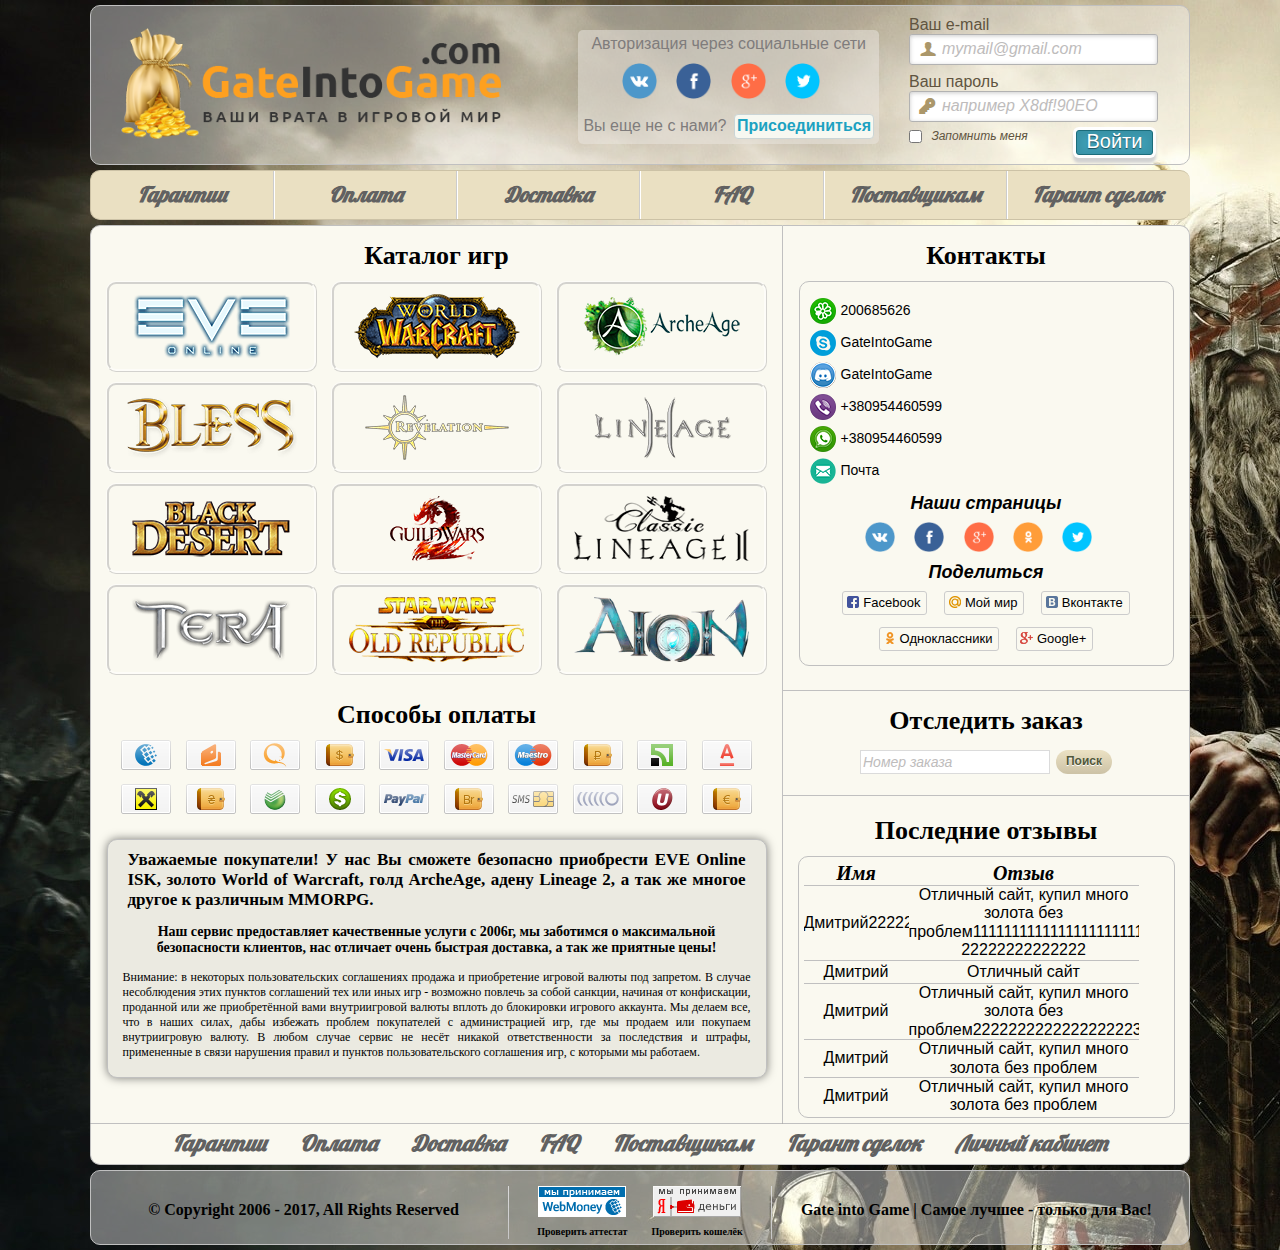
<file: index.html>
<!DOCTYPE html>
<html lang="en">
<head>
    <meta charset="UTF-8">
    <meta name="viewport"
          content="width=device-width, user-scalable=no, initial-scale=1.0, maximum-scale=1.0, minimum-scale=1.0">
    <meta http-equiv="X-UA-Compatible" content="ie=edge">
    <meta name="description" content="Сервис по продаже внутриигровых ценностей и валют, а также оказанию различного вида услуг в онлайн играх жанра MMORPG.">
    <meta name="Keywords" content="online, mmorpg, bless, wow, eve online, aion, swtor, tera l2, lineage, gold, золото, кинары, серебро, голд, иски, isk, купить иски, купить голд, купить золото, продать голд, продать голд блесс, продать иски, продать isk, продать голд вов, купить голд блесс, купить голд вов, купить иски ив онлайн, купить isk, внутриигровая валюта, онлайн игры, прокачка, гарант, сделка, гейтинтогейм">
    <link href="favicon.ico" rel="shortcut icon" type="image/x-icon">
    <link href="css/normalize.css" rel="stylesheet">
    <link href="css/social-likes_birman.css" rel="stylesheet">
    <link href="css/main.css" rel="stylesheet">
    <title>GateIntoGame: Самое лучшее - только для Вас!</title>
</head>
<body>
<div class="layout">
    <header>
        <div id="mySidenav" class="sidenav">
            <a href="javascript:void(0)" class="closebtn" onclick="closeNav()">&times;</a>
            <a class="header-menu-item-button" href="guarantee.html">Гарантии</a>
            <a class="header-menu-item-button" href="payment.html">Оплата</a>
            <a class="header-menu-item-button" href="delivery.html">Доставка</a>
            <a class="header-menu-item-button" href="faq.html">FAQ</a>
            <a class="header-menu-item-button" href="supplier.html">Поставщикам</a>
            <a class="header-menu-item-button" href="guarantor.html">Гарант сделок</a>
            <a class="header-menu-item-button" href="personal_area.html">Личный кабинет</a>
        </div>
        <span class="sidenav-span" onclick="openNav()">&#9776; Меню</span>
        <div class="header-container cf">
            <div class="logo"><a href="//gateintogame.com"><img src="img/logo.png" alt="Logo"></a></div>
            <div class="header-login cf">
                <div id="wrapper">
                    <div class="form-social-auth-register">
                        <div class="form-social-auth-register-text">
                            <p>Авторизация через социальные сети</p>
                            <a href="#" target="_blank"><img src="img/vk_logo.png"
                                                             alt="Вконтакте"
                                                             title="Вконтакте"></a>
                            <a href="#" target="_blank"><img
                                    src="img/facebook_logo.png" alt="Фейсбук" title="Фейсбук"></a>
                            <a href="#" target="_blank"><img src="img/gplus_logo.png" alt="Google+"
                                                             title="Google+"></a>
                            <a href="#" target="_blank"><img src="img/twitter_logo.png"
                                                             alt="Твиттер"
                                                             title="Твиттер"></a>
                        </div>
                        <p class="change_link">
                            Вы еще не с нами?
                            <a href="login.html#toregister" class="to_register">Присоединиться</a>
                        </p>
                    </div>
                    <div id="login" class="animate form cf">
                        <form action="mysuperscript.php" autocomplete="on" method="post">
                            <p>
                                <label for="username" class="uname" data-icon="u"> Ваш e-mail </label>
                                <input id="username" name="username" required="required" type="text" placeholder="mymail@gmail.com"/>
                            </p>
                            <p>
                                <label for="password" class="youpasswd" data-icon="p"> Ваш пароль </label>
                                <input id="password" name="password" required="required" type="password" placeholder="например X8df!90EO"/>
                            </p>
                            <p class="keeplogin">
                                <input type="checkbox" name="loginkeeping" id="loginkeeping" value="loginkeeping"/>
                                <label for="loginkeeping">Запомнить меня</label>
                            </p>
                            <p class="login button">
                                <input type="submit" value="Войти"/>
                            </p>
                        </form>
                    </div>
                </div>
            </div>
        </div>
        <div class="header-menu-container">
            <ul class="header-menu-list">
                <li class="header-menu-item"><a class="header-menu-item-button" href="guarantee.html">Гарантии</a></li>
                <li class="header-menu-item"><a class="header-menu-item-button" href="payment.html">Оплата</a></li>
                <li class="header-menu-item"><a class="header-menu-item-button" href="delivery.html">Доставка</a></li>
                <li class="header-menu-item"><a class="header-menu-item-button" href="faq.html">FAQ</a></li>
                <li class="header-menu-item"><a class="header-menu-item-button" href="supplier.html">Поставщикам</a></li>
                <li class="header-menu-item"><a class="header-menu-item-button" href="guarantor.html">Гарант сделок</a></li>
            </ul>
        </div>
    </header>
    <main>
        <div class="main-table-row">
            <div class="main-left-block-container cf">
                <h2>Каталог игр</h2>
                <div class="main-left-block-item eve" onclick="location.href='game_category.html';">
                    <img src="img/games/eve_logo.png" alt="EVE Online" title="EVE Online">
                </div>
                <div class="main-left-block-item wow" onclick="location.href='game_category.html';">
                    <img src="img/games/wow_logo.png" alt="World of Warcraft" title="World of Warcraft">
                </div>
                <div class="main-left-block-item archeage" onclick="location.href='game_category.html';">
                    <img src="img/games/archeage_logo.png" alt="ArcheAge" title="ArcheAge">
                </div>
                <div class="main-left-block-item bless" onclick="location.href='game_category.html';">
                    <img src="img/games/bless_logo.png" alt="Bless" title="Bless">
                </div>
                <div class="main-left-block-item revelation" onclick="location.href='game_category.html';">
                    <img src="img/games/revelation_logo.png" alt="Revelation" title="Revelation">
                </div>
                <div class="main-left-block-item l2" onclick="location.href='game_category.html';">
                    <img src="img/games/lineage2_logo.png" alt="Lineage 2" title="Lineage 2">
                </div>
                <div class="main-left-block-item bdo" onclick="location.href='game_category.html';">
                    <img src="img/games/black_desert_logo.png" alt="Black Desert" title="Black Desert">
                </div>
                <div class="main-left-block-item gw2" onclick="location.href='game_category.html';">
                    <img src="img/games/guild_wars2_logo.png" alt="Guild Wars 2" title="Guild Wars 2">
                </div>
                <div class="main-left-block-item l2c" onclick="location.href='game_category.html';">
                    <img src="img/games/lineage2_classic_logo.png" alt="Lineage 2 Classic" title="Lineage 2 Classic">
                </div>
                <div class="main-left-block-item tera" onclick="location.href='game_category.html';">
                    <img src="img/games/tera_logo.png" alt="Tera Online" title="Tera Online">
                </div>
                <div class="main-left-block-item swtor" onclick="location.href='game_category.html';">
                    <img src="img/games/swtor_logo.png" alt="Star Wars the Old Republic" title="Star Wars the Old Republic">
                </div>
                <div class="main-left-block-item aion" onclick="location.href='game_category.html';">
                    <img src="img/games/aion_logo.png" alt="Aion" title="Aion">
                </div>
                <div class="main-left-block-payment-methods-container cf">
                    <h2 class="main-left-block-payment-methods-header cf">Способы оплаты</h2>
                    <div class="main-left-block-payment-methods-item">
                        <img src="img/payments/webmoney-white.png" alt="WebMoney" title="WebMoney">
                        <img src="img/payments/yandexmoney.png" alt="Яндекс.Деньги" title="Яндекс.Деньги">
                        <img src="img/payments/qiwi.png" alt="QIWI" title="QIWI">
                        <img src="img/payments/cash_usd.png" alt="Наличные в USD" title="Наличные в USD">
                        <img src="img/payments/visa.png" alt="Visa" title="Visa">
                        <img src="img/payments/mastercard.png" alt="MasterCard" title="MasterCard">
                        <img src="img/payments/maestro.png" alt="Maestro" title="Maestro">
                        <img src="img/payments/cash_rub.png" alt="Наличные в RUR" title="Наличные в RUR">
                        <img src="img/payments/privatbank.png" alt="ПриватБанк" title="ПриватБанк">
                        <img src="img/payments/alfabank-white.png" alt="Альфа-Клик" title="Альфа-Клик">
                        <img src="img/payments/raiffeisen.png" alt="Райффайзен" title="Райффайзен">
                        <img src="img/payments/cash_uah.png" alt="Наличные в UAH" title="Наличные в UAH">
                        <img src="img/payments/sberbank.png" alt="Сбербанк" title="Сбербанк">
                        <img src="img/payments/liqpay.png" alt="LiqPay" title="LiqPay">
                        <img src="img/payments/paypal.png" alt="PayPal" title="PayPal">
                        <img src="img/payments/cash_byr.png" alt="Наличные в BYR" title="Наличные в BYR">
                        <img src="img/payments/sms.png" alt="SMS" title="SMS">
                        <img src="img/payments/moneybookers.png" alt="Skrill" title="Skrill">
                        <img src="img/payments/ukash.png" alt="Ukash" title="Ukash">
                        <img src="img/payments/cash_eur.png" alt="Наличные в EUR" title="Наличные в EUR">
                    </div>
                </div>
                <div class="main-left-block-about-our-shop-container cf">
                    <div class="main-left-block-about-our-shop-container-hidden">
                        <h1 class="main-left-block-about-our-shop-header">Уважаемые покупатели! У нас Вы сможете безопасно
                            приобрести EVE Online ISK, золото World of Warcraft, голд ArcheAge, адену Lineage 2, а так же
                            многое другое к различным MMORPG.</h1>
                        <p class="main-left-block-about-our-shop-text">Наш сервис предоставляет качественные услуги с 2006г,
                            мы заботимся о максимальной безопасности клиентов, нас отличает очень быстрая доставка, а так же
                            приятные цены!</p>
                        <p class="main-left-block-about-our-shop-warning">Внимание: в некоторых пользовательских соглашениях
                            продажа и приобретение игровой валюты под запретом. В случае несоблюдения этих пунктов
                            соглашений тех или иных игр - возможно повлечь за собой санкции, начиная от конфискации,
                            проданной или же приобретённой вами внутриигровой валюты вплоть до блокировки игрового аккаунта.
                            Мы делаем все, что в наших силах, дабы избежать проблем покупателей с администрацией игр, где мы
                            продаем или покупаем внутриигровую валюту. В любом случае сервис не несёт никакой
                            ответственности за последствия и штрафы, примененные в связи нарушения правил и пунктов
                            пользовательского соглашения игр, с которыми мы работаем.</p>
                    </div>
                </div>
            </div>
            <div class="main-right-block-container cf">
                <div class="main-right-block-contacts-container cf">
                    <h2 class="main-right-block-contacts-header">Контакты</h2>
                    <div class="main-right-block-contacts cf">
                        <div class="main-right-block-contacts-information cf">
                            <div class="main-right-block-contacts-information-item">
                                <img src="img/icq.png" alt="ICQ" title="ICQ"><span>200685626</span>
                            </div>
                            <div class="main-right-block-contacts-information-item">
                                <img src="img/skype.png" alt="Skype" title="Skype"><a href="skype:GateIntoGame?chat"
                                                                                      title="Skype">GateIntoGame</a>
                            </div>
                            <div class="main-right-block-contacts-information-item">
                                <img src="img/discord.png" alt="Discord" title="Discord"><a
                                    href="https://discord.gg/jXtcUrW" title="Discord">GateIntoGame</a>
                            </div>
                            <div class="main-right-block-contacts-information-item">
                                <img src="img/viber.png" alt="Viber" title="Viber"><a href="viber://add?number=380954460599"
                                                                                      title="Viber">+380954460599</a>
                            </div>
                            <div class="main-right-block-contacts-information-item">
                                <img src="img/whatsapp.png" alt="WhatsApp" title="WhatsApp"><a
                                    href="whatsapp://chat?number=380954460599" title="WhatsApp">+380954460599</a>
                            </div>
                            <div class="main-right-block-contacts-information-item">
                                <img src="img/email.png" alt="E-Mail" title="E-Mail"><a href="mailto:admin@gateintogame.com"
                                                                                        title="E-Mail">Почта</a>
                            </div>
                        </div>
                        <div id="vk_groups"></div>
                        <div class="social-likes">
                            <div class="main-right-block-contacts-social-pages-links">
                                <h3 class="main-right-block-contacts-social-pages">Наши страницы</h3>
                                <a href="https://vk.com/gateintogame" target="_blank"><img src="img/vk_logo.png"
                                                                                           alt="Страница Вконтакте"
                                                                                           title="Страница Вконтакте"></a>
                                <a href="https://www.facebook.com/gateintogame" target="_blank"><img
                                        src="img/facebook_logo.png" alt="Страница в Фейсбук" title="Страница в Фейсбук"></a>
                                <a href="https://plus.google.com/+Gateintogame" target="_blank"><img src="img/gplus_logo.png" alt="Страница в Google+"
                                                                 title="Страница в Google+"></a>
                                <a href="https://ok.ru/group/58211336454193" target="_blank"><img src="img/classmates_logo.png"
                                                                 alt="Страница в Одноклассниках"
                                                                 title="Страница в Одноклассниках"></a>
                                <a href="https://twitter.com/GateIntoGame" target="_blank"><img src="img/twitter_logo.png"
                                                                 alt="Твиттер"
                                                                 title="Твиттер"></a>
                            </div>
                            <h3 class="main-right-block-contacts-social-sharing">Поделиться</h3>
                            <div class="facebook" title="Поделиться ссылкой на Фейсбуке">Facebook</div>
                            <div class="mailru" title="Поделиться ссылкой в Моём мире">Мой мир</div>
                            <div class="vkontakte" title="Поделиться ссылкой во Вконтакте">Вконтакте</div>
                            <div class="odnoklassniki" title="Поделиться ссылкой в Одноклассниках">Одноклассники</div>
                            <div class="plusone" title="Поделиться ссылкой в Гугл-плюс">Google+</div>
                        </div>
                    </div>
                </div>
                <div class="main-right-block-track-order-container cf">
                    <h2 class="main-right-block-track-order-header">Отследить заказ</h2>
                    <div class="main-right-block-search-box cf">
                        <form action="#" method="post">
                            <label>
                                <input class="main-right-block-search-box-input" type="search" placeholder="Номер заказа">
                                <input class="main-right-block-search-box-button" type="button" value="Поиск">
                            </label>
                        </form>
                    </div>
                </div>
                <div class="main-right-block-reviews-container cf">
                    <h2 class="main-right-block-reviews-header">Последние отзывы</h2>
                    <div class="main-right-block-reviews">
                        <div class="main-right-block-reviews-hidden">
                            <div class="reviews-table">
                                <div class="reviews-table-header">
                                    <div class="reviews-table-cell reviews-table-head">Имя</div>
                                    <div class="reviews-table-cell reviews-table-head">Отзыв</div>
                                </div>
                                <div class="reviews-table-row-group">
                                    <div class="reviews-table-row">
                                        <div class="reviews-table-cell reviews-table-name">Дмитрий222222222222222222</div>
                                        <div class="reviews-table-cell reviews-table-review">Отличный сайт, купил много
                                            золота
                                            без проблем1111111111111111111111111111111111 22222222222222
                                        </div>
                                    </div>
                                    <div class="reviews-table-row">
                                        <div class="reviews-table-cell reviews-table-name">Дмитрий</div>
                                        <div class="reviews-table-cell reviews-table-review">Отличный сайт
                                        </div>
                                    </div>
                                    <div class="reviews-table-row">
                                        <div class="reviews-table-cell reviews-table-name">Дмитрий</div>
                                        <div class="reviews-table-cell reviews-table-review">Отличный сайт, купил много
                                            золота
                                            без проблем222222222222222222333333333333333333333333
                                        </div>
                                    </div>
                                    <div class="reviews-table-row">
                                        <div class="reviews-table-cell reviews-table-name">Дмитрий</div>
                                        <div class="reviews-table-cell reviews-table-review">Отличный сайт, купил много
                                            золота
                                            без проблем
                                        </div>
                                    </div>
                                    <div class="reviews-table-row">
                                        <div class="reviews-table-cell reviews-table-name">Дмитрий</div>
                                        <div class="reviews-table-cell reviews-table-review">Отличный сайт, купил много
                                            золота
                                            без проблем
                                        </div>
                                    </div>
                                </div>
                            </div>
                        </div>
                    </div>
                </div>
            </div>
        </div>
    </main>
    <footer>
    <div class="footer-bottom-menu-list-container cf">
        <ul class="footer-bottom-menu-list">
            <li class="footer-bottom-menu-list-item"><a href="guarantee.html">Гарантии</a></li>
            <li class="footer-bottom-menu-list-item"><a href="payment.html">Оплата</a></li>
            <li class="footer-bottom-menu-list-item"><a href="delivery.html">Доставка</a></li>
            <li class="footer-bottom-menu-list-item"><a href="faq.html">FAQ</a></li>
            <li class="footer-bottom-menu-list-item"><a href="supplier.html">Поставщикам</a></li>
            <li class="footer-bottom-menu-list-item"><a href="guarantor.html">Гарант сделок</a></li>
            <li class="footer-bottom-menu-list-item"><a href="personal_area.html">Личный кабинет</a></li>
        </ul>
    </div>
        <div class="footer-container">
            <p class="footer-copyright">
                © Copyright 2006 -
                <time datetime="YYYY">2017,</time>
                All Rights Reserved
            </p>
            <div class="footer-buttons">
                <!-- begin WebMoney Transfer : attestation label -->
                <div class="footer-buttons-item">
                    <a href="https://passport.webmoney.ru/asp/certview.asp?wmid=206131806689" target=_blank><img
                            src="img/88x31_wm_blue_on_white_ru.png"
                            title="Здесь находится аттестат нашего WM идентификатора 206131806689" border="0"><br><span
                            class="footer-emoney-title">Проверить аттестат</span></a>
                    <!-- end WebMoney Transfer : attestation label -->
                </div>
                <div class="footer-buttons-item">
                    <a href="https://money.yandex.ru/to/410012277396683" target=_blank><img
                            src="img/88x31_yandex_money_on_white_ru.png"
                            title="Здесь находится кошелёк Яндекс.Денег" border="0"><br><span
                            class="footer-emoney-title">Проверить кошелёк</span></a>
                </div>
            </div>
            <p class="footer-tagline">
                Gate into Game | Самое лучшее - только для Вас!
            </p>
        </div>
    </footer>
</div>
<!--Google Analytics-->
<script>
    (function (i, s, o, g, r, a, m) {
        i['GoogleAnalyticsObject'] = r;
        i[r] = i[r] || function () {
                (i[r].q = i[r].q || []).push(arguments)
            }, i[r].l = 1 * new Date();
        a = s.createElement(o),
            m = s.getElementsByTagName(o)[0];
        a.async = 1;
        a.src = g;
        m.parentNode.insertBefore(a, m)
    })(window, document, 'script', 'https://www.google-analytics.com/analytics.js', 'ga');

    ga('create', 'UA-88162574-1', 'auto');
    ga('send', 'pageview');

</script>
<!--<script src="js/main.js"></script>-->
<script src="js/jquery-3.1.1.min.js"></script>
<script src="js/social-likes.min.js"></script>
<!--Slider-->
<script>
    function openNav() {
        document.getElementById("mySidenav").style.width = "250px";
    }

    function closeNav() {
        document.getElementById("mySidenav").style.width = "0";
    }
</script>
<!--Главный виджет ВК-->
<script type="text/javascript" src="//vk.com/js/api/openapi.js?136"></script>
<script type="text/javascript">VK.Widgets.Group("vk_groups", {
    mode: 3,
    width: "220",
    color1: 'FAF9F0'
}, 133736952);</script>
<!--Битрикс24-->
<script data-skip-moving="true">
    (function (w, d, u, b) {
        s = d.createElement('script');
        r = 1 * new Date();
        s.async = 1;
        s.src = u + '?' + r;
        h = d.getElementsByTagName('script')[0];
        h.parentNode.insertBefore(s, h);
    })(window, document, 'https://cdn.bitrix24.ua/b3180093/crm/site_button/loader_2_ppddr3.js');
</script>
<!-- Yandex.Metrika counter -->
<script type="text/javascript">
    (function (d, w, c) {
        (w[c] = w[c] || []).push(function() {
            try {
                w.yaCounter42431204 = new Ya.Metrika({
                    id:42431204,
                    clickmap:true,
                    trackLinks:true,
                    accurateTrackBounce:true,
                    webvisor:true
                });
            } catch(e) { }
        });

        var n = d.getElementsByTagName("script")[0],
            s = d.createElement("script"),
            f = function () { n.parentNode.insertBefore(s, n); };
        s.type = "text/javascript";
        s.async = true;
        s.src = "https://mc.yandex.ru/metrika/watch.js";

        if (w.opera == "[object Opera]") {
            d.addEventListener("DOMContentLoaded", f, false);
        } else { f(); }
    })(document, window, "yandex_metrika_callbacks");
</script>
<noscript><div><img src="https://mc.yandex.ru/watch/42431204" style="position:absolute; left:-9999px;" alt="" /></div></noscript>
<!-- /Yandex.Metrika counter -->
</body>
</html>
</file>
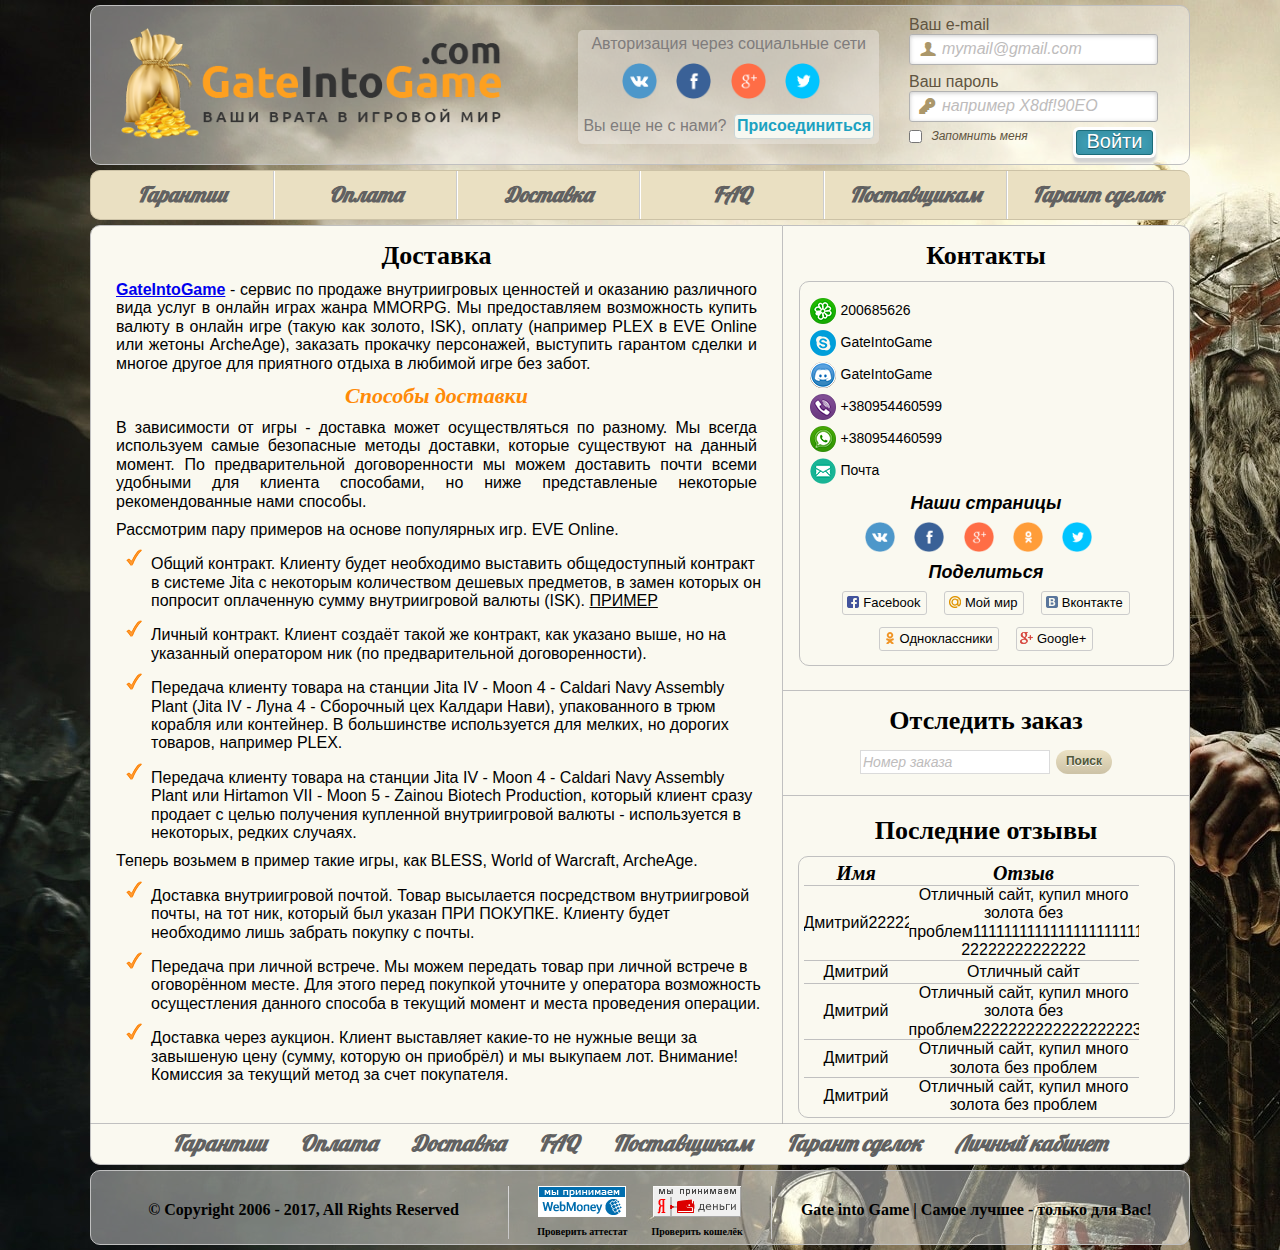
<file: delivery.html>
<!DOCTYPE html>
<html lang="en">
<head>
    <meta charset="UTF-8">
    <meta name="viewport"
          content="width=device-width, user-scalable=no, initial-scale=1.0, maximum-scale=1.0, minimum-scale=1.0">
    <meta http-equiv="X-UA-Compatible" content="ie=edge">
    <meta name="description" content="Сервис по продаже внутриигровых ценностей и валют, а также оказанию различного вида услуг в онлайн играх жанра MMORPG.">
    <meta name="Keywords" content="online, mmorpg, bless, wow, eve, aion, swtor, tera l2, lineage, gold, золото, кинары, серебро, голд, иски, isk, купить иски, купить голд, купить золото, продать голд, продать голд блесс, продать иски, продать isk, продать голд вов, купить голд блесс, купить голд вов, купить иски ив онлайн, купить isk, внутриигровая валюта, онлайн игры, прокачка, гарант, сделка, гейтинтогейм">
    <link href="favicon.ico" rel="shortcut icon" type="image/x-icon">
    <link href="css/normalize.css" rel="stylesheet">
    <link href="css/social-likes_birman.css" rel="stylesheet">
    <link href="css/main.css" rel="stylesheet">
    <title>GateIntoGame - Доставка</title>
</head>
<body>
<div class="layout">
    <header>
        <div id="mySidenav" class="sidenav">
            <a href="javascript:void(0)" class="closebtn" onclick="closeNav()">&times;</a>
            <a class="header-menu-item-button" href="guarantee.html">Гарантии</a>
            <a class="header-menu-item-button" href="payment.html">Оплата / FAQ</a>
            <a class="header-menu-item-button" href="delivery.html">Доставка</a>
            <a class="header-menu-item-button" href="faq.html">FAQ</a>
            <a class="header-menu-item-button" href="supplier.html">Поставщикам</a>
            <a class="header-menu-item-button" href="guarantor.html">Гарант сделок</a>
            <a class="header-menu-item-button" href="personal_area.html">Личный кабинет</a>
        </div>
        <span class="sidenav-span" onclick="openNav()">&#9776; Меню</span>
        <div class="header-container cf">
            <div class="logo"><a href="//gateintogame.com"><img src="img/logo.png" alt="Logo"></a></div>
            <div class="header-login cf">
                <div id="wrapper">
                    <div class="form-social-auth-register">
                        <div class="form-social-auth-register-text">
                            <p>Авторизация через социальные сети</p>
                            <a href="#" target="_blank"><img src="img/vk_logo.png"
                                                             alt="Вконтакте"
                                                             title="Вконтакте"></a>
                            <a href="#" target="_blank"><img
                                    src="img/facebook_logo.png" alt="Фейсбук" title="Фейсбук"></a>
                            <a href="#" target="_blank"><img src="img/gplus_logo.png" alt="Google+"
                                                             title="Google+"></a>
                            <a href="#" target="_blank"><img src="img/twitter_logo.png"
                                                             alt="Твиттер"
                                                             title="Твиттер"></a>
                        </div>
                        <p class="change_link">
                            Вы еще не с нами?
                            <a href="login.html#toregister" class="to_register">Присоединиться</a>
                        </p>
                    </div>
                    <div id="login" class="animate form cf">
                        <form action="mysuperscript.php" autocomplete="on" method="post">
                            <p>
                                <label for="username" class="uname" data-icon="u"> Ваш e-mail </label>
                                <input id="username" name="username" required="required" type="text" placeholder="mymail@gmail.com"/>
                            </p>
                            <p>
                                <label for="password" class="youpasswd" data-icon="p"> Ваш пароль </label>
                                <input id="password" name="password" required="required" type="password" placeholder="например X8df!90EO"/>
                            </p>
                            <p class="keeplogin">
                                <input type="checkbox" name="loginkeeping" id="loginkeeping" value="loginkeeping"/>
                                <label for="loginkeeping">Запомнить меня</label>
                            </p>
                            <p class="login button">
                                <input type="submit" value="Войти"/>
                            </p>
                        </form>
                    </div>
                </div>
            </div>
        </div>
        <div class="header-menu-container">
            <ul class="header-menu-list">
                <li class="header-menu-item"><a class="header-menu-item-button" href="guarantee.html">Гарантии</a></li>
                <li class="header-menu-item"><a class="header-menu-item-button" href="payment.html">Оплата</a></li>
                <li class="header-menu-item"><a class="header-menu-item-button" href="delivery.html">Доставка</a></li>
                <li class="header-menu-item"><a class="header-menu-item-button" href="faq.html">FAQ</a></li>
                <li class="header-menu-item"><a class="header-menu-item-button" href="supplier.html">Поставщикам</a></li>
                <li class="header-menu-item"><a class="header-menu-item-button" href="guarantor.html">Гарант сделок</a></li>
            </ul>
        </div>
    </header>
    <main>
        <div class="main-table-row">
            <div class="main-left-block-container cf">
                <h2>Доставка</h2>
                <div class="delivery-container">
                    <span class="delivery-about"><a href="//gateintogame.com">GateIntoGame</a> - сервис по продаже внутриигровых ценностей и оказанию различного вида услуг в онлайн играх жанра MMORPG. Мы предоставляем возможность купить валюту в онлайн игре (такую как золото, ISK), оплату (например PLEX в EVE Online или жетоны ArcheAge), заказать прокачку персонажей, выступить гарантом сделки и многое другое для приятного отдыха в любимой игре без забот.</span>
                    <p class="payment-text">Способы доставки</p>
                    <span class="delivery-about">В зависимости от игры - доставка может осуществляться по разному. Мы всегда используем самые безопасные методы доставки, которые существуют на данный момент. По предварительной договоренности мы можем доставить почти всеми удобными для клиента способами, но ниже представленые некоторые рекомендованные нами способы.</span>
                    <span class="delivery-about">Рассмотрим пару примеров на основе популярных игр. EVE Online.</span>
                    <ul class="delivery-list">
                        <li class="delivery-list-item">Общий контракт. Клиенту будет необходимо выставить общедоступный контракт в системе Jita с некоторым количеством дешевых предметов, в замен которых он попросит оплаченную сумму внутриигровой валюты (ISK). <a href="https://gateintogame.com/contract.jpg">ПРИМЕР</a>
                        </li>
                        <li class="delivery-list-item">Личный контракт. Клиент создаёт такой же контракт, как указано выше, но на указанный оператором ник (по предварительной договоренности).
                        </li>
                        <li class="delivery-list-item">Передача клиенту товара на станции Jita IV - Moon 4 - Caldari Navy Assembly Plant (Jita IV - Луна 4 - Сборочный цех Калдари Нави), упакованного в трюм корабля или контейнер. В большинстве используется для мелких, но дорогих товаров, например PLEX.
                        </li>
                        <li class="delivery-list-item">Передача клиенту товара на станции Jita IV - Moon 4 - Caldari Navy Assembly Plant или Hirtamon VII - Moon 5 - Zainou Biotech Production, который клиент сразу продает с целью получения купленной внутриигровой валюты - используется в некоторых, редких случаях.
                        </li>
                    </ul>
                        <span class="delivery-about">Теперь возьмем в пример такие игры, как BLESS, World of Warcraft, ArcheAge.</span>
                    <ul class="delivery-list">
                        <li class="delivery-list-item">Доставка внутриигровой почтой. Товар высылается посредством внутриигровой почты, на тот ник, который был указан ПРИ ПОКУПКЕ. Клиенту будет необходимо лишь забрать покупку с почты.
                        </li>
                        <li class="delivery-list-item">Передача при личной встрече. Мы можем передать товар при личной встрече в оговорённом месте. Для этого перед покупкой уточните у оператора возможность осущестления данного способа в текущий момент и места проведения операции.
                        </li>
                        <li class="delivery-list-item">Доставка через аукцион. Клиент выставляет какие-то не нужные вещи за завышеную цену (сумму, которую он приобрёл) и мы выкупаем лот. Внимание! Комиссия за текущий метод за счет покупателя.
                        </li>
                    </ul>
                </div>
            </div>
            <div class="main-right-block-container cf">
                <div class="main-right-block-contacts-container cf">
                    <h2 class="main-right-block-contacts-header">Контакты</h2>
                    <div class="main-right-block-contacts cf">
                        <div class="main-right-block-contacts-information cf">
                            <div class="main-right-block-contacts-information-item">
                                <img src="img/icq.png" alt="ICQ" title="ICQ"><span>200685626</span>
                            </div>
                            <div class="main-right-block-contacts-information-item">
                                <img src="img/skype.png" alt="Skype" title="Skype"><a href="skype:GateIntoGame?chat"
                                                                                      title="Skype">GateIntoGame</a>
                            </div>
                            <div class="main-right-block-contacts-information-item">
                                <img src="img/discord.png" alt="Discord" title="Discord"><a
                                    href="https://discord.gg/jXtcUrW" title="Discord">GateIntoGame</a>
                            </div>
                            <div class="main-right-block-contacts-information-item">
                                <img src="img/viber.png" alt="Viber" title="Viber"><a href="viber://add?number=380954460599"
                                                                                      title="Viber">+380954460599</a>
                            </div>
                            <div class="main-right-block-contacts-information-item">
                                <img src="img/whatsapp.png" alt="WhatsApp" title="WhatsApp"><a
                                    href="whatsapp://chat?number=380954460599" title="WhatsApp">+380954460599</a>
                            </div>
                            <div class="main-right-block-contacts-information-item">
                                <img src="img/email.png" alt="E-Mail" title="E-Mail"><a href="mailto:admin@gateintogame.com"
                                                                                        title="E-Mail">Почта</a>
                            </div>
                        </div>
                        <div id="vk_groups"></div>
                        <div class="social-likes">
                            <div class="main-right-block-contacts-social-pages-links">
                                <h3 class="main-right-block-contacts-social-pages">Наши страницы</h3>
                                <a href="https://vk.com/gateintogame" target="_blank"><img src="img/vk_logo.png"
                                                                                           alt="Страница Вконтакте"
                                                                                           title="Страница Вконтакте"></a>
                                <a href="https://www.facebook.com/gateintogame" target="_blank"><img
                                        src="img/facebook_logo.png" alt="Страница в Фейсбук" title="Страница в Фейсбук"></a>
                                <a href="https://plus.google.com/+Gateintogame" target="_blank"><img src="img/gplus_logo.png" alt="Страница в Google+"
                                                                                                                 title="Страница в Google+"></a>
                                <a href="https://ok.ru/group/58211336454193" target="_blank"><img src="img/classmates_logo.png"
                                                                 alt="Страница в Одноклассниках"
                                                                 title="Страница в Одноклассниках"></a>
                                <a href="https://twitter.com/GateIntoGame" target="_blank"><img src="img/twitter_logo.png"
                                                                 alt="Твиттер"
                                                                 title="Твиттер"></a>
                            </div>
                            <h3 class="main-right-block-contacts-social-sharing">Поделиться</h3>
                            <div class="facebook" title="Поделиться ссылкой на Фейсбуке">Facebook</div>
                            <div class="mailru" title="Поделиться ссылкой в Моём мире">Мой мир</div>
                            <div class="vkontakte" title="Поделиться ссылкой во Вконтакте">Вконтакте</div>
                            <div class="odnoklassniki" title="Поделиться ссылкой в Одноклассниках">Одноклассники</div>
                            <div class="plusone" title="Поделиться ссылкой в Гугл-плюс">Google+</div>
                        </div>
                    </div>
                </div>
                <div class="main-right-block-track-order-container cf">
                    <h2 class="main-right-block-track-order-header">Отследить заказ</h2>
                    <div class="main-right-block-search-box cf">
                        <form action="auto/success.php" method="post">
                            <label>
                                <input class="main-right-block-search-box-input" type="search" placeholder="Номер заказа">
                                <input class="main-right-block-search-box-button" type="submit" value="Поиск">
                            </label>
                        </form>
                    </div>
                </div>
                <div class="main-right-block-reviews-container cf">
                    <h2 class="main-right-block-reviews-header">Последние отзывы</h2>
                    <div class="main-right-block-reviews">
                        <div class="main-right-block-reviews-hidden">
                            <div class="reviews-table">
                                <div class="reviews-table-header">
                                    <div class="reviews-table-cell reviews-table-head">Имя</div>
                                    <div class="reviews-table-cell reviews-table-head">Отзыв</div>
                                </div>
                                <div class="reviews-table-row-group">
                                    <div class="reviews-table-row">
                                        <div class="reviews-table-cell reviews-table-name">Дмитрий222222222222222222</div>
                                        <div class="reviews-table-cell reviews-table-review">Отличный сайт, купил много
                                            золота
                                            без проблем1111111111111111111111111111111111 22222222222222
                                        </div>
                                    </div>
                                    <div class="reviews-table-row">
                                        <div class="reviews-table-cell reviews-table-name">Дмитрий</div>
                                        <div class="reviews-table-cell reviews-table-review">Отличный сайт
                                        </div>
                                    </div>
                                    <div class="reviews-table-row">
                                        <div class="reviews-table-cell reviews-table-name">Дмитрий</div>
                                        <div class="reviews-table-cell reviews-table-review">Отличный сайт, купил много
                                            золота
                                            без проблем222222222222222222333333333333333333333333
                                        </div>
                                    </div>
                                    <div class="reviews-table-row">
                                        <div class="reviews-table-cell reviews-table-name">Дмитрий</div>
                                        <div class="reviews-table-cell reviews-table-review">Отличный сайт, купил много
                                            золота
                                            без проблем
                                        </div>
                                    </div>
                                    <div class="reviews-table-row">
                                        <div class="reviews-table-cell reviews-table-name">Дмитрий</div>
                                        <div class="reviews-table-cell reviews-table-review">Отличный сайт, купил много
                                            золота
                                            без проблем
                                        </div>
                                    </div>
                                </div>
                            </div>
                        </div>
                    </div>
                </div>
            </div>
        </div>
    </main>
    <footer>
        <div class="footer-bottom-menu-list-container cf">
            <ul class="footer-bottom-menu-list">
                <li class="footer-bottom-menu-list-item"><a href="guarantee.html">Гарантии</a></li>
                <li class="footer-bottom-menu-list-item"><a href="payment.html">Оплата</a></li>
                <li class="footer-bottom-menu-list-item"><a href="delivery.html">Доставка</a></li>
                <li class="footer-bottom-menu-list-item"><a href="faq.html">FAQ</a></li>
                <li class="footer-bottom-menu-list-item"><a href="supplier.html">Поставщикам</a></li>
                <li class="footer-bottom-menu-list-item"><a href="guarantor.html">Гарант сделок</a></li>
                <li class="footer-bottom-menu-list-item"><a href="personal_area.html">Личный кабинет</a></li>
            </ul>
        </div>
        <div class="footer-container">
            <p class="footer-copyright">
                © Copyright 2006 -
                <time datetime="YYYY">2017,</time>
                All Rights Reserved
            </p>
            <div class="footer-buttons">
                <!-- begin WebMoney Transfer : attestation label -->
                <div class="footer-buttons-item">
                    <a href="https://passport.webmoney.ru/asp/certview.asp?wmid=206131806689" target=_blank><img
                            src="img/88x31_wm_blue_on_white_ru.png"
                            title="Здесь находится аттестат нашего WM идентификатора 206131806689" border="0"><br><span
                            class="footer-emoney-title">Проверить аттестат</span></a>
                    <!-- end WebMoney Transfer : attestation label -->
                </div>
                <div class="footer-buttons-item">
                    <a href="https://money.yandex.ru/to/410012277396683" target=_blank><img
                            src="img/88x31_yandex_money_on_white_ru.png"
                            title="Здесь находится кошелёк Яндекс.Денег" border="0"><br><span
                            class="footer-emoney-title">Проверить кошелёк</span></a>
                </div>
            </div>
            <p class="footer-tagline">
                Gate into Game | Самое лучшее - только для Вас!
            </p>
        </div>
    </footer>
</div>
<!--Google Analytics-->
<script>
    (function (i, s, o, g, r, a, m) {
        i['GoogleAnalyticsObject'] = r;
        i[r] = i[r] || function () {
                (i[r].q = i[r].q || []).push(arguments)
            }, i[r].l = 1 * new Date();
        a = s.createElement(o),
            m = s.getElementsByTagName(o)[0];
        a.async = 1;
        a.src = g;
        m.parentNode.insertBefore(a, m)
    })(window, document, 'script', 'https://www.google-analytics.com/analytics.js', 'ga');

    ga('create', 'UA-88162574-1', 'auto');
    ga('send', 'pageview');

</script>
<!--<script src="js/main.js"></script>-->
<script src="js/jquery-3.1.1.min.js"></script>
<script src="js/social-likes.min.js"></script>
<!--Slider-->
<script>
    function openNav() {
        document.getElementById("mySidenav").style.width = "250px";
    }

    function closeNav() {
        document.getElementById("mySidenav").style.width = "0";
    }
</script>
<!--Главный виджет ВК-->
<script type="text/javascript" src="//vk.com/js/api/openapi.js?136"></script>
<script type="text/javascript">VK.Widgets.Group("vk_groups", {
    mode: 3,
    width: "220",
    color1: 'FAF9F0'
}, 133736952);</script>
<!--Битрикс24-->
<script data-skip-moving="true">
    (function (w, d, u, b) {
        s = d.createElement('script');
        r = 1 * new Date();
        s.async = 1;
        s.src = u + '?' + r;
        h = d.getElementsByTagName('script')[0];
        h.parentNode.insertBefore(s, h);
    })(window, document, 'https://cdn.bitrix24.ua/b3180093/crm/site_button/loader_2_ppddr3.js');
</script>
</body>
</html>
</file>
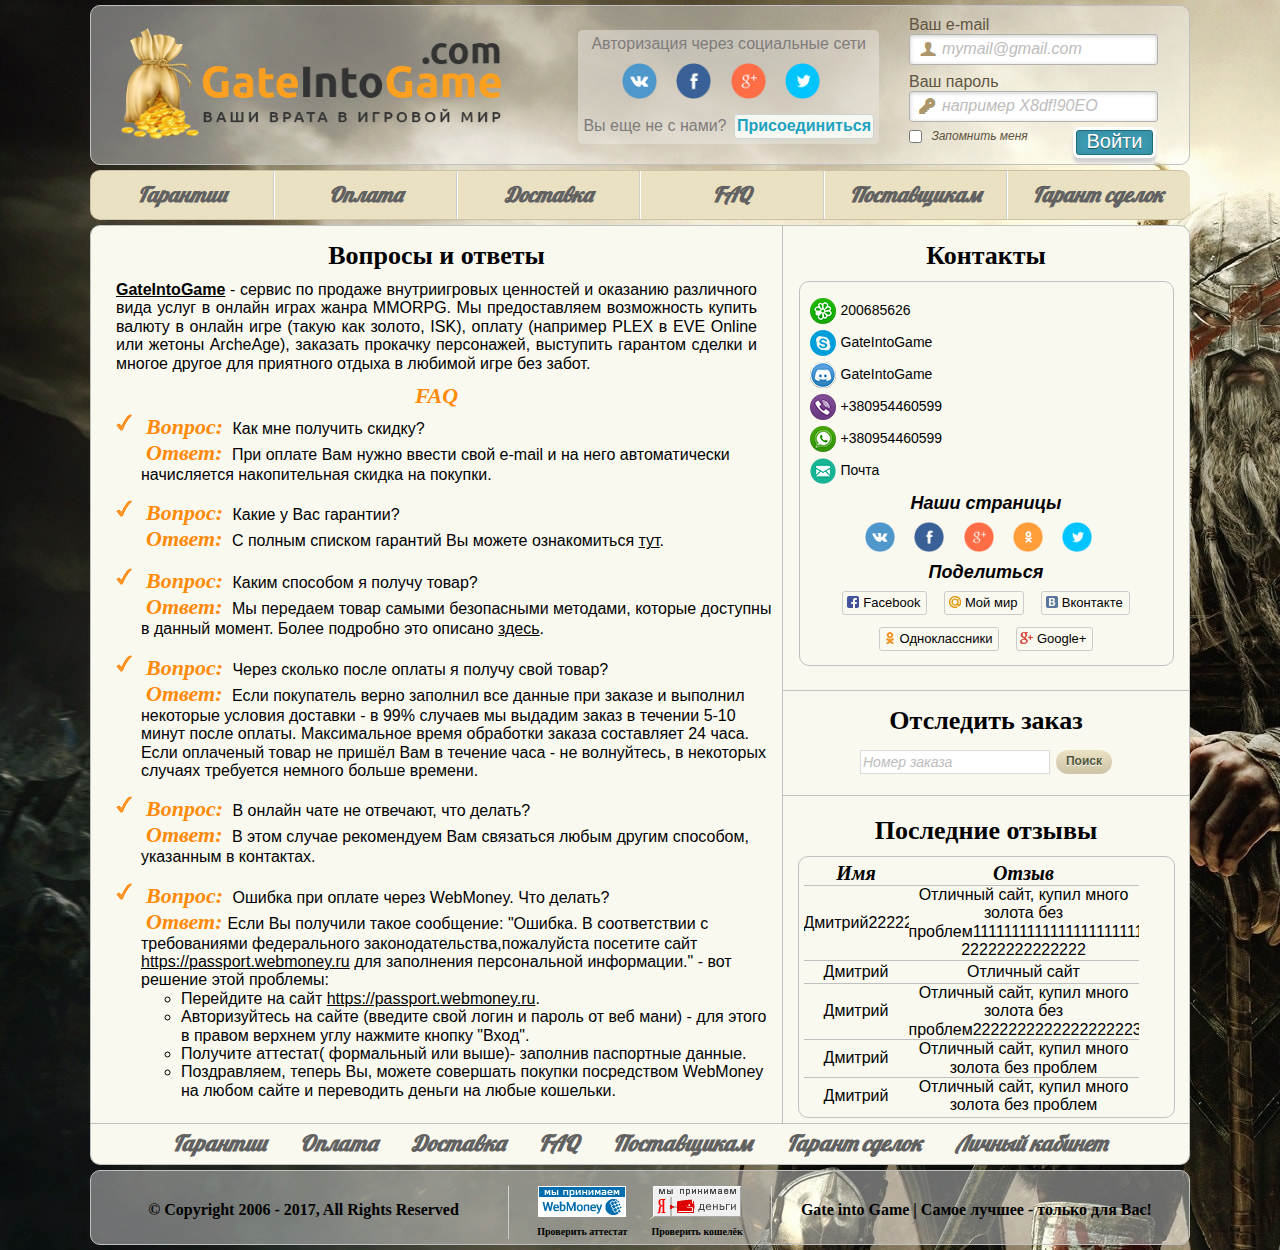
<file: faq.html>
<!DOCTYPE html>
<html lang="en">
<head>
    <meta charset="UTF-8">
    <meta name="viewport"
          content="width=device-width, user-scalable=no, initial-scale=1.0, maximum-scale=1.0, minimum-scale=1.0">
    <meta http-equiv="X-UA-Compatible" content="ie=edge">
    <meta name="description" content="Сервис по продаже внутриигровых ценностей и валют, а также оказанию различного вида услуг в онлайн играх жанра MMORPG.">
    <meta name="Keywords" content="online, mmorpg, bless, wow, eve, aion, swtor, tera l2, lineage, gold, золото, кинары, серебро, голд, иски, isk, купить иски, купить голд, купить золото, продать голд, продать голд блесс, продать иски, продать isk, продать голд вов, купить голд блесс, купить голд вов, купить иски ив онлайн, купить isk, внутриигровая валюта, онлайн игры, прокачка, гарант, сделка, гейтинтогейм">
    <link href="favicon.ico" rel="shortcut icon" type="image/x-icon">
    <link href="css/normalize.css" rel="stylesheet">
    <link href="css/social-likes_birman.css" rel="stylesheet">
    <link href="css/main.css" rel="stylesheet">
    <title>GateIntoGame - FAQ</title>
</head>
<body>
<div class="layout">
    <header>
        <div id="mySidenav" class="sidenav">
            <a href="javascript:void(0)" class="closebtn" onclick="closeNav()">&times;</a>
            <a class="header-menu-item-button" href="guarantee.html">Гарантии</a>
            <a class="header-menu-item-button" href="payment.html">Оплата / FAQ</a>
            <a class="header-menu-item-button" href="delivery.html">Доставка</a>
            <a class="header-menu-item-button" href="faq.html">FAQ</a>
            <a class="header-menu-item-button" href="supplier.html">Поставщикам</a>
            <a class="header-menu-item-button" href="guarantor.html">Гарант сделок</a>
            <a class="header-menu-item-button" href="personal_area.html">Личный кабинет</a>
        </div>
        <span class="sidenav-span" onclick="openNav()">&#9776; Меню</span>
        <div class="header-container cf">
            <div class="logo"><a href="//gateintogame.com"><img src="img/logo.png" alt="Logo"></a></div>
            <div class="header-login cf">
                <div id="wrapper">
                    <div class="form-social-auth-register">
                        <div class="form-social-auth-register-text">
                            <p>Авторизация через социальные сети</p>
                            <a href="#" target="_blank"><img src="img/vk_logo.png"
                                                             alt="Вконтакте"
                                                             title="Вконтакте"></a>
                            <a href="#" target="_blank"><img
                                    src="img/facebook_logo.png" alt="Фейсбук" title="Фейсбук"></a>
                            <a href="#" target="_blank"><img src="img/gplus_logo.png" alt="Google+"
                                                             title="Google+"></a>
                            <a href="#" target="_blank"><img src="img/twitter_logo.png"
                                                             alt="Твиттер"
                                                             title="Твиттер"></a>
                        </div>
                        <p class="change_link">
                            Вы еще не с нами?
                            <a href="login.html#toregister" class="to_register">Присоединиться</a>
                        </p>
                    </div>
                    <div id="login" class="animate form cf">
                        <form action="mysuperscript.php" autocomplete="on" method="post">
                            <p>
                                <label for="username" class="uname" data-icon="u"> Ваш e-mail </label>
                                <input id="username" name="username" required="required" type="text" placeholder="mymail@gmail.com"/>
                            </p>
                            <p>
                                <label for="password" class="youpasswd" data-icon="p"> Ваш пароль </label>
                                <input id="password" name="password" required="required" type="password" placeholder="например X8df!90EO"/>
                            </p>
                            <p class="keeplogin">
                                <input type="checkbox" name="loginkeeping" id="loginkeeping" value="loginkeeping"/>
                                <label for="loginkeeping">Запомнить меня</label>
                            </p>
                            <p class="login button">
                                <input type="submit" value="Войти"/>
                            </p>
                        </form>
                    </div>
                </div>
            </div>
        </div>
        <div class="header-menu-container">
            <ul class="header-menu-list">
                <li class="header-menu-item"><a class="header-menu-item-button" href="guarantee.html">Гарантии</a></li>
                <li class="header-menu-item"><a class="header-menu-item-button" href="payment.html">Оплата</a></li>
                <li class="header-menu-item"><a class="header-menu-item-button" href="delivery.html">Доставка</a></li>
                <li class="header-menu-item"><a class="header-menu-item-button" href="faq.html">FAQ</a></li>
                <li class="header-menu-item"><a class="header-menu-item-button" href="supplier.html">Поставщикам</a></li>
                <li class="header-menu-item"><a class="header-menu-item-button" href="guarantor.html">Гарант сделок</a></li>
            </ul>
        </div>
    </header>
    <main>
        <div class="main-table-row">
            <div class="main-left-block-container cf">
                <h2>Вопросы и ответы</h2>
                <div class="payment-container">
                    <span class="payment-about"><a href="//gateintogame.com">GateIntoGame</a> - сервис по продаже внутриигровых ценностей и оказанию различного вида услуг в онлайн играх жанра MMORPG. Мы предоставляем возможность купить валюту в онлайн игре (такую как золото, ISK), оплату (например PLEX в EVE Online или жетоны ArcheAge), заказать прокачку персонажей, выступить гарантом сделки и многое другое для приятного отдыха в любимой игре без забот.</span>
                    <p class="payment-text">FAQ</p>
                    <ul class="payment-list-faq">
                        <li class="payment-list-faq-question"><span class="payment-text">Вопрос:</span> Как мне получить скидку?</li>
                        <span class="payment-text">Ответ:</span> При оплате Вам нужно ввести свой e-mail и на него автоматически начисляется
                        накопительная скидка на покупки.
                        <p></p>
                        <li class="payment-list-faq-question"><span class="payment-text">Вопрос:</span> Какие у Вас гарантии?</li>
                        <span class="payment-text">Ответ:</span> С полным списком гарантий Вы можете ознакомиться <a href="guarantee.html">тут</a>.
                        <p></p>
                        <li class="payment-list-faq-question"><span class="payment-text">Вопрос:</span> Каким способом я получу товар?</li>
                        <span class="payment-text">Ответ:</span> Мы передаем товар самыми безопасными методами, которые доступны в данный
                        момент. Более подробно это описано <a href="delivery.html">здесь</a>.
                        <p></p>
                        <li class="payment-list-faq-question"><span class="payment-text">Вопрос:</span> Через сколько после оплаты я получу
                            свой товар?
                        </li>
                        <span class="payment-text">Ответ:</span> Если покупатель верно заполнил все данные при заказе и выполнил некоторые
                        условия доставки - в 99% случаев мы выдадим заказ в течении 5-10 минут после оплаты. Максимальное время обработки
                        заказа составляет 24 часа. Если оплаченый товар не пришёл Вам в течение часа - не волнуйтесь, в некоторых случаях
                        требуется немного больше времени.
                        <p></p>
                        <li class="payment-list-faq-question"><span class="payment-text">Вопрос:</span> В онлайн чате не отвечают, что
                            делать?
                        </li>
                        <span class="payment-text">Ответ:</span> В этом случае рекомендуем Вам связаться любым другим способом, указанным в
                        контактах.
                        <p></p>
                        <li class="payment-list-faq-question"><span class="payment-text">Вопрос:</span> Ошибка при оплате через WebMoney.
                            Что делать?
                        </li>
                        <span class="payment-text">Ответ:</span>Если Вы получили такое сообщение: "Ошибка. В соответствии с требованиями
                        федерального законодательства,пожалуйста
                        посетите сайт <a href="https://passport.webmoney.ru">https://passport.webmoney.ru</a> для заполнения персональной
                        информации." - вот решение этой проблемы:
                        <ol>
                            <li class="payment-list-faq-webmoney">Перейдите на сайт <a href="https://passport.webmoney.ru">https://passport.webmoney.ru</a>.
                            </li>
                            <li class="payment-list-faq-webmoney">Авторизуйтесь на сайте (введите свой логин и пароль от веб мани) - для
                                этого в правом верхнем углу нажмите кнопку "Вход".
                            </li>
                            <li class="payment-list-faq-webmoney">Получите аттестат( формальный или выше)- заполнив паспортные данные.</li>
                            <li class="payment-list-faq-webmoney">Поздравляем, теперь Вы, можете совершать покупки посредством WebMoney на
                                любом сайте и переводить деньги на любые кошельки.
                            </li>
                        </ol>
                    </ul>
                </div>
            </div>
            <div class="main-right-block-container cf">
                <div class="main-right-block-contacts-container cf">
                    <h2 class="main-right-block-contacts-header">Контакты</h2>
                    <div class="main-right-block-contacts cf">
                        <div class="main-right-block-contacts-information cf">
                            <div class="main-right-block-contacts-information-item">
                                <img src="img/icq.png" alt="ICQ" title="ICQ"><span>200685626</span>
                            </div>
                            <div class="main-right-block-contacts-information-item">
                                <img src="img/skype.png" alt="Skype" title="Skype"><a href="skype:GateIntoGame?chat"
                                                                                      title="Skype">GateIntoGame</a>
                            </div>
                            <div class="main-right-block-contacts-information-item">
                                <img src="img/discord.png" alt="Discord" title="Discord"><a
                                    href="https://discord.gg/jXtcUrW" title="Discord">GateIntoGame</a>
                            </div>
                            <div class="main-right-block-contacts-information-item">
                                <img src="img/viber.png" alt="Viber" title="Viber"><a href="viber://add?number=380954460599"
                                                                                      title="Viber">+380954460599</a>
                            </div>
                            <div class="main-right-block-contacts-information-item">
                                <img src="img/whatsapp.png" alt="WhatsApp" title="WhatsApp"><a
                                    href="whatsapp://chat?number=380954460599" title="WhatsApp">+380954460599</a>
                            </div>
                            <div class="main-right-block-contacts-information-item">
                                <img src="img/email.png" alt="E-Mail" title="E-Mail"><a href="mailto:admin@gateintogame.com"
                                                                                        title="E-Mail">Почта</a>
                            </div>
                        </div>
                        <div id="vk_groups"></div>
                        <div class="social-likes">
                            <div class="main-right-block-contacts-social-pages-links">
                                <h3 class="main-right-block-contacts-social-pages">Наши страницы</h3>
                                <a href="https://vk.com/gateintogame" target="_blank"><img src="img/vk_logo.png"
                                                                                           alt="Страница Вконтакте"
                                                                                           title="Страница Вконтакте"></a>
                                <a href="https://www.facebook.com/gateintogame" target="_blank"><img
                                        src="img/facebook_logo.png" alt="Страница в Фейсбук" title="Страница в Фейсбук"></a>
                                <a href="https://plus.google.com/+Gateintogame" target="_blank"><img src="img/gplus_logo.png" alt="Страница в Google+"
                                                                                                                 title="Страница в Google+"></a>
                                <a href="https://ok.ru/group/58211336454193" target="_blank"><img src="img/classmates_logo.png"
                                                                 alt="Страница в Одноклассниках"
                                                                 title="Страница в Одноклассниках"></a>
                                <a href="https://twitter.com/GateIntoGame" target="_blank"><img src="img/twitter_logo.png"
                                                                 alt="Твиттер"
                                                                 title="Твиттер"></a>
                            </div>
                            <h3 class="main-right-block-contacts-social-sharing">Поделиться</h3>
                            <div class="facebook" title="Поделиться ссылкой на Фейсбуке">Facebook</div>
                            <div class="mailru" title="Поделиться ссылкой в Моём мире">Мой мир</div>
                            <div class="vkontakte" title="Поделиться ссылкой во Вконтакте">Вконтакте</div>
                            <div class="odnoklassniki" title="Поделиться ссылкой в Одноклассниках">Одноклассники</div>
                            <div class="plusone" title="Поделиться ссылкой в Гугл-плюс">Google+</div>
                        </div>
                    </div>
                </div>
                <div class="main-right-block-track-order-container cf">
                    <h2 class="main-right-block-track-order-header">Отследить заказ</h2>
                    <div class="main-right-block-search-box cf">
                        <form action="auto/success.php" method="post">
                            <label>
                                <input class="main-right-block-search-box-input" type="search" placeholder="Номер заказа">
                                <input class="main-right-block-search-box-button" type="submit" value="Поиск">
                            </label>
                        </form>
                    </div>
                </div>
                <div class="main-right-block-reviews-container cf">
                    <h2 class="main-right-block-reviews-header">Последние отзывы</h2>
                    <div class="main-right-block-reviews">
                        <div class="main-right-block-reviews-hidden">
                            <div class="reviews-table">
                                <div class="reviews-table-header">
                                    <div class="reviews-table-cell reviews-table-head">Имя</div>
                                    <div class="reviews-table-cell reviews-table-head">Отзыв</div>
                                </div>
                                <div class="reviews-table-row-group">
                                    <div class="reviews-table-row">
                                        <div class="reviews-table-cell reviews-table-name">Дмитрий222222222222222222</div>
                                        <div class="reviews-table-cell reviews-table-review">Отличный сайт, купил много
                                            золота
                                            без проблем1111111111111111111111111111111111 22222222222222
                                        </div>
                                    </div>
                                    <div class="reviews-table-row">
                                        <div class="reviews-table-cell reviews-table-name">Дмитрий</div>
                                        <div class="reviews-table-cell reviews-table-review">Отличный сайт
                                        </div>
                                    </div>
                                    <div class="reviews-table-row">
                                        <div class="reviews-table-cell reviews-table-name">Дмитрий</div>
                                        <div class="reviews-table-cell reviews-table-review">Отличный сайт, купил много
                                            золота
                                            без проблем222222222222222222333333333333333333333333
                                        </div>
                                    </div>
                                    <div class="reviews-table-row">
                                        <div class="reviews-table-cell reviews-table-name">Дмитрий</div>
                                        <div class="reviews-table-cell reviews-table-review">Отличный сайт, купил много
                                            золота
                                            без проблем
                                        </div>
                                    </div>
                                    <div class="reviews-table-row">
                                        <div class="reviews-table-cell reviews-table-name">Дмитрий</div>
                                        <div class="reviews-table-cell reviews-table-review">Отличный сайт, купил много
                                            золота
                                            без проблем
                                        </div>
                                    </div>
                                </div>
                            </div>
                        </div>
                    </div>
                </div>
            </div>
        </div>
    </main>
    <footer>
        <div class="footer-bottom-menu-list-container cf">
            <ul class="footer-bottom-menu-list">
                <li class="footer-bottom-menu-list-item"><a href="guarantee.html">Гарантии</a></li>
                <li class="footer-bottom-menu-list-item"><a href="payment.html">Оплата</a></li>
                <li class="footer-bottom-menu-list-item"><a href="delivery.html">Доставка</a></li>
                <li class="footer-bottom-menu-list-item"><a href="faq.html">FAQ</a></li>
                <li class="footer-bottom-menu-list-item"><a href="supplier.html">Поставщикам</a></li>
                <li class="footer-bottom-menu-list-item"><a href="guarantor.html">Гарант сделок</a></li>
                <li class="footer-bottom-menu-list-item"><a href="personal_area.html">Личный кабинет</a></li>
            </ul>
        </div>
        <div class="footer-container">
            <p class="footer-copyright">
                © Copyright 2006 -
                <time datetime="YYYY">2017,</time>
                All Rights Reserved
            </p>
            <div class="footer-buttons">
                <!-- begin WebMoney Transfer : attestation label -->
                <div class="footer-buttons-item">
                    <a href="https://passport.webmoney.ru/asp/certview.asp?wmid=206131806689" target=_blank><img
                            src="img/88x31_wm_blue_on_white_ru.png"
                            title="Здесь находится аттестат нашего WM идентификатора 206131806689" border="0"><br><span
                            class="footer-emoney-title">Проверить аттестат</span></a>
                    <!-- end WebMoney Transfer : attestation label -->
                </div>
                <div class="footer-buttons-item">
                    <a href="https://money.yandex.ru/to/410012277396683" target=_blank><img
                            src="img/88x31_yandex_money_on_white_ru.png"
                            title="Здесь находится кошелёк Яндекс.Денег" border="0"><br><span
                            class="footer-emoney-title">Проверить кошелёк</span></a>
                </div>
            </div>
            <p class="footer-tagline">
                Gate into Game | Самое лучшее - только для Вас!
            </p>
        </div>
    </footer>
</div>
<!--Google Analytics-->
<script>
    (function (i, s, o, g, r, a, m) {
        i['GoogleAnalyticsObject'] = r;
        i[r] = i[r] || function () {
                (i[r].q = i[r].q || []).push(arguments)
            }, i[r].l = 1 * new Date();
        a = s.createElement(o),
            m = s.getElementsByTagName(o)[0];
        a.async = 1;
        a.src = g;
        m.parentNode.insertBefore(a, m)
    })(window, document, 'script', 'https://www.google-analytics.com/analytics.js', 'ga');

    ga('create', 'UA-88162574-1', 'auto');
    ga('send', 'pageview');

</script>
<!--<script src="js/main.js"></script>-->
<script src="js/jquery-3.1.1.min.js"></script>
<script src="js/social-likes.min.js"></script>
<!--Slider-->
<script>
    function openNav() {
        document.getElementById("mySidenav").style.width = "250px";
    }

    function closeNav() {
        document.getElementById("mySidenav").style.width = "0";
    }
</script>
<!--Главный виджет ВК-->
<script type="text/javascript" src="//vk.com/js/api/openapi.js?136"></script>
<script type="text/javascript">VK.Widgets.Group("vk_groups", {
    mode: 3,
    width: "220",
    color1: 'FAF9F0'
}, 133736952);</script>
<!--Битрикс24-->
<script data-skip-moving="true">
    (function (w, d, u, b) {
        s = d.createElement('script');
        r = 1 * new Date();
        s.async = 1;
        s.src = u + '?' + r;
        h = d.getElementsByTagName('script')[0];
        h.parentNode.insertBefore(s, h);
    })(window, document, 'https://cdn.bitrix24.ua/b3180093/crm/site_button/loader_2_ppddr3.js');
</script>
</body>
</html>
</file>
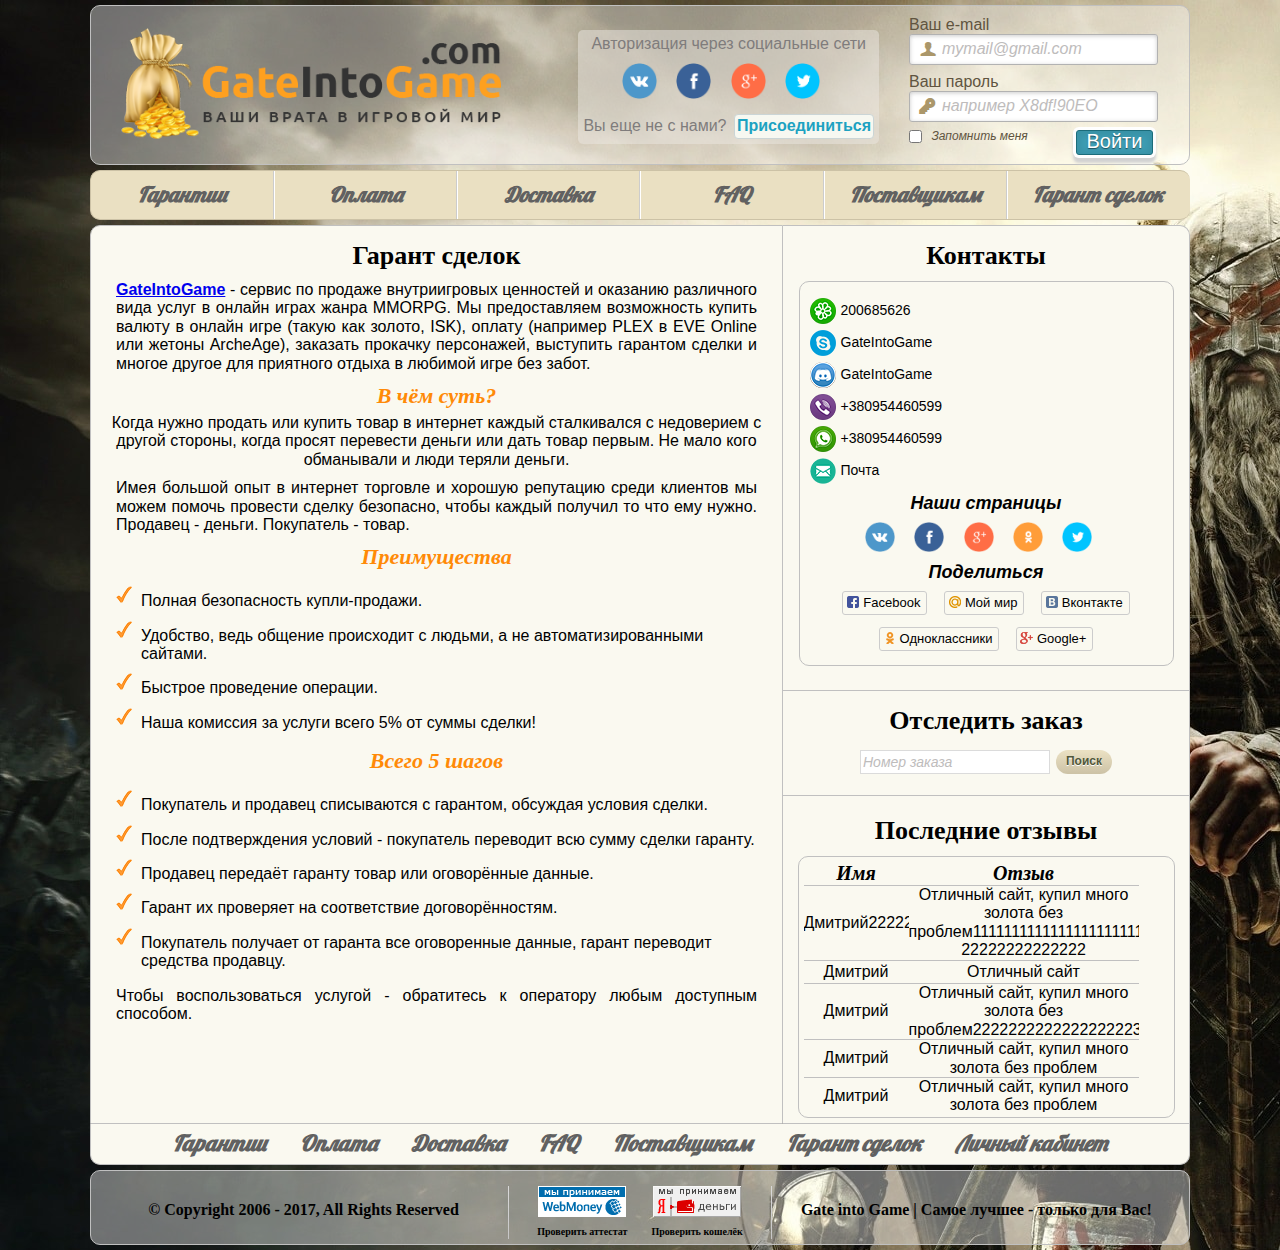
<file: guarantor.html>
<!DOCTYPE html>
<html lang="en">
<head>
    <meta charset="UTF-8">
    <meta name="viewport"
          content="width=device-width, user-scalable=no, initial-scale=1.0, maximum-scale=1.0, minimum-scale=1.0">
    <meta http-equiv="X-UA-Compatible" content="ie=edge">
    <meta name="description" content="Сервис по продаже внутриигровых ценностей и валют, а также оказанию различного вида услуг в онлайн играх жанра MMORPG.">
    <meta name="Keywords" content="online, mmorpg, bless, wow, eve, aion, swtor, tera l2, lineage, gold, золото, кинары, серебро, голд, иски, isk, купить иски, купить голд, купить золото, продать голд, продать голд блесс, продать иски, продать isk, продать голд вов, купить голд блесс, купить голд вов, купить иски ив онлайн, купить isk, внутриигровая валюта, онлайн игры, прокачка, гарант, сделка, гейтинтогейм">
    <link href="favicon.ico" rel="shortcut icon" type="image/x-icon">
    <link href="css/normalize.css" rel="stylesheet">
    <link href="css/social-likes_birman.css" rel="stylesheet">
    <link href="css/main.css" rel="stylesheet">
    <title>GateIntoGame - Контакты</title>
</head>
<body>
<div class="layout">
    <header>
        <div id="mySidenav" class="sidenav">
            <a href="javascript:void(0)" class="closebtn" onclick="closeNav()">&times;</a>
            <a class="header-menu-item-button" href="guarantee.html">Гарантии</a>
            <a class="header-menu-item-button" href="payment.html">Оплата / FAQ</a>
            <a class="header-menu-item-button" href="delivery.html">Доставка</a>
            <a class="header-menu-item-button" href="faq.html">FAQ</a>
            <a class="header-menu-item-button" href="supplier.html">Поставщикам</a>
            <a class="header-menu-item-button" href="guarantor.html">Гарант сделок</a>
            <a class="header-menu-item-button" href="personal_area.html">Личный кабинет</a>
        </div>
        <span class="sidenav-span" onclick="openNav()">&#9776; Меню</span>
        <div class="header-container cf">
            <div class="logo"><a href="//gateintogame.com"><img src="img/logo.png" alt="Logo"></a></div>
            <div class="header-login cf">
                <div id="wrapper">
                    <div class="form-social-auth-register">
                        <div class="form-social-auth-register-text">
                            <p>Авторизация через социальные сети</p>
                            <a href="#" target="_blank"><img src="img/vk_logo.png"
                                                             alt="Вконтакте"
                                                             title="Вконтакте"></a>
                            <a href="#" target="_blank"><img
                                    src="img/facebook_logo.png" alt="Фейсбук" title="Фейсбук"></a>
                            <a href="#" target="_blank"><img src="img/gplus_logo.png" alt="Google+"
                                                             title="Google+"></a>
                            <a href="#" target="_blank"><img src="img/twitter_logo.png"
                                                             alt="Твиттер"
                                                             title="Твиттер"></a>
                        </div>
                        <p class="change_link">
                            Вы еще не с нами?
                            <a href="login.html#toregister" class="to_register">Присоединиться</a>
                        </p>
                    </div>
                    <div id="login" class="animate form cf">
                        <form action="mysuperscript.php" autocomplete="on" method="post">
                            <p>
                                <label for="username" class="uname" data-icon="u"> Ваш e-mail </label>
                                <input id="username" name="username" required="required" type="text" placeholder="mymail@gmail.com"/>
                            </p>
                            <p>
                                <label for="password" class="youpasswd" data-icon="p"> Ваш пароль </label>
                                <input id="password" name="password" required="required" type="password" placeholder="например X8df!90EO"/>
                            </p>
                            <p class="keeplogin">
                                <input type="checkbox" name="loginkeeping" id="loginkeeping" value="loginkeeping"/>
                                <label for="loginkeeping">Запомнить меня</label>
                            </p>
                            <p class="login button">
                                <input type="submit" value="Войти"/>
                            </p>
                        </form>
                    </div>
                </div>
            </div>
        </div>
        <div class="header-menu-container">
            <ul class="header-menu-list">
                <li class="header-menu-item"><a class="header-menu-item-button" href="guarantee.html">Гарантии</a></li>
                <li class="header-menu-item"><a class="header-menu-item-button" href="payment.html">Оплата</a></li>
                <li class="header-menu-item"><a class="header-menu-item-button" href="delivery.html">Доставка</a></li>
                <li class="header-menu-item"><a class="header-menu-item-button" href="faq.html">FAQ</a></li>
                <li class="header-menu-item"><a class="header-menu-item-button" href="supplier.html">Поставщикам</a></li>
                <li class="header-menu-item"><a class="header-menu-item-button" href="guarantor.html">Гарант сделок</a></li>
            </ul>
        </div>
    </header>
    <main>
        <div class="main-table-row">
            <div class="main-left-block-container cf">
                <h2>Гарант сделок</h2>
                <div class="guarantor-container">
                    <span class="guarantor-about-main"><a href="//gateintogame.com">GateIntoGame</a> - сервис по продаже внутриигровых ценностей и оказанию различного вида услуг в онлайн играх жанра MMORPG. Мы предоставляем возможность купить валюту в онлайн игре (такую как золото, ISK), оплату (например PLEX в EVE Online или жетоны ArcheAge), заказать прокачку персонажей, выступить гарантом сделки и многое другое для приятного отдыха в любимой игре без забот.</span>
                    <p class="guarantor-text">В чём суть?</p>
                    <span class="guarantor-about-">Когда нужно продать или купить товар в интернет каждый сталкивался с недоверием с другой стороны, когда просят перевести деньги или дать товар первым. Не мало кого обманывали и люди теряли деньги.</span>
                    <span class="guarantor-about">Имея большой опыт в интернет торговле и хорошую репутацию среди клиентов мы можем помочь провести сделку безопасно, чтобы каждый получил то что ему нужно. Продавец - деньги. Покупатель - товар.</span>
                    <p class="guarantor-text">Преимущества</p>
                    <ul class="guarantor-list">
                        <li class="payment-list-item">Полная безопасность купли-продажи.
                        </li>
                        <li class="payment-list-item">Удобство, ведь общение происходит с людьми, а не автоматизированными сайтами.
                        </li>
                        <li class="payment-list-item">Быстрое проведение операции.
                        </li>
                        <li class="payment-list-item">Наша комиссия за услуги всего 5% от суммы сделки!
                        </li>
                    </ul>
                    <p class="guarantor-text">Всего 5 шагов</p>
                    <ul class="guarantor-list">
                        <li class="payment-list-item">Покупатель и продавец списываются с гарантом, обсуждая условия сделки.
                        </li>
                        <li class="payment-list-item">После подтверждения условий - покупатель переводит всю сумму сделки гаранту.
                        </li>
                        <li class="payment-list-item">Продавец передаёт гаранту товар или оговорённые данные.
                        </li>
                        <li class="payment-list-item">Гарант их проверяет на соответствие договорённостям.
                        </li>
                        <li class="payment-list-item">Покупатель получает от гаранта все оговоренные данные, гарант переводит средства продавцу.
                        </li>
                    </ul>
                    <span class="guarantor-about">Чтобы воспользоваться услугой - обратитесь к оператору любым доступным способом.</span>
                </div>
            </div>
            <div class="main-right-block-container cf">
                <div class="main-right-block-contacts-container cf">
                    <h2 class="main-right-block-contacts-header">Контакты</h2>
                    <div class="main-right-block-contacts cf">
                        <div class="main-right-block-contacts-information cf">
                            <div class="main-right-block-contacts-information-item">
                                <img src="img/icq.png" alt="ICQ" title="ICQ"><span>200685626</span>
                            </div>
                            <div class="main-right-block-contacts-information-item">
                                <img src="img/skype.png" alt="Skype" title="Skype"><a href="skype:GateIntoGame?chat"
                                                                                      title="Skype">GateIntoGame</a>
                            </div>
                            <div class="main-right-block-contacts-information-item">
                                <img src="img/discord.png" alt="Discord" title="Discord"><a
                                    href="https://discord.gg/jXtcUrW" title="Discord">GateIntoGame</a>
                            </div>
                            <div class="main-right-block-contacts-information-item">
                                <img src="img/viber.png" alt="Viber" title="Viber"><a href="viber://add?number=380954460599"
                                                                                      title="Viber">+380954460599</a>
                            </div>
                            <div class="main-right-block-contacts-information-item">
                                <img src="img/whatsapp.png" alt="WhatsApp" title="WhatsApp"><a
                                    href="whatsapp://chat?number=380954460599" title="WhatsApp">+380954460599</a>
                            </div>
                            <div class="main-right-block-contacts-information-item">
                                <img src="img/email.png" alt="E-Mail" title="E-Mail"><a href="mailto:admin@gateintogame.com"
                                                                                        title="E-Mail">Почта</a>
                            </div>
                        </div>
                        <div id="vk_groups"></div>
                        <div class="social-likes">
                            <div class="main-right-block-contacts-social-pages-links">
                                <h3 class="main-right-block-contacts-social-pages">Наши страницы</h3>
                                <a href="https://vk.com/gateintogame" target="_blank"><img src="img/vk_logo.png"
                                                                                           alt="Страница Вконтакте"
                                                                                           title="Страница Вконтакте"></a>
                                <a href="https://www.facebook.com/gateintogame" target="_blank"><img
                                        src="img/facebook_logo.png" alt="Страница в Фейсбук" title="Страница в Фейсбук"></a>
                                <a href="https://plus.google.com/+Gateintogame" target="_blank"><img src="img/gplus_logo.png" alt="Страница в Google+"
                                                                                                                 title="Страница в Google+"></a>
                                <a href="https://ok.ru/group/58211336454193" target="_blank"><img src="img/classmates_logo.png"
                                                                 alt="Страница в Одноклассниках"
                                                                 title="Страница в Одноклассниках"></a>
                                <a href="https://twitter.com/GateIntoGame" target="_blank"><img src="img/twitter_logo.png"
                                                                 alt="Твиттер"
                                                                 title="Твиттер"></a>
                            </div>
                            <h3 class="main-right-block-contacts-social-sharing">Поделиться</h3>
                            <div class="facebook" title="Поделиться ссылкой на Фейсбуке">Facebook</div>
                            <div class="mailru" title="Поделиться ссылкой в Моём мире">Мой мир</div>
                            <div class="vkontakte" title="Поделиться ссылкой во Вконтакте">Вконтакте</div>
                            <div class="odnoklassniki" title="Поделиться ссылкой в Одноклассниках">Одноклассники</div>
                            <div class="plusone" title="Поделиться ссылкой в Гугл-плюс">Google+</div>
                        </div>
                    </div>
                </div>
                <div class="main-right-block-track-order-container cf">
                    <h2 class="main-right-block-track-order-header">Отследить заказ</h2>
                    <div class="main-right-block-search-box cf">
                        <form action="auto/success.php" method="post">
                            <label>
                                <input class="main-right-block-search-box-input" type="search" placeholder="Номер заказа">
                                <input class="main-right-block-search-box-button" type="submit" value="Поиск">
                            </label>
                        </form>
                    </div>
                </div>
                <div class="main-right-block-reviews-container cf">
                    <h2 class="main-right-block-reviews-header">Последние отзывы</h2>
                    <div class="main-right-block-reviews">
                        <div class="main-right-block-reviews-hidden">
                            <div class="reviews-table">
                                <div class="reviews-table-header">
                                    <div class="reviews-table-cell reviews-table-head">Имя</div>
                                    <div class="reviews-table-cell reviews-table-head">Отзыв</div>
                                </div>
                                <div class="reviews-table-row-group">
                                    <div class="reviews-table-row">
                                        <div class="reviews-table-cell reviews-table-name">Дмитрий222222222222222222</div>
                                        <div class="reviews-table-cell reviews-table-review">Отличный сайт, купил много
                                            золота
                                            без проблем1111111111111111111111111111111111 22222222222222
                                        </div>
                                    </div>
                                    <div class="reviews-table-row">
                                        <div class="reviews-table-cell reviews-table-name">Дмитрий</div>
                                        <div class="reviews-table-cell reviews-table-review">Отличный сайт
                                        </div>
                                    </div>
                                    <div class="reviews-table-row">
                                        <div class="reviews-table-cell reviews-table-name">Дмитрий</div>
                                        <div class="reviews-table-cell reviews-table-review">Отличный сайт, купил много
                                            золота
                                            без проблем222222222222222222333333333333333333333333
                                        </div>
                                    </div>
                                    <div class="reviews-table-row">
                                        <div class="reviews-table-cell reviews-table-name">Дмитрий</div>
                                        <div class="reviews-table-cell reviews-table-review">Отличный сайт, купил много
                                            золота
                                            без проблем
                                        </div>
                                    </div>
                                    <div class="reviews-table-row">
                                        <div class="reviews-table-cell reviews-table-name">Дмитрий</div>
                                        <div class="reviews-table-cell reviews-table-review">Отличный сайт, купил много
                                            золота
                                            без проблем
                                        </div>
                                    </div>
                                </div>
                            </div>
                        </div>
                    </div>
                </div>
            </div>
        </div>
    </main>
    <footer>
        <div class="footer-bottom-menu-list-container cf">
            <ul class="footer-bottom-menu-list">
                <li class="footer-bottom-menu-list-item"><a href="guarantee.html">Гарантии</a></li>
                <li class="footer-bottom-menu-list-item"><a href="payment.html">Оплата</a></li>
                <li class="footer-bottom-menu-list-item"><a href="delivery.html">Доставка</a></li>
                <li class="footer-bottom-menu-list-item"><a href="faq.html">FAQ</a></li>
                <li class="footer-bottom-menu-list-item"><a href="supplier.html">Поставщикам</a></li>
                <li class="footer-bottom-menu-list-item"><a href="guarantor.html">Гарант сделок</a></li>
                <li class="footer-bottom-menu-list-item"><a href="personal_area.html">Личный кабинет</a></li>
            </ul>
        </div>
        <div class="footer-container">
            <p class="footer-copyright">
                © Copyright 2006 -
                <time datetime="YYYY">2017,</time>
                All Rights Reserved
            </p>
            <div class="footer-buttons">
                <!-- begin WebMoney Transfer : attestation label -->
                <div class="footer-buttons-item">
                    <a href="https://passport.webmoney.ru/asp/certview.asp?wmid=206131806689" target=_blank><img
                            src="img/88x31_wm_blue_on_white_ru.png"
                            title="Здесь находится аттестат нашего WM идентификатора 206131806689" border="0"><br><span
                            class="footer-emoney-title">Проверить аттестат</span></a>
                    <!-- end WebMoney Transfer : attestation label -->
                </div>
                <div class="footer-buttons-item">
                    <a href="https://money.yandex.ru/to/410012277396683" target=_blank><img
                            src="img/88x31_yandex_money_on_white_ru.png"
                            title="Здесь находится кошелёк Яндекс.Денег" border="0"><br><span
                            class="footer-emoney-title">Проверить кошелёк</span></a>
                </div>
            </div>
            <p class="footer-tagline">
                Gate into Game | Самое лучшее - только для Вас!
            </p>
        </div>
    </footer>
</div>
<!--Google Analytics-->
<script>
    (function (i, s, o, g, r, a, m) {
        i['GoogleAnalyticsObject'] = r;
        i[r] = i[r] || function () {
                (i[r].q = i[r].q || []).push(arguments)
            }, i[r].l = 1 * new Date();
        a = s.createElement(o),
            m = s.getElementsByTagName(o)[0];
        a.async = 1;
        a.src = g;
        m.parentNode.insertBefore(a, m)
    })(window, document, 'script', 'https://www.google-analytics.com/analytics.js', 'ga');

    ga('create', 'UA-88162574-1', 'auto');
    ga('send', 'pageview');

</script>
<!--<script src="js/main.js"></script>-->
<script src="js/jquery-3.1.1.min.js"></script>
<script src="js/social-likes.min.js"></script>
<!--Slider-->
<script>
    function openNav() {
        document.getElementById("mySidenav").style.width = "250px";
    }

    function closeNav() {
        document.getElementById("mySidenav").style.width = "0";
    }
</script>
<!--Главный виджет ВК-->
<script type="text/javascript" src="//vk.com/js/api/openapi.js?136"></script>
<script type="text/javascript">VK.Widgets.Group("vk_groups", {
    mode: 3,
    width: "220",
    color1: 'FAF9F0'
}, 133736952);</script>
<!--Битрикс24-->
<script data-skip-moving="true">
    (function (w, d, u, b) {
        s = d.createElement('script');
        r = 1 * new Date();
        s.async = 1;
        s.src = u + '?' + r;
        h = d.getElementsByTagName('script')[0];
        h.parentNode.insertBefore(s, h);
    })(window, document, 'https://cdn.bitrix24.ua/b3180093/crm/site_button/loader_2_ppddr3.js');
</script>
</body>
</html>
</file>
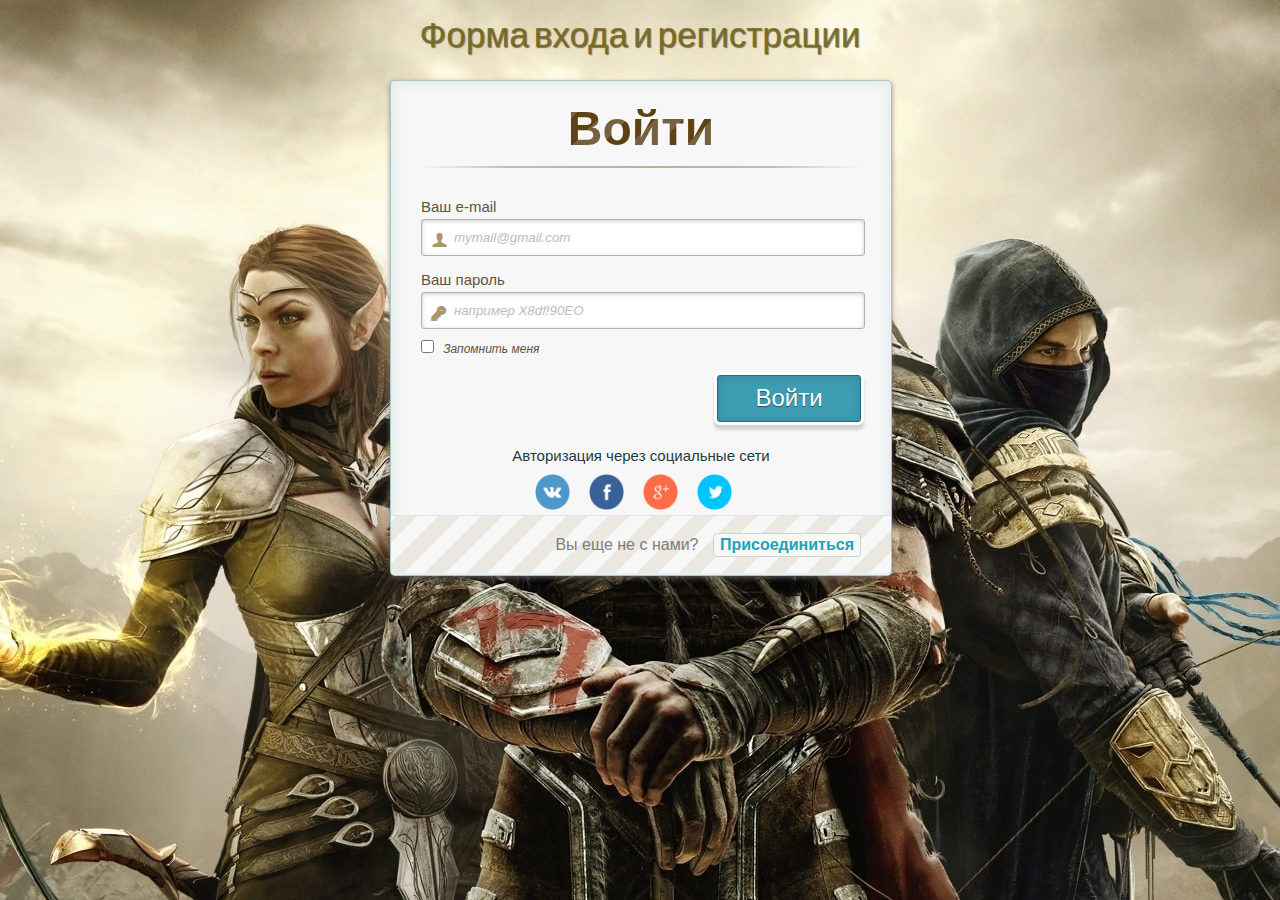
<file: login.html>
<!DOCTYPE html>
<html lang="ru">
<head>
    <meta charset="UTF-8">
    <meta name="viewport" content="initial-scale=1.0, width=device-width">
    <meta http-equiv="X-UA-Compatible" content="ie=edge">
    <meta name="description"
          content="Сервис по продаже внутриигровых ценностей и валют, а также оказанию различного вида услуг в онлайн играх жанра MMORPG.">
    <meta name="Keywords"
          content="online, mmorpg, bless, wow, eve, aion, swtor, tera l2, lineage, gold, золото, кинары, серебро, голд, иски, isk, купить иски, купить голд, купить золото, продать голд, продать голд блесс, продать иски, продать isk, продать голд вов, купить голд блесс, купить голд вов, купить иски ив онлайн, купить isk, внутриигровая валюта, онлайн игры, прокачка, гарант, сделка, гейтинтогейм">
    <link rel="shortcut icon" href="favicon.ico">
    <link rel="stylesheet" type="text/css" href="css/loginstyle.css"/>
    <link rel="stylesheet" type="text/css" href="css/animate-custom.css"/>
    <title>GateIntoGame: Вход / Регистрация</title>
</head>
<body>
<div class="container">
    <header>
        <h1>Форма входа и регистрации</h1>
    </header>
    <section>
        <div id="container_form">
            <!-- hidden anchor to stop jump http://www.css3create.com/Astuce-Empecher-le-scroll-avec-l-utilisation-de-target#wrap4  -->
            <a class="hiddenanchor" id="toregister"></a>
            <a class="hiddenanchor" id="tologin"></a>
            <div id="wrapper">
                <div id="login" class="animate form">
                    <form action="mysuperscript.php" autocomplete="on" method="post">
                        <h1>Войти</h1>
                        <p>
                            <label for="username" class="uname" data-icon="u"> Ваш e-mail </label>
                            <input id="username" name="username" required="required" type="text" placeholder="mymail@gmail.com"/>
                        </p>
                        <p>
                            <label for="password" class="youpasswd" data-icon="p"> Ваш пароль </label>
                            <input id="password" name="password" required="required" type="password" placeholder="например X8df!90EO"/>
                        </p>
                        <p class="keeplogin">
                            <input type="checkbox" name="loginkeeping" id="loginkeeping" value="loginkeeping"/>
                            <label for="loginkeeping">Запомнить меня</label>
                        </p>
                        <p class="login button">
                            <input type="submit" value="Войти"/>
                        </p>
                        <div class="form-social-auth-register">
                            <div class="form-social-auth-register-text">
                                <p>Авторизация через социальные сети</p>
                                <a href="#" target="_blank"><img src="img/vk_logo.png"
                                                                 alt="Вконтакте"
                                                                 title="Вконтакте"></a>
                                <a href="#" target="_blank"><img
                                        src="img/facebook_logo.png" alt="Фейсбук" title="Фейсбук"></a>
                                <a href="#" target="_blank"><img src="img/gplus_logo.png" alt="Google+"
                                                                 title="Google+"></a>
                                <a href="#" target="_blank"><img src="img/twitter_logo.png"
                                                                 alt="Твиттер"
                                                                 title="Твиттер"></a>
                            </div>
                        </div>
                        <p class="change_link">
                            Вы еще не с нами?
                            <a href="#toregister" class="to_register">Присоединиться</a>
                        </p>
                    </form>
                </div>

                <div id="register" class="animate form">
                    <form action="mysuperscript.php" autocomplete="on" method="post">
                        <h1> Регистрация </h1>
                        <!--<p>-->
                        <!--<label for="usernamesignup" class="uname" data-icon="u">Your username</label>-->
                        <!--<input id="usernamesignup" name="usernamesignup" required="required" type="text" placeholder="Имя пользователя" />-->
                        <!--</p>-->
                        <p>
                            <label for="emailsignup" class="youmail" data-icon="e"> Ваш e-mail </label>
                            <input id="emailsignup" name="emailsignup" required="required" type="email" placeholder="mymail@gmail.com"/>
                        </p>
                        <p>
                            <label for="passwordsignup" class="youpasswd" data-icon="p"> Ваш пароль </label>
                            <input id="passwordsignup" name="passwordsignup" required="required" type="password"
                                   placeholder="например X8df!90EO"/>
                        </p>
                        <p>
                            <label for="passwordsignup_confirm" class="youpasswd" data-icon="p"> Пожалуйста, подтвердите пароль </label>
                            <input id="passwordsignup_confirm" name="passwordsignup_confirm" required="required" type="password"
                                   placeholder="например X8df!90EO"/>
                        </p>
                        <p class="signin button">
                            <input type="submit" value="Регистрация"/>
                        </p>
                        <div class="form-social-auth-register">
                            <div class="form-social-auth-register-text">
                                <p>Авторизация через социальные сети</p>
                                <a href="#" target="_blank"><img src="img/vk_logo.png"
                                                                 alt="Вконтакте"
                                                                 title="Вконтакте"></a>
                                <a href="#" target="_blank"><img
                                        src="img/facebook_logo.png" alt="Фейсбук" title="Фейсбук"></a>
                                <a href="#" target="_blank"><img src="img/gplus_logo.png" alt="Google+"
                                                                 title="Google+"></a>
                                <a href="#" target="_blank"><img src="img/twitter_logo.png"
                                                                 alt="Твиттер"
                                                                 title="Твиттер"></a>
                            </div>
                        </div>
                        <p class="change_link">
                            Вы уже зарегистрированы?
                            <a href="#tologin" class="to_register"> Тогда войдите </a>
                        </p>
                    </form>
                </div>
            </div>
        </div>
    </section>
</div>
<!--<script src="js/main.js"></script>-->
<script src="js/jquery-3.1.1.min.js"></script>
<script src="js/social-likes.min.js"></script>
<!--Google Analytics-->
<script>
    (function (i, s, o, g, r, a, m) {
        i['GoogleAnalyticsObject'] = r;
        i[r] = i[r] || function () {
                (i[r].q = i[r].q || []).push(arguments)
            }, i[r].l = 1 * new Date();
        a = s.createElement(o),
            m = s.getElementsByTagName(o)[0];
        a.async = 1;
        a.src = g;
        m.parentNode.insertBefore(a, m)
    })(window, document, 'script', 'https://www.google-analytics.com/analytics.js', 'ga');

    ga('create', 'UA-88162574-1', 'auto');
    ga('send', 'pageview');

</script>
<!-- End Google Analytics -->
<!--Slider-->
<script>
    function openNav() {
        document.getElementById("mySidenav").style.width = "210px";
    }

    function closeNav() {
        document.getElementById("mySidenav").style.width = "0";
    }
</script>
<!--Главный виджет ВК-->
<script type="text/javascript" src="//vk.com/js/api/openapi.js?136"></script>
<script type="text/javascript">VK.Widgets.Group("vk_groups", {
    mode: 3,
    width: "220",
    color1: 'FAF9F0'
}, 133736952);</script>
<!-- End Главный виджет ВК -->
<!-- Yandex.Metrika counter -->
<script type="text/javascript">
    (function (d, w, c) {
        (w[c] = w[c] || []).push(function () {
            try {
                w.yaCounter42431204 = new Ya.Metrika({
                    id: 42431204,
                    clickmap: true,
                    trackLinks: true,
                    accurateTrackBounce: true,
                    webvisor: true
                });
            } catch (e) {
            }
        });

        var n = d.getElementsByTagName("script")[0],
            s = d.createElement("script"),
            f = function () {
                n.parentNode.insertBefore(s, n);
            };
        s.type = "text/javascript";
        s.async = true;
        s.src = "https://mc.yandex.ru/metrika/watch.js";

        if (w.opera == "[object Opera]") {
            d.addEventListener("DOMContentLoaded", f, false);
        } else {
            f();
        }
    })(document, window, "yandex_metrika_callbacks");
</script>
<noscript>
    <div><img src="https://mc.yandex.ru/watch/42431204" style="position:absolute; left:-9999px;" alt=""/></div>
</noscript>
<!-- /Yandex.Metrika counter -->
<!--Социальные сети-->
<script type="application/ld+json">
{
  "@context" : "http://schema.org",
  "@type" : "Organization",
  "name" : "Gate Into Game",
  "url" : "https://gateintogame.com",
  "sameAs" : [
    "https://vk.com/gateintogame",
    "https://www.facebook.com/gateintogame",
    "https://twitter.com/GateIntoGame",
    "https://plus.google.com/+Gateintogame"
  ]
}

</script>
<!-- End Социальные сети -->
<!-- Begin Verbox -->
<script type='text/javascript'>
    (function (d, w, m) {
        window.supportAPIMethod = m;
        var s = d.createElement('script');
        s.type = 'text/javascript';
        s.id = 'supportScript';
        s.charset = 'utf-8';
        s.async = true;
        var id = '37db501e774219d27c78293970c13368';
        s.src = '//admin.verbox.ru/support/support.js?h=' + id;
        var sc = d.getElementsByTagName('script')[0];
        w[m] = w[m] || function () {
                (w[m].q = w[m].q || []).push(arguments);
            };
        if (sc) sc.parentNode.insertBefore(s, sc);
        else d.documentElement.firstChild.appendChild(s);
    })(document, window, 'Verbox');
</script>
<!-- End Verbox -->
</body>
</html>
</file>
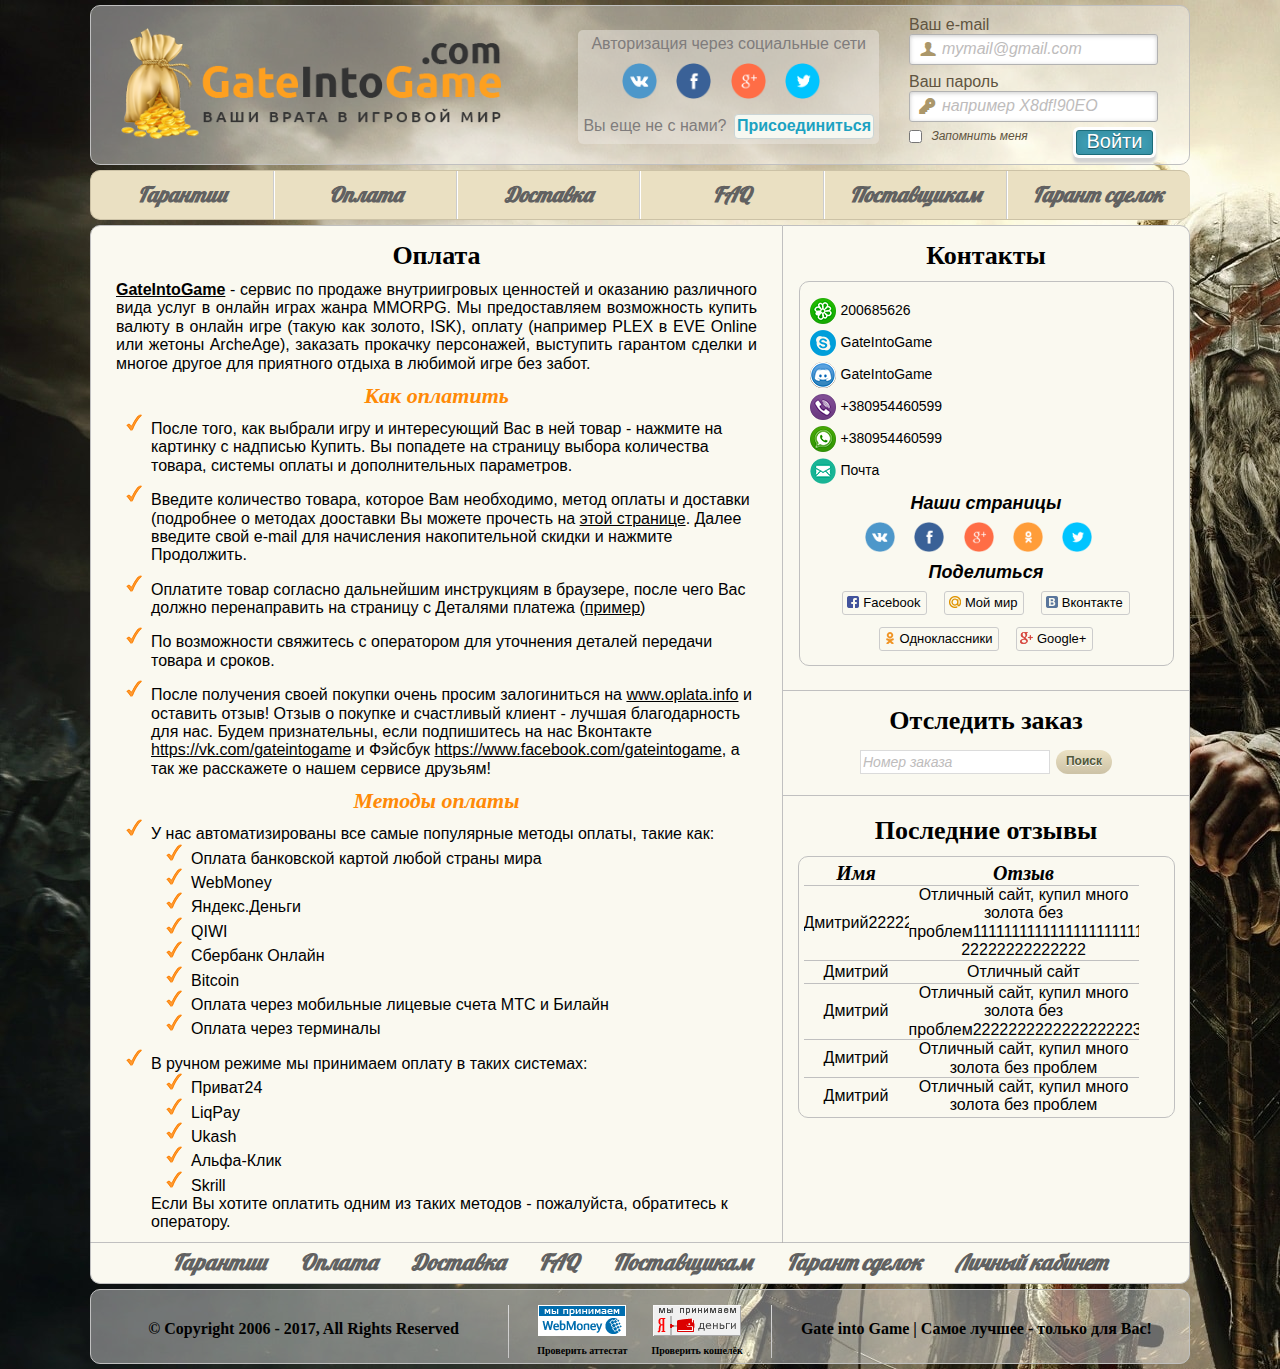
<file: payment.html>
<!DOCTYPE html>
<html lang="en">
<head>
    <meta charset="UTF-8">
    <meta name="viewport"
          content="width=device-width, user-scalable=no, initial-scale=1.0, maximum-scale=1.0, minimum-scale=1.0">
    <meta http-equiv="X-UA-Compatible" content="ie=edge">
    <meta name="description" content="Сервис по продаже внутриигровых ценностей и валют, а также оказанию различного вида услуг в онлайн играх жанра MMORPG.">
    <meta name="Keywords" content="online, mmorpg, bless, wow, eve, aion, swtor, tera l2, lineage, gold, золото, кинары, серебро, голд, иски, isk, купить иски, купить голд, купить золото, продать голд, продать голд блесс, продать иски, продать isk, продать голд вов, купить голд блесс, купить голд вов, купить иски ив онлайн, купить isk, внутриигровая валюта, онлайн игры, прокачка, гарант, сделка, гейтинтогейм">
    <link href="favicon.ico" rel="shortcut icon" type="image/x-icon">
    <link href="css/normalize.css" rel="stylesheet">
    <link href="css/social-likes_birman.css" rel="stylesheet">
    <link href="css/main.css" rel="stylesheet">
    <title>GateIntoGame - Оплата</title>
</head>
<body>
<div class="layout">
    <header>
        <div id="mySidenav" class="sidenav">
            <a href="javascript:void(0)" class="closebtn" onclick="closeNav()">&times;</a>
            <a class="header-menu-item-button" href="guarantee.html">Гарантии</a>
            <a class="header-menu-item-button" href="payment.html">Оплата / FAQ</a>
            <a class="header-menu-item-button" href="delivery.html">Доставка</a>
            <a class="header-menu-item-button" href="faq.html">FAQ</a>
            <a class="header-menu-item-button" href="supplier.html">Поставщикам</a>
            <a class="header-menu-item-button" href="guarantor.html">Гарант сделок</a>
            <a class="header-menu-item-button" href="personal_area.html">Личный кабинет</a>
        </div>
        <span class="sidenav-span" onclick="openNav()">&#9776; Меню</span>
        <div class="header-container cf">
            <div class="logo"><a href="//gateintogame.com"><img src="img/logo.png" alt="Logo"></a></div>
            <div class="header-login cf">
                <div id="wrapper">
                    <div class="form-social-auth-register">
                        <div class="form-social-auth-register-text">
                            <p>Авторизация через социальные сети</p>
                            <a href="#" target="_blank"><img src="img/vk_logo.png"
                                                             alt="Вконтакте"
                                                             title="Вконтакте"></a>
                            <a href="#" target="_blank"><img
                                    src="img/facebook_logo.png" alt="Фейсбук" title="Фейсбук"></a>
                            <a href="#" target="_blank"><img src="img/gplus_logo.png" alt="Google+"
                                                             title="Google+"></a>
                            <a href="#" target="_blank"><img src="img/twitter_logo.png"
                                                             alt="Твиттер"
                                                             title="Твиттер"></a>
                        </div>
                        <p class="change_link">
                            Вы еще не с нами?
                            <a href="login.html#toregister" class="to_register">Присоединиться</a>
                        </p>
                    </div>
                    <div id="login" class="animate form cf">
                        <form action="mysuperscript.php" autocomplete="on" method="post">
                            <p>
                                <label for="username" class="uname" data-icon="u"> Ваш e-mail </label>
                                <input id="username" name="username" required="required" type="text" placeholder="mymail@gmail.com"/>
                            </p>
                            <p>
                                <label for="password" class="youpasswd" data-icon="p"> Ваш пароль </label>
                                <input id="password" name="password" required="required" type="password" placeholder="например X8df!90EO"/>
                            </p>
                            <p class="keeplogin">
                                <input type="checkbox" name="loginkeeping" id="loginkeeping" value="loginkeeping"/>
                                <label for="loginkeeping">Запомнить меня</label>
                            </p>
                            <p class="login button">
                                <input type="submit" value="Войти"/>
                            </p>
                        </form>
                    </div>
                </div>
            </div>
        </div>
        <div class="header-menu-container">
            <ul class="header-menu-list">
                <li class="header-menu-item"><a class="header-menu-item-button" href="guarantee.html">Гарантии</a></li>
                <li class="header-menu-item"><a class="header-menu-item-button" href="payment.html">Оплата</a></li>
                <li class="header-menu-item"><a class="header-menu-item-button" href="delivery.html">Доставка</a></li>
                <li class="header-menu-item"><a class="header-menu-item-button" href="faq.html">FAQ</a></li>
                <li class="header-menu-item"><a class="header-menu-item-button" href="supplier.html">Поставщикам</a></li>
                <li class="header-menu-item"><a class="header-menu-item-button" href="guarantor.html">Гарант сделок</a></li>
            </ul>
        </div>
    </header>
    <main>
        <div class="main-table-row">
            <div class="main-left-block-container cf">
                <h2>Оплата</h2>
                <div class="payment-container">
                    <span class="payment-about"><a href="//gateintogame.com">GateIntoGame</a> - сервис по продаже внутриигровых ценностей и оказанию различного вида услуг в онлайн играх жанра MMORPG. Мы предоставляем возможность купить валюту в онлайн игре (такую как золото, ISK), оплату (например PLEX в EVE Online или жетоны ArcheAge), заказать прокачку персонажей, выступить гарантом сделки и многое другое для приятного отдыха в любимой игре без забот.</span>
                    <p class="payment-text">Как оплатить</p>
                    <ul class="payment-list">
                        <li class="payment-list-item">После того, как выбрали игру и интересующий Вас в ней товар - нажмите на картинку с надписью Купить. Вы попадете на страницу выбора количества товара, системы оплаты и дополнительных параметров.
                        </li>
                        <li class="payment-list-item">Введите количество товара, которое Вам необходимо, метод оплаты и доставки (подробнее о методах дооставки Вы можете прочесть на <a href="delivery.html">этой странице</a>. Далее введите свой e-mail для начисления накопительной скидки и нажмите Продолжить.
                        </li>
                        <li class="payment-list-item">Оплатите товар согласно дальнейшим инструкциям в браузере, после чего Вас должно перенаправить на страницу с Деталями платежа (<a href="https://gateintogame.com/auto/success.php?uniquecode=AE42AFF1D49A4F70">пример</a>)
                        </li>
                        <li class="payment-list-item">По возможности свяжитесь с оператором для уточнения деталей передачи товара и сроков.
                        </li>
                        <li class="payment-list-item">После получения своей покупки очень просим залогиниться на <a href="www.oplata.info" target="_blank">www.oplata.info</a> и оставить отзыв! Отзыв о покупке и счастливый клиент - лучшая благодарность для нас. Будем признательны, если подпишитесь на нас Вконтакте <a href="https://vk.com/gateintogame" target="_blank">https://vk.com/gateintogame</a> и Фэйсбук <a href="https://www.facebook.com/gateintogame" target="_blank">https://www.facebook.com/gateintogame</a>, а так же расскажете о нашем сервисе друзьям!
                        </li>
                    </ul>
                    <p class="payment-text">Методы оплаты</p>
                    <ul class="payment-list">
                        <li class="payment-list-item">У нас автоматизированы все самые популярные методы оплаты, такие как:
                            <ul>
                                <li>Оплата банковской картой любой страны мира</li>
                                <li>WebMoney</li>
                                <li>Яндекс.Деньги</li>
                                <li>QIWI</li>
                                <li>Сбербанк Онлайн</li>
                                <li>Bitcoin</li>
                                <li>Оплата через мобильные лицевые счета MTC и Билайн</li>
                                <li>Оплата через терминалы</li>
                            </ul>
                        </li>
                        <li class="payment-list-item">В ручном режиме мы принимаем оплату в таких системах:
                            <ul>
                                <li>Приват24</li>
                                <li>LiqPay</li>
                                <li>Ukash</li>
                                <li>Альфа-Клик</li>
                                <li>Skrill</li>
                            </ul>
                            <span>Если Вы хотите оплатить одним из таких методов - пожалуйста, обратитесь к оператору.</span>
                    </ul>
                </div>
            </div>
            <div class="main-right-block-container cf">
                <div class="main-right-block-contacts-container cf">
                    <h2 class="main-right-block-contacts-header">Контакты</h2>
                    <div class="main-right-block-contacts cf">
                        <div class="main-right-block-contacts-information cf">
                            <div class="main-right-block-contacts-information-item">
                                <img src="img/icq.png" alt="ICQ" title="ICQ"><span>200685626</span>
                            </div>
                            <div class="main-right-block-contacts-information-item">
                                <img src="img/skype.png" alt="Skype" title="Skype"><a href="skype:GateIntoGame?chat"
                                                                                      title="Skype">GateIntoGame</a>
                            </div>
                            <div class="main-right-block-contacts-information-item">
                                <img src="img/discord.png" alt="Discord" title="Discord"><a
                                    href="https://discord.gg/jXtcUrW" title="Discord">GateIntoGame</a>
                            </div>
                            <div class="main-right-block-contacts-information-item">
                                <img src="img/viber.png" alt="Viber" title="Viber"><a href="viber://add?number=380954460599"
                                                                                      title="Viber">+380954460599</a>
                            </div>
                            <div class="main-right-block-contacts-information-item">
                                <img src="img/whatsapp.png" alt="WhatsApp" title="WhatsApp"><a
                                    href="whatsapp://chat?number=380954460599" title="WhatsApp">+380954460599</a>
                            </div>
                            <div class="main-right-block-contacts-information-item">
                                <img src="img/email.png" alt="E-Mail" title="E-Mail"><a href="mailto:admin@gateintogame.com"
                                                                                        title="E-Mail">Почта</a>
                            </div>
                        </div>
                        <div id="vk_groups"></div>
                        <div class="social-likes">
                            <div class="main-right-block-contacts-social-pages-links">
                                <h3 class="main-right-block-contacts-social-pages">Наши страницы</h3>
                                <a href="https://vk.com/gateintogame" target="_blank"><img src="img/vk_logo.png"
                                                                                           alt="Страница Вконтакте"
                                                                                           title="Страница Вконтакте"></a>
                                <a href="https://www.facebook.com/gateintogame" target="_blank"><img
                                        src="img/facebook_logo.png" alt="Страница в Фейсбук" title="Страница в Фейсбук"></a>
                                <a href="https://plus.google.com/+Gateintogame" target="_blank"><img src="img/gplus_logo.png" alt="Страница в Google+"
                                                                 title="Страница в Google+"></a>
                                <a href="https://ok.ru/group/58211336454193" target="_blank"><img src="img/classmates_logo.png"
                                                                 alt="Страница в Одноклассниках"
                                                                 title="Страница в Одноклассниках"></a>
                                <a href="https://twitter.com/GateIntoGame" target="_blank"><img src="img/twitter_logo.png"
                                                                 alt="Твиттер"
                                                                 title="Твиттер"></a>
                            </div>
                            <h3 class="main-right-block-contacts-social-sharing">Поделиться</h3>
                            <div class="facebook" title="Поделиться ссылкой на Фейсбуке">Facebook</div>
                            <div class="mailru" title="Поделиться ссылкой в Моём мире">Мой мир</div>
                            <div class="vkontakte" title="Поделиться ссылкой во Вконтакте">Вконтакте</div>
                            <div class="odnoklassniki" title="Поделиться ссылкой в Одноклассниках">Одноклассники</div>
                            <div class="plusone" title="Поделиться ссылкой в Гугл-плюс">Google+</div>
                        </div>
                    </div>
                </div>
                <div class="main-right-block-track-order-container cf">
                    <h2 class="main-right-block-track-order-header">Отследить заказ</h2>
                    <div class="main-right-block-search-box cf">
                        <form action="auto/success.php" method="post">
                            <label>
                                <input class="main-right-block-search-box-input" type="search" placeholder="Номер заказа">
                                <input class="main-right-block-search-box-button" type="submit" value="Поиск">
                            </label>
                        </form>
                    </div>
                </div>
                <div class="main-right-block-reviews-container cf">
                    <h2 class="main-right-block-reviews-header">Последние отзывы</h2>
                    <div class="main-right-block-reviews">
                        <div class="main-right-block-reviews-hidden">
                            <div class="reviews-table">
                                <div class="reviews-table-header">
                                    <div class="reviews-table-cell reviews-table-head">Имя</div>
                                    <div class="reviews-table-cell reviews-table-head">Отзыв</div>
                                </div>
                                <div class="reviews-table-row-group">
                                    <div class="reviews-table-row">
                                        <div class="reviews-table-cell reviews-table-name">Дмитрий222222222222222222</div>
                                        <div class="reviews-table-cell reviews-table-review">Отличный сайт, купил много
                                            золота
                                            без проблем1111111111111111111111111111111111 22222222222222
                                        </div>
                                    </div>
                                    <div class="reviews-table-row">
                                        <div class="reviews-table-cell reviews-table-name">Дмитрий</div>
                                        <div class="reviews-table-cell reviews-table-review">Отличный сайт
                                        </div>
                                    </div>
                                    <div class="reviews-table-row">
                                        <div class="reviews-table-cell reviews-table-name">Дмитрий</div>
                                        <div class="reviews-table-cell reviews-table-review">Отличный сайт, купил много
                                            золота
                                            без проблем222222222222222222333333333333333333333333
                                        </div>
                                    </div>
                                    <div class="reviews-table-row">
                                        <div class="reviews-table-cell reviews-table-name">Дмитрий</div>
                                        <div class="reviews-table-cell reviews-table-review">Отличный сайт, купил много
                                            золота
                                            без проблем
                                        </div>
                                    </div>
                                    <div class="reviews-table-row">
                                        <div class="reviews-table-cell reviews-table-name">Дмитрий</div>
                                        <div class="reviews-table-cell reviews-table-review">Отличный сайт, купил много
                                            золота
                                            без проблем
                                        </div>
                                    </div>
                                </div>
                            </div>
                        </div>
                    </div>
                </div>
            </div>
        </div>
    </main>
    <footer>
        <div class="footer-bottom-menu-list-container cf">
            <ul class="footer-bottom-menu-list">
                <li class="footer-bottom-menu-list-item"><a href="guarantee.html">Гарантии</a></li>
                <li class="footer-bottom-menu-list-item"><a href="payment.html">Оплата</a></li>
                <li class="footer-bottom-menu-list-item"><a href="delivery.html">Доставка</a></li>
                <li class="footer-bottom-menu-list-item"><a href="faq.html">FAQ</a></li>
                <li class="footer-bottom-menu-list-item"><a href="supplier.html">Поставщикам</a></li>
                <li class="footer-bottom-menu-list-item"><a href="guarantor.html">Гарант сделок</a></li>
                <li class="footer-bottom-menu-list-item"><a href="personal_area.html">Личный кабинет</a></li>
            </ul>
        </div>
        <div class="footer-container">
            <p class="footer-copyright">
                © Copyright 2006 -
                <time datetime="YYYY">2017,</time>
                All Rights Reserved
            </p>
            <div class="footer-buttons">
                <!-- begin WebMoney Transfer : attestation label -->
                <div class="footer-buttons-item">
                    <a href="https://passport.webmoney.ru/asp/certview.asp?wmid=206131806689" target=_blank><img
                            src="img/88x31_wm_blue_on_white_ru.png"
                            title="Здесь находится аттестат нашего WM идентификатора 206131806689" border="0"><br><span
                            class="footer-emoney-title">Проверить аттестат</span></a>
                    <!-- end WebMoney Transfer : attestation label -->
                </div>
                <div class="footer-buttons-item">
                    <a href="https://money.yandex.ru/to/410012277396683" target=_blank><img
                            src="img/88x31_yandex_money_on_white_ru.png"
                            title="Здесь находится кошелёк Яндекс.Денег" border="0"><br><span
                            class="footer-emoney-title">Проверить кошелёк</span></a>
                </div>
            </div>
            <p class="footer-tagline">
                Gate into Game | Самое лучшее - только для Вас!
            </p>
        </div>
    </footer>
</div>
<!--Google Analytics-->
<script>
    (function (i, s, o, g, r, a, m) {
        i['GoogleAnalyticsObject'] = r;
        i[r] = i[r] || function () {
                (i[r].q = i[r].q || []).push(arguments)
            }, i[r].l = 1 * new Date();
        a = s.createElement(o),
            m = s.getElementsByTagName(o)[0];
        a.async = 1;
        a.src = g;
        m.parentNode.insertBefore(a, m)
    })(window, document, 'script', 'https://www.google-analytics.com/analytics.js', 'ga');

    ga('create', 'UA-88162574-1', 'auto');
    ga('send', 'pageview');

</script>
<!--<script src="js/main.js"></script>-->
<script src="js/jquery-3.1.1.min.js"></script>
<script src="js/social-likes.min.js"></script>
<!--Slider-->
<script>
    function openNav() {
        document.getElementById("mySidenav").style.width = "250px";
    }

    function closeNav() {
        document.getElementById("mySidenav").style.width = "0";
    }
</script>
<!--Главный виджет ВК-->
<script type="text/javascript" src="//vk.com/js/api/openapi.js?136"></script>
<script type="text/javascript">VK.Widgets.Group("vk_groups", {
    mode: 3,
    width: "220",
    color1: 'FAF9F0'
}, 133736952);</script>
<!--Битрикс24-->
<script data-skip-moving="true">
    (function (w, d, u, b) {
        s = d.createElement('script');
        r = 1 * new Date();
        s.async = 1;
        s.src = u + '?' + r;
        h = d.getElementsByTagName('script')[0];
        h.parentNode.insertBefore(s, h);
    })(window, document, 'https://cdn.bitrix24.ua/b3180093/crm/site_button/loader_2_ppddr3.js');
</script>
</body>
</html>
</file>
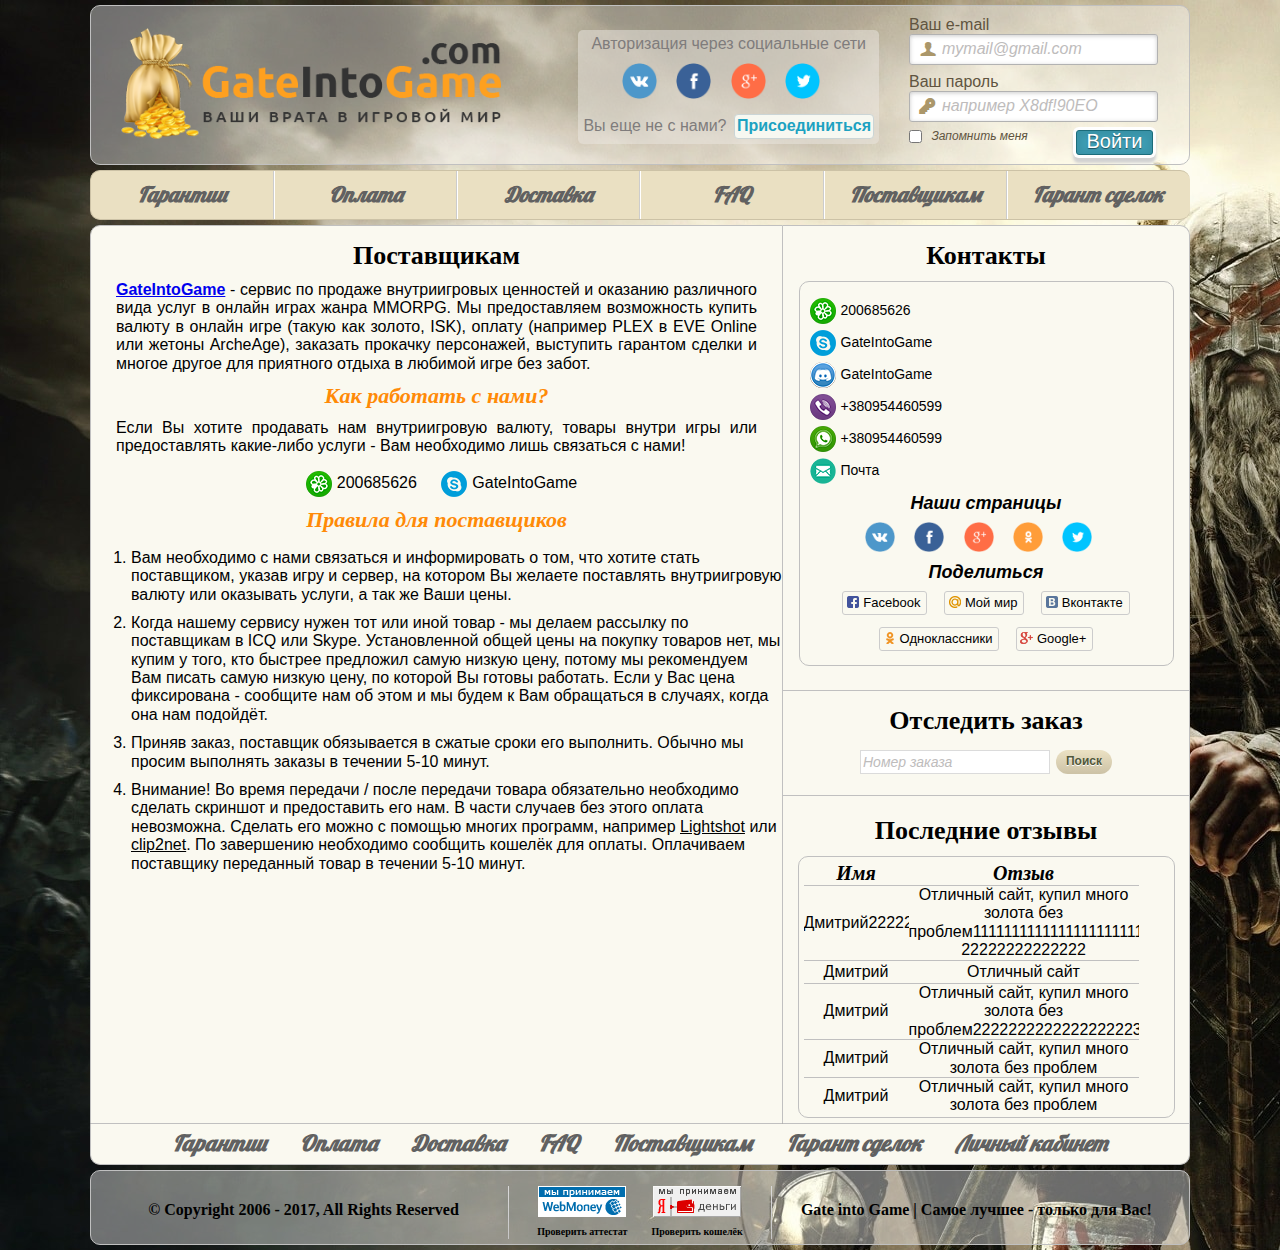
<file: supplier.html>
<!DOCTYPE html>
<html lang="en">
<head>
    <meta charset="UTF-8">
    <meta name="viewport"
          content="width=device-width, user-scalable=no, initial-scale=1.0, maximum-scale=1.0, minimum-scale=1.0">
    <meta http-equiv="X-UA-Compatible" content="ie=edge">
    <meta name="description" content="Сервис по продаже внутриигровых ценностей и валют, а также оказанию различного вида услуг в онлайн играх жанра MMORPG.">
    <meta name="Keywords" content="online, mmorpg, bless, wow, eve online, aion, swtor, tera l2, lineage, gold, золото, кинары, серебро, голд, иски, isk, купить иски, купить голд, купить золото, продать голд, продать голд блесс, продать иски, продать isk, продать голд вов, купить голд блесс, купить голд вов, купить иски ив онлайн, купить isk, внутриигровая валюта, онлайн игры, прокачка, гарант, сделка, гейтинтогейм">
    <link href="favicon.ico" rel="shortcut icon" type="image/x-icon">
    <link href="css/normalize.css" rel="stylesheet">
    <link href="css/social-likes_birman.css" rel="stylesheet">
    <link href="css/main.css" rel="stylesheet">
    <title>GateIntoGame - Поставщикам</title>
</head>
<body>
<div class="layout">
    <header>
        <div id="mySidenav" class="sidenav">
            <a href="javascript:void(0)" class="closebtn" onclick="closeNav()">&times;</a>
            <a class="header-menu-item-button" href="guarantee.html">Гарантии</a>
            <a class="header-menu-item-button" href="payment.html">Оплата / FAQ</a>
            <a class="header-menu-item-button" href="delivery.html">Доставка</a>
            <a class="header-menu-item-button" href="faq.html">FAQ</a>
            <a class="header-menu-item-button" href="supplier.html">Поставщикам</a>
            <a class="header-menu-item-button" href="guarantor.html">Гарант сделок</a>
            <a class="header-menu-item-button" href="personal_area.html">Личный кабинет</a>
        </div>
        <span class="sidenav-span" onclick="openNav()">&#9776; Меню</span>
        <div class="header-container cf">
            <div class="logo"><a href="//gateintogame.com"><img src="img/logo.png" alt="Logo"></a></div>
            <div class="header-login cf">
                <div id="wrapper">
                    <div class="form-social-auth-register">
                        <div class="form-social-auth-register-text">
                            <p>Авторизация через социальные сети</p>
                            <a href="#" target="_blank"><img src="img/vk_logo.png"
                                                             alt="Вконтакте"
                                                             title="Вконтакте"></a>
                            <a href="#" target="_blank"><img
                                    src="img/facebook_logo.png" alt="Фейсбук" title="Фейсбук"></a>
                            <a href="#" target="_blank"><img src="img/gplus_logo.png" alt="Google+"
                                                             title="Google+"></a>
                            <a href="#" target="_blank"><img src="img/twitter_logo.png"
                                                             alt="Твиттер"
                                                             title="Твиттер"></a>
                        </div>
                        <p class="change_link">
                            Вы еще не с нами?
                            <a href="login.html#toregister" class="to_register">Присоединиться</a>
                        </p>
                    </div>
                    <div id="login" class="animate form cf">
                        <form action="mysuperscript.php" autocomplete="on" method="post">
                            <p>
                                <label for="username" class="uname" data-icon="u"> Ваш e-mail </label>
                                <input id="username" name="username" required="required" type="text" placeholder="mymail@gmail.com"/>
                            </p>
                            <p>
                                <label for="password" class="youpasswd" data-icon="p"> Ваш пароль </label>
                                <input id="password" name="password" required="required" type="password" placeholder="например X8df!90EO"/>
                            </p>
                            <p class="keeplogin">
                                <input type="checkbox" name="loginkeeping" id="loginkeeping" value="loginkeeping"/>
                                <label for="loginkeeping">Запомнить меня</label>
                            </p>
                            <p class="login button">
                                <input type="submit" value="Войти"/>
                            </p>
                        </form>
                    </div>
                </div>
            </div>
        </div>
        <div class="header-menu-container">
            <ul class="header-menu-list">
                <li class="header-menu-item"><a class="header-menu-item-button" href="guarantee.html">Гарантии</a></li>
                <li class="header-menu-item"><a class="header-menu-item-button" href="payment.html">Оплата</a></li>
                <li class="header-menu-item"><a class="header-menu-item-button" href="delivery.html">Доставка</a></li>
                <li class="header-menu-item"><a class="header-menu-item-button" href="faq.html">FAQ</a></li>
                <li class="header-menu-item"><a class="header-menu-item-button" href="supplier.html">Поставщикам</a></li>
                <li class="header-menu-item"><a class="header-menu-item-button" href="guarantor.html">Гарант сделок</a></li>
            </ul>
        </div>
    </header>
    <main>
        <div class="main-table-row">
            <div class="main-left-block-container cf">
                <h2>Поставщикам</h2>
                <div class="supplier-container">
                    <span class="supplier-about"><a href="//gateintogame.com">GateIntoGame</a> - сервис по продаже внутриигровых ценностей и оказанию различного вида услуг в онлайн играх жанра MMORPG. Мы предоставляем возможность купить валюту в онлайн игре (такую как золото, ISK), оплату (например PLEX в EVE Online или жетоны ArcheAge), заказать прокачку персонажей, выступить гарантом сделки и многое другое для приятного отдыха в любимой игре без забот.</span>
                    <p class="supplier-text">Как работать с нами?</p>
                    <span class="supplier-about">Если Вы хотите продавать нам внутриигровую валюту, товары внутри игры или предоставлять какие-либо услуги - Вам необходимо лишь связаться с нами!</span>
                    <div class="delivery-contacts-information cf">
                        <div class="delivery-contacts-information-item">
                            <img src="img/icq.png" alt="ICQ" title="ICQ"><span>200685626</span>
                        </div>
                        <div class="delivery-contacts-information-item">
                            <img src="img/skype.png" alt="Skype" title="Skype"><a href="skype:GateIntoGame?chat"
                                                                                  title="Skype">GateIntoGame</a>
                        </div>
                    </div>
                    <p class="supplier-text">Правила для поставщиков</p>
                    <ol class="supplier-list">
                        <li class="supplier-list-item">Вам необходимо с нами связаться и информировать о том, что хотите стать поставщиком, указав игру и сервер, на котором Вы желаете поставлять внутриигровую валюту или оказывать услуги, а так же Ваши цены.
                        </li>
                        <li class="supplier-list-item">Когда нашему сервису нужен тот или иной товар - мы делаем рассылку по поставщикам в ICQ или Skype. Установленной общей цены на покупку товаров нет, мы купим у того, кто быстрее предложил самую низкую цену, потому мы рекомендуем Вам писать самую низкую цену, по которой Вы готовы работать. Если у Вас цена фиксирована - сообщите нам об этом и мы будем к Вам обращаться в случаях, когда она нам подойдёт.
                        </li>
                        <li class="supplier-list-item">Приняв заказ, поставщик обязывается в сжатые сроки его выполнить. Обычно мы просим выполнять заказы в течении 5-10 минут.
                        </li>
                        <li class="supplier-list-item">Внимание! Во время передачи / после передачи товара обязательно необходимо сделать скриншот и предоставить его нам. В части случаев без этого оплата невозможна. Сделать его можно с помощью многих программ, например <a href="//app.prntscr.com/ru/" target="_blank">Lightshot</a> или <a href="//clip2net.com/ru/" target="_blank">clip2net</a>. По завершению необходимо сообщить кошелёк для оплаты. Оплачиваем поставщику переданный товар в течении 5-10 минут.
                        </li>
                    </ol>
                </div>
            </div>
            <div class="main-right-block-container cf">
                <div class="main-right-block-contacts-container cf">
                    <h2 class="main-right-block-contacts-header">Контакты</h2>
                    <div class="main-right-block-contacts cf">
                        <div class="main-right-block-contacts-information cf">
                            <div class="main-right-block-contacts-information-item">
                                <img src="img/icq.png" alt="ICQ" title="ICQ"><span>200685626</span>
                            </div>
                            <div class="main-right-block-contacts-information-item">
                                <img src="img/skype.png" alt="Skype" title="Skype"><a href="skype:GateIntoGame?chat"
                                                                                      title="Skype">GateIntoGame</a>
                            </div>
                            <div class="main-right-block-contacts-information-item">
                                <img src="img/discord.png" alt="Discord" title="Discord"><a
                                    href="https://discord.gg/jXtcUrW" title="Discord">GateIntoGame</a>
                            </div>
                            <div class="main-right-block-contacts-information-item">
                                <img src="img/viber.png" alt="Viber" title="Viber"><a href="viber://add?number=380954460599"
                                                                                      title="Viber">+380954460599</a>
                            </div>
                            <div class="main-right-block-contacts-information-item">
                                <img src="img/whatsapp.png" alt="WhatsApp" title="WhatsApp"><a
                                    href="whatsapp://chat?number=380954460599" title="WhatsApp">+380954460599</a>
                            </div>
                            <div class="main-right-block-contacts-information-item">
                                <img src="img/email.png" alt="E-Mail" title="E-Mail"><a href="mailto:admin@gateintogame.com"
                                                                                        title="E-Mail">Почта</a>
                            </div>
                        </div>
                        <div id="vk_groups"></div>
                        <div class="social-likes">
                            <div class="main-right-block-contacts-social-pages-links">
                                <h3 class="main-right-block-contacts-social-pages">Наши страницы</h3>
                                <a href="https://vk.com/gateintogame" target="_blank"><img src="img/vk_logo.png"
                                                                                           alt="Страница Вконтакте"
                                                                                           title="Страница Вконтакте"></a>
                                <a href="https://www.facebook.com/gateintogame" target="_blank"><img
                                        src="img/facebook_logo.png" alt="Страница в Фейсбук" title="Страница в Фейсбук"></a>
                                <a href="https://plus.google.com/+Gateintogame" target="_blank"><img src="img/gplus_logo.png" alt="Страница в Google+"
                                                                                                                 title="Страница в Google+"></a>
                                <a href="https://ok.ru/group/58211336454193" target="_blank"><img src="img/classmates_logo.png"
                                                                 alt="Страница в Одноклассниках"
                                                                 title="Страница в Одноклассниках"></a>
                                <a href="https://twitter.com/GateIntoGame" target="_blank"><img src="img/twitter_logo.png"
                                                                 alt="Твиттер"
                                                                 title="Твиттер"></a>
                            </div>
                            <h3 class="main-right-block-contacts-social-sharing">Поделиться</h3>
                            <div class="facebook" title="Поделиться ссылкой на Фейсбуке">Facebook</div>
                            <div class="mailru" title="Поделиться ссылкой в Моём мире">Мой мир</div>
                            <div class="vkontakte" title="Поделиться ссылкой во Вконтакте">Вконтакте</div>
                            <div class="odnoklassniki" title="Поделиться ссылкой в Одноклассниках">Одноклассники</div>
                            <div class="plusone" title="Поделиться ссылкой в Гугл-плюс">Google+</div>
                        </div>
                    </div>
                </div>
                <div class="main-right-block-track-order-container cf">
                    <h2 class="main-right-block-track-order-header">Отследить заказ</h2>
                    <div class="main-right-block-search-box cf">
                        <form action="auto/success.php" method="post">
                            <label>
                                <input class="main-right-block-search-box-input" type="search" placeholder="Номер заказа">
                                <input class="main-right-block-search-box-button" type="submit" value="Поиск">
                            </label>
                        </form>
                    </div>
                </div>
                <div class="main-right-block-reviews-container cf">
                    <h2 class="main-right-block-reviews-header">Последние отзывы</h2>
                    <div class="main-right-block-reviews">
                        <div class="main-right-block-reviews-hidden">
                            <div class="reviews-table">
                                <div class="reviews-table-header">
                                    <div class="reviews-table-cell reviews-table-head">Имя</div>
                                    <div class="reviews-table-cell reviews-table-head">Отзыв</div>
                                </div>
                                <div class="reviews-table-row-group">
                                    <div class="reviews-table-row">
                                        <div class="reviews-table-cell reviews-table-name">Дмитрий222222222222222222</div>
                                        <div class="reviews-table-cell reviews-table-review">Отличный сайт, купил много
                                            золота
                                            без проблем1111111111111111111111111111111111 22222222222222
                                        </div>
                                    </div>
                                    <div class="reviews-table-row">
                                        <div class="reviews-table-cell reviews-table-name">Дмитрий</div>
                                        <div class="reviews-table-cell reviews-table-review">Отличный сайт
                                        </div>
                                    </div>
                                    <div class="reviews-table-row">
                                        <div class="reviews-table-cell reviews-table-name">Дмитрий</div>
                                        <div class="reviews-table-cell reviews-table-review">Отличный сайт, купил много
                                            золота
                                            без проблем222222222222222222333333333333333333333333
                                        </div>
                                    </div>
                                    <div class="reviews-table-row">
                                        <div class="reviews-table-cell reviews-table-name">Дмитрий</div>
                                        <div class="reviews-table-cell reviews-table-review">Отличный сайт, купил много
                                            золота
                                            без проблем
                                        </div>
                                    </div>
                                    <div class="reviews-table-row">
                                        <div class="reviews-table-cell reviews-table-name">Дмитрий</div>
                                        <div class="reviews-table-cell reviews-table-review">Отличный сайт, купил много
                                            золота
                                            без проблем
                                        </div>
                                    </div>
                                </div>
                            </div>
                        </div>
                    </div>
                </div>
            </div>
        </div>
    </main>
    <footer>
        <div class="footer-bottom-menu-list-container cf">
            <ul class="footer-bottom-menu-list">
                <li class="footer-bottom-menu-list-item"><a href="guarantee.html">Гарантии</a></li>
                <li class="footer-bottom-menu-list-item"><a href="payment.html">Оплата</a></li>
                <li class="footer-bottom-menu-list-item"><a href="delivery.html">Доставка</a></li>
                <li class="footer-bottom-menu-list-item"><a href="faq.html">FAQ</a></li>
                <li class="footer-bottom-menu-list-item"><a href="supplier.html">Поставщикам</a></li>
                <li class="footer-bottom-menu-list-item"><a href="guarantor.html">Гарант сделок</a></li>
                <li class="footer-bottom-menu-list-item"><a href="personal_area.html">Личный кабинет</a></li>
            </ul>
        </div>
        <div class="footer-container">
            <p class="footer-copyright">
                © Copyright 2006 -
                <time datetime="YYYY">2017,</time>
                All Rights Reserved
            </p>
            <div class="footer-buttons">
                <!-- begin WebMoney Transfer : attestation label -->
                <div class="footer-buttons-item">
                    <a href="https://passport.webmoney.ru/asp/certview.asp?wmid=206131806689" target=_blank><img
                            src="img/88x31_wm_blue_on_white_ru.png"
                            title="Здесь находится аттестат нашего WM идентификатора 206131806689" border="0"><br><span
                            class="footer-emoney-title">Проверить аттестат</span></a>
                    <!-- end WebMoney Transfer : attestation label -->
                </div>
                <div class="footer-buttons-item">
                    <a href="https://money.yandex.ru/to/410012277396683" target=_blank><img
                            src="img/88x31_yandex_money_on_white_ru.png"
                            title="Здесь находится кошелёк Яндекс.Денег" border="0"><br><span
                            class="footer-emoney-title">Проверить кошелёк</span></a>
                </div>
            </div>
            <p class="footer-tagline">
                Gate into Game | Самое лучшее - только для Вас!
            </p>
        </div>
    </footer>
</div>
<!--Google Analytics-->
<script>
    (function (i, s, o, g, r, a, m) {
        i['GoogleAnalyticsObject'] = r;
        i[r] = i[r] || function () {
                (i[r].q = i[r].q || []).push(arguments)
            }, i[r].l = 1 * new Date();
        a = s.createElement(o),
            m = s.getElementsByTagName(o)[0];
        a.async = 1;
        a.src = g;
        m.parentNode.insertBefore(a, m)
    })(window, document, 'script', 'https://www.google-analytics.com/analytics.js', 'ga');

    ga('create', 'UA-88162574-1', 'auto');
    ga('send', 'pageview');

</script>
<!--<script src="js/main.js"></script>-->
<script src="js/jquery-3.1.1.min.js"></script>
<script src="js/social-likes.min.js"></script>
<!--Slider-->
<script>
    function openNav() {
        document.getElementById("mySidenav").style.width = "250px";
    }

    function closeNav() {
        document.getElementById("mySidenav").style.width = "0";
    }
</script>
<!--Главный виджет ВК-->
<script type="text/javascript" src="//vk.com/js/api/openapi.js?136"></script>
<script type="text/javascript">VK.Widgets.Group("vk_groups", {
    mode: 3,
    width: "220",
    color1: 'FAF9F0'
}, 133736952);</script>
<!--Битрикс24-->
<script data-skip-moving="true">
    (function (w, d, u, b) {
        s = d.createElement('script');
        r = 1 * new Date();
        s.async = 1;
        s.src = u + '?' + r;
        h = d.getElementsByTagName('script')[0];
        h.parentNode.insertBefore(s, h);
    })(window, document, 'https://cdn.bitrix24.ua/b3180093/crm/site_button/loader_2_ppddr3.js');
</script>
</body>
</html>
</file>
<file: css/social-likes_birman.css>
/*! Social Likes v3.1.1 by Artem Sapegin - http://sapegin.github.com/social-likes - Licensed MIT */
.social-likes, .social-likes__widget {
    display: inline-block;
    padding: 0;
    vertical-align: middle !important;
    word-spacing: 0 !important;
    text-indent: 0 !important;
    list-style: none !important
}

.social-likes {
    opacity: 0
}

.social-likes_visible {
    opacity: 1;
    transition: opacity .1s ease-in
}

.social-likes > * {
    display: inline-block;
    visibility: hidden
}

.social-likes_vertical > * {
    display: block
}

.social-likes_visible > * {
    visibility: inherit
}

.social-likes__widget {
    display: inline-block;
    position: relative;
    white-space: nowrap
}

.social-likes__widget:before, .social-likes__widget:after {
    display: none !important
}

.social-likes_vertical .social-likes__widget {
    display: block;
    float: left;
    clear: left
}

.social-likes__button, .social-likes__icon, .social-likes__counter {
    text-decoration: none;
    text-rendering: optimizeLegibility
}

.social-likes__button, .social-likes__counter {
    display: inline-block;
    margin: 0;
    outline: 0
}

.social-likes__button {
    position: relative;
    -webkit-user-select: none;
    -moz-user-select: none;
    -ms-user-select: none;
    user-select: none
}

.social-likes__button:before {
    content: "";
    display: inline-block
}

.social-likes__icon {
    position: absolute;
    top: 0;
    left: 0
}

.social-likes__counter {
    display: none;
    position: relative
}

.social-likes_ready .social-likes__counter, .social-likes__counter_single {
    display: inline-block
}

.social-likes_ready .social-likes__counter_empty {
    display: none
}

.social-likes_vertical .social-likes__widget {
    display: block
}

.social-likes_notext .social-likes__button {
    padding-left: 0
}

.social-likes_single-w {
    position: relative;
    display: inline-block
}

.social-likes_single {
    position: absolute;
    text-align: left;
    z-index: 99999;
    visibility: hidden;
    opacity: 0;
    transition: visibility 0s .11s, opacity .1s ease-in;
    -webkit-backface-visibility: hidden;
    backface-visibility: hidden
}

.social-likes_single.social-likes_opened {
    visibility: visible;
    opacity: 1;
    transition: opacity .15s ease-out
}

.social-likes__button_single {
    position: relative
}

.social-likes {
    min-height: 36px;
    margin: -6px
}

.social-likes, .social-likes_single-w {
    line-height: 19px
}

.social-likes__widget {
    margin: 6px;
    color: #000;
    background: #faf9f0;
    border: 1px solid #ccc;
    border-radius: 3px;
    line-height: 19px
}

.social-likes__widget:hover, .social-likes__widget:active, .social-likes__widget:focus {
    -webkit-font-smoothing: antialiased;
    -moz-osx-font-smoothing: grayscale;
    color: #faf9f0;
    cursor: pointer
}

.social-likes__button, .social-likes__counter {
    vertical-align: middle;
    font-family: "Helvetica Neue", Arial, sans-serif;
    font-size: 13px;
    line-height: 20px;
    cursor: inherit
}

.social-likes__button {
    padding: 1px 6px 1px 20px;
    font-weight: 400;
    border-right: 0
}

.social-likes__icon {
    width: 20px;
    height: 18px;
    margin-top: 1px;
    background-repeat: no-repeat;
    background-position: 50% 50%
}

.social-likes__counter {
    min-width: 12px;
    padding: 1px 4px;
    font-weight: 400;
    text-align: center;
    border-left: 1px solid #ccc
}

.social-likes__widget:hover > .social-likes__counter, .social-likes__widget:focus > .social-likes__counter, .social-likes__widget:active > .social-likes__counter, .social-likes__widget_active > .social-likes__counter {
    position: relative;
    border-left-color: transparent
}

.social-likes__widget:hover > .social-likes__counter:before, .social-likes__widget:focus > .social-likes__counter:before, .social-likes__widget:active > .social-likes__counter:before, .social-likes__widget_active > .social-likes__counter:before {
    content: "";
    position: absolute;
    top: 0;
    bottom: 0;
    left: -1px;
    border-left: 1px solid;
    opacity: .4
}

.social-likes_vertical {
    margin: -6px
}

.social-likes_vertical .social-likes__widget {
    margin: 6px
}

.social-likes_notext {
    margin: -3px
}

.social-likes_notext .social-likes__widget {
    margin: 3px
}

.social-likes_notext .social-likes__button {
    width: 18px
}

.social-likes_notext .social-likes__icon {
    width: 100%;
    background-position: center center
}

.social-likes__widget_single {
    margin: 0
}

.social-likes_single {
    margin: -12px 0 0;
    padding: 4px 0;
    background: #faf9f0;
    border: 1px solid #ccc;
    border-radius: 3px
}

.social-likes__single-container {
    width: 100%;
    display: table
}

.social-likes_single .social-likes__widget {
    float: none;
    display: table-row;
    margin: 0;
    border: 0;
    border-radius: 0;
    background: 0 0
}

.social-likes_single .social-likes__button {
    display: block;
    padding: 2px 6px 2px 24px
}

.social-likes_single .social-likes__icon {
    margin-left: 4px;
    margin-top: 2px
}

.social-likes_single .social-likes__counter {
    display: table-cell;
    padding: 2px 8px 2px 4px;
    border-left: 0;
    text-align: right
}

.social-likes_single .social-likes__widget:hover > .social-likes__counter:before, .social-likes_single .social-likes__widget:focus > .social-likes__counter:before, .social-likes_single .social-likes__widget:active > .social-likes__counter:before {
    display: none
}

.social-likes__icon_single {
    background-image: url("[data-uri]")
}

.social-likes__widget_single:hover, .social-likes__widget_single:active, .social-likes__widget_single:focus, .social-likes__widget_active {
    -webkit-font-smoothing: antialiased;
    -moz-osx-font-smoothing: grayscale;
    background: #3673f4;
    border-color: #3673f4;
    color: #faf9f0
}

.social-likes__widget_single:hover .social-likes__icon_single, .social-likes__widget_single:active .social-likes__icon_single, .social-likes__widget_single:focus .social-likes__icon_single, .social-likes__widget_active .social-likes__icon_single {
    background-image: url("[data-uri]")
}

.social-likes__icon_facebook {
    background-image: url("[data-uri]")
}

.social-likes__widget_facebook:hover, .social-likes__widget_facebook:active, .social-likes__widget_facebook:focus {
    background: #425497;
    border-color: #425497
}

.social-likes__widget_facebook:hover .social-likes__icon_facebook, .social-likes__widget_facebook:active .social-likes__icon_facebook, .social-likes__widget_facebook:focus .social-likes__icon_facebook {
    background-image: url("[data-uri]")
}

.social-likes__icon_twitter {
    background-image: url("[data-uri]")
}

.social-likes__widget_twitter:hover, .social-likes__widget_twitter:active, .social-likes__widget_twitter:focus {
    background: #00b7ec;
    border-color: #00b7ec
}

.social-likes__widget_twitter:hover .social-likes__icon_twitter, .social-likes__widget_twitter:active .social-likes__icon_twitter, .social-likes__widget_twitter:focus .social-likes__icon_twitter {
    background-image: url("[data-uri]")
}

.social-likes__icon_plusone {
    background-image: url("[data-uri]")
}

.social-likes__widget_plusone:hover, .social-likes__widget_plusone:active, .social-likes__widget_plusone:focus {
    background: #dd4241;
    border-color: #dd4241
}

.social-likes__widget_plusone:hover .social-likes__icon_plusone, .social-likes__widget_plusone:active .social-likes__icon_plusone, .social-likes__widget_plusone:focus .social-likes__icon_plusone {
    background-image: url("[data-uri]")
}

.social-likes__icon_mailru {
    background-image: url("[data-uri]")
}

.social-likes__widget_mailru:hover, .social-likes__widget_mailru:active, .social-likes__widget_mailru:focus {
    background: #255896;
    border-color: #255896;
    color: #ffcd00
}

.social-likes__widget_mailru:hover .social-likes__icon_mailru, .social-likes__widget_mailru:active .social-likes__icon_mailru, .social-likes__widget_mailru:focus .social-likes__icon_mailru {
    background-image: url("[data-uri]")
}

.social-likes__icon_vkontakte {
    background-image: url("[data-uri]")
}

.social-likes__widget_vkontakte:hover, .social-likes__widget_vkontakte:active, .social-likes__widget_vkontakte:focus {
    background: #526e8f;
    border-color: #526e8f
}

.social-likes__widget_vkontakte:hover .social-likes__icon_vkontakte, .social-likes__widget_vkontakte:active .social-likes__icon_vkontakte, .social-likes__widget_vkontakte:focus .social-likes__icon_vkontakte {
    background-image: url("[data-uri]")
}

.social-likes__icon_odnoklassniki {
    background-image: url("[data-uri]");
    background-position: 6px 3px
}

.social-likes__widget_odnoklassniki:hover, .social-likes__widget_odnoklassniki:active, .social-likes__widget_odnoklassniki:focus {
    background: #f6903b;
    border-color: #f6903b
}

.social-likes__widget_odnoklassniki:hover .social-likes__icon_odnoklassniki, .social-likes__widget_odnoklassniki:active .social-likes__icon_odnoklassniki, .social-likes__widget_odnoklassniki:focus .social-likes__icon_odnoklassniki {
    background-image: url("[data-uri]")
}

.social-likes__icon_pinterest {
    background-image: url("[data-uri]")
}

.social-likes__widget_pinterest:hover, .social-likes__widget_pinterest:active, .social-likes__widget_pinterest:focus {
    background: #cc002b;
    border-color: #cc002b
}

.social-likes__widget_pinterest:hover .social-likes__icon_pinterest, .social-likes__widget_pinterest:active .social-likes__icon_pinterest, .social-likes__widget_pinterest:focus .social-likes__icon_pinterest {
    background-image: url("[data-uri]")
}
</file>
<file: css/main.css>
/*CLEAR FIX*/
.cf:before, .cf:after {
    content: "";
    display: table;
}

.cf:after {
    clear: both;
}

.cf {
    *zoom: 1;
}

@font-face {
    font-family: 'BebasNeueRegular';
    src: url('../fonts/BebasNeue-webfont.eot');
    src: url('../fonts/BebasNeue-webfont.eot?#iefix') format('embedded-opentype'),
    url('../fonts/BebasNeue-webfont.woff') format('woff'),
    url('../fonts/BebasNeue-webfont.ttf') format('truetype'),
    url('../fonts/BebasNeue-webfont.svg#BebasNeueRegular') format('svg');
    font-weight: normal;
    font-style: normal;
}

/** fonts used for the icons **/
@font-face {
    font-family: 'FontomasCustomRegular';
    src: url('../fonts/fontomas-webfont.eot');
    src: url('../fonts/fontomas-webfont.eot?#iefix') format('embedded-opentype'),
    url('../fonts/fontomas-webfont.woff') format('woff'),
    url('../fonts/fontomas-webfont.ttf') format('truetype'),
    url('../fonts/fontomas-webfont.svg#FontomasCustomRegular') format('svg');
    font-weight: normal;
    font-style: normal;
}

@font-face {
    font-family: 'FranchiseRegular';
    src: url('../fonts/franchise-bold-webfont.eot');
    src: url('../fonts/franchise-bold-webfont.eot?#iefix') format('embedded-opentype'),
    url('../fonts/franchise-bold-webfont.woff') format('woff'),
    url('../fonts/franchise-bold-webfont.ttf') format('truetype'),
    url('../fonts/franchise-bold-webfont.svg#FranchiseRegular') format('svg');
    font-weight: normal;
    font-style: normal;
}

@font-face {
    font-family: Lobster;
    font-style: normal;
    font-weight: 400;
    src: url(../fonts/Lobster-Regular.ttf) format("truetype");
}

body {
    background: url("../img/bg.jpg") scroll;
}

.layout {
    margin: auto;
    max-width: 1100px;
}

.sidenav,
.sidenav-span {
    display: none;
}

.header-container {
    background: rgba(255, 255, 255, 0.4);
    border: 1px solid #c0c0c0;
    -webkit-border-radius: 10px;
    -moz-border-radius: 10px;
    border-radius: 10px;
    -webkit-box-sizing: border-box;
    -moz-box-sizing: border-box;
    box-sizing: border-box;
    height: 160px;
    padding-top: 10px;
    margin: 5px 0;
}

.logo {
    float: left;
    margin: 12px 0 0 30px;
}

.logo img {
    width: 380px;
}

.header-login {
    float: right;
    margin-left: 0;
    margin-right: 30px;
    max-width: 600px;
}

.form {
    display: inline-block;
    float: right;
    margin-left: 30px;
    width: 250px;
}

.form-social-auth-register-text {
    text-align: center;
}

.form-social-auth-register-text img {
    height: 36px;
    margin: 10px 15px 5px 0;
    vertical-align: middle;
    width: 35px;
}

#wrapper p:first-child {
    margin: 0;
}

#wrapper p {
    margin: 8px 0;
}

#wrapper label {
    color: rgb(96, 84, 64);
    position: relative;
    vertical-align: top;
}

/**** advanced input styling ****/
/* placeholder */
::-webkit-input-placeholder {
    color: rgb(190, 188, 188);
    font-style: italic;
}

input:-moz-placeholder,
textarea:-moz-placeholder {
    color: rgb(190, 188, 188);
    font-style: italic;
}

input {
    outline: none;
}

/* all the input except submit and checkbox */
#wrapper input:not([type="checkbox"]) {
    width: 84%;
    padding: 5px 5px 5px 32px;
    border: 1px solid rgb(178, 178, 178);
    -webkit-appearance: textfield;
    -webkit-box-sizing: content-box;
    -moz-box-sizing: content-box;
    box-sizing: content-box;
    -webkit-border-radius: 3px;
    -moz-border-radius: 3px;
    border-radius: 3px;
    -webkit-box-shadow: 0 1px 4px 0 rgba(168, 168, 168, 0.6) inset;
    -moz-box-shadow: 0 1px 4px 0 rgba(168, 168, 168, 0.6) inset;
    box-shadow: 0 1px 4px 0 rgba(168, 168, 168, 0.6) inset;
    -webkit-transition: all 0.2s linear;
    -moz-transition: all 0.2s linear;
    -o-transition: all 0.2s linear;
    transition: all 0.2s linear;
}

#wrapper input:not([type="checkbox"]):active,
#wrapper input:not([type="checkbox"]):focus {
    border: 1px solid rgba(91, 90, 90, 0.7);
    background: rgba(238, 236, 240, 0.2);
    -webkit-box-shadow: 0 1px 4px 0 rgba(168, 168, 168, 0.9) inset;
    -moz-box-shadow: 0 1px 4px 0 rgba(168, 168, 168, 0.9) inset;
    box-shadow: 0 1px 4px 0 rgba(168, 168, 168, 0.9) inset;
}

/** the magic icon trick ! **/
[data-icon]:after {
    content: attr(data-icon);
    font-family: 'FontomasCustomRegular';
    color: rgb(171, 151, 106);
    position: absolute;
    left: 10px;
    top: 25px;
    width: 30px;
}

/*styling both submit buttons */
#wrapper p.button input {
    width: 30%;
    cursor: pointer;
    background: rgb(61, 157, 179);
    padding: 0;
    font-family: 'BebasNeueRegular', 'Arial Narrow', Arial, sans-serif;
    color: #fff;
    font-size: 20px;
    border: 1px solid rgb(28, 108, 122);
    text-shadow: 0 1px 1px rgba(0, 0, 0, 0.5);
    -webkit-border-radius: 3px;
    -moz-border-radius: 3px;
    border-radius: 3px;
    -webkit-box-shadow: 0 1px 6px 4px rgba(0, 0, 0, 0.07) inset,
    0 0 0 3px rgb(254, 254, 254),
    0 5px 3px 3px rgb(210, 210, 210);
    -moz-box-shadow: 0 1px 6px 4px rgba(0, 0, 0, 0.07) inset,
    0 0 0 3px rgb(254, 254, 254),
    0 5px 3px 3px rgb(210, 210, 210);
    box-shadow: 0 1px 6px 4px rgba(0, 0, 0, 0.07) inset,
    0 0 0 3px rgb(254, 254, 254),
    0 5px 3px 3px rgb(210, 210, 210);
    -webkit-transition: all 0.2s linear;
    -moz-transition: all 0.2s linear;
    -o-transition: all 0.2s linear;
    transition: all 0.2s linear;
    margin-bottom: 10px;
}

#wrapper p.button input:hover {
    background: rgb(74, 179, 198);
}

#wrapper p.button input:active,
#wrapper p.button input:focus {
    background: rgb(40, 137, 154);
    position: relative;
    top: 1px;
    border: 1px solid rgb(12, 76, 87);
    -webkit-box-shadow: 0 1px 6px 4px rgba(0, 0, 0, 0.2) inset;
    -moz-box-shadow: 0 1px 6px 4px rgba(0, 0, 0, 0.2) inset;
    box-shadow: 0 1px 6px 4px rgba(0, 0, 0, 0.2) inset;
}

p.login.button {
    text-align: right;
    margin: 0;
    display: inline;
}

/* styling the checkbox "keep me logged in"*/
.keeplogin {
    margin: 0;
    display: inline;
}

.keeplogin input,
.keeplogin label {
    display: inline-block;
    font-size: 12px;
    font-style: italic;
}

.keeplogin input#loginkeeping {
    margin-right: 5px;
    vertical-align: top;
}

.keeplogin label {
    width: 56%;
}

/*styling the links to change from one form to another */
.form-social-auth-register {
    -webkit-border-radius: 5px;
    -moz-border-radius: 5px;
    border-radius: 5px;
    background: rgba(235, 231, 225, 0.5);
    float: left;
    color: rgb(127, 124, 124);
    font-size: 16px;
    text-align: right;
    padding: 5px;
    margin-top: 14px;
}

#wrapper .form-social-auth-register .change_link {
    margin: 10px 0 0 0;
}

p.change_link a {
    display: inline-block;
    font-weight: bold;
    background: rgb(247, 248, 241);
    padding: 2px 2px;
    color: rgb(29, 162, 193);
    margin-left: 3px;
    text-decoration: none;
    -webkit-border-radius: 4px;
    -moz-border-radius: 4px;
    border-radius: 4px;
    border: 1px solid rgb(203, 213, 214);
    -webkit-transition: all 0.4s linear;
    -moz-transition: all 0.4s linear;
    -o-transition: all 0.4s linear;
    -ms-transition: all 0.4s linear;
    transition: all 0.4s linear;
}

#wrapper p.change_link a:hover {
    color: rgb(57, 191, 215);
    background: rgb(247, 247, 247);
    border: 1px solid rgb(74, 179, 198);
}

#wrapper p.change_link a:active {
    position: relative;
    top: 1px;
}

.header-menu-container {
    clear: both;
    width: 100%;
    background: #eae0c2;
    -webkit-box-sizing: border-box;
    -moz-box-sizing: border-box;
    box-sizing: border-box;
    border: 1px solid #ccc2a6;
    border-right: none;
    -webkit-border-radius: 10px;
    -moz-border-radius: 10px;
    border-radius: 10px;
    margin: 5px 0;
}

.header-menu-list {
    overflow: hidden;
    margin: 0;
    padding: 0;
}

.header-menu-item {
    font: 700 italic 21px 'Lobster', serif;
    list-style: none;
    float: left;
    text-align: center;
    border-left: 1px solid #fff;
    border-right: 1px solid #ccc;
    width: calc(100% / 6);
    width: 16.6667%; /* fallback for non-calc() browsers */
    box-sizing: border-box;
}

.header-menu-container ul li:first-child {
    border-left: none;
}

.header-menu-container ul li:last-child {
    border-right: none;
}

.header-menu-item a {
    display: block;
    text-decoration: none;
    color: #616161;
    padding: 10px 0;
}

.header-menu-item a:active {
    position: relative;
    top: 1px;
}

.header-menu-item a:after {
    border-bottom: solid 2px #616161;
    content: '';
    display: block;
    transform: scaleX(0);
    transition: transform 0.1s ease-in-out;
}

.header-menu-item a:hover:after {
    transform: scaleX(0.8);
}

main {
    display: table;
    width: 100%;
}

.main-table-row {
    display: table-row;
}

.main-left-block-container {
    background: #faf9f0;
    border: 1px solid #c0c0c0;
    -webkit-border-radius: 10px 0 0 0;
    -moz-border-radius: 10px 0 0 0;
    border-radius: 10px 0 0 0;
    -webkit-box-sizing: border-box;
    -moz-box-sizing: border-box;
    box-sizing: border-box;
    display: table-cell;
    width: 63%;
    text-align: center;
}

.main-left-block-item {
    border: 3px ridge rgba(255, 255, 255, 0.5);
    -webkit-border-radius: 10px;
    -moz-border-radius: 10px;
    border-radius: 10px;
    cursor: pointer;
    display: inline-block;
    height: 65px;
    margin: 0 5px 10px;
    padding: 10px;
    text-align: center;
    width: 185px;
}

.main-left-block-item:hover {
    background: rgba(255, 255, 255, 0.5);
}

.main-left-block-item:active {
    border: 3px groove rgba(255, 255, 255, 0.5);
}

.main-left-block-item img {
    height: 65px;
    max-width: 175px;
}

.game-category-item {
    position: relative;
    border: 3px ridge rgba(255, 255, 255, 0.5);
    -webkit-border-radius: 10px;
    -moz-border-radius: 10px;
    border-radius: 10px;
    cursor: pointer;
    display: inline-block;
    height: 225px;
    margin: 0 5px 10px;
    padding: 10px;
    text-align: center;
    width: 190px;
}

.block-buy {
    position: absolute;
    line-height: 25px;
    text-align: center;
    left: 50px;
    bottom: 0;
    right: 0;
    top: 100px;
    background: rgba(50, 255, 63, 0.8);
    padding: 5px;
    width: 100px;
    height: 25px;
    -webkit-border-radius: 10px;
    -moz-border-radius: 10px;
    border-radius: 10px;
    font-weight: bold;
    opacity: 0;
}

.game-category-item:hover .block-buy{
    opacity: 1;
    -webkit-transition: 0.3s;
    -moz-transition: 0.3s;
    -ms-transition: 0.3s;
    -o-transition: 0.3s;
    transition: 0.3s;
}

.game-category-item:hover {
    background: rgba(255, 255, 255, 0.5);
}

.game-category-item:active {
    border: 3px groove rgba(255, 255, 255, 0.5);
}

.game-category-item img {
    height: 190px;
    max-width: 190px;
}

.game-category-item-description,
.game-category-item-price {
    color: #616161;
    font-weight: bold;
    padding: 0;
    margin: 0;
}

.supplier-list {
    text-align: left;
}
.supplier-list-item {
    margin: 10px auto;
}

.goods-delivery,
.supplier-text,
.guarantor-text,
.guarantee-text,
.payment-text {
    color: #ff8a07;
    font: 600 italic 22px 'Times New Roman', serif;
    margin: 5px;
}

.delivery-list-item,
.delivery-list,
.guarantee-list,
.payment-list,
.payment-list-item,
.payment-list-faq {
    margin: 0 10px 10px;
    text-align: left;
    list-style-image: url("../img/galochka.png");
}

.delivery-list-item a,
.payment-list-item a,
.supplier-list-item a,
.guarantee-list a,
.payment-list-faq a,
.payment-about a,
.guarantor-about a,
.delivery-list-item a:visited,
.guarantor-about-main a:visited,
.delivery-about a:visited,
.guarantor-about a:visited,
.supplier-about a:visited,
.payment-list-item a:visited,
.guarantee-list a:visited,
.payment-list-faq a:visited,
.supplier-list-item a:visited {
    color: #000000;
}

.delivery-list-item a:hover,
.delivery-about-item a:hover,
.guarantor-about-item a:hover,
.guarantor-about a:hover,
.supplier-about-item a:hover,
.payment-list-item a:hover,
.guarantee-list-item a:hover,
.payment-list-faq a:hover,
.supplier-list-item a:hover {
    font-weight: bold;
}

.goods-delivery,
.guarantor-about-main,
.delivery-about,
.guarantor-about,
.supplier-about,
.payment-about {
    display: block;
    margin: 10px 25px;
    text-align: justify;
}

.goods-warning strong,
.guarantor-about-main a,
.contacts-about a,
.delivery-about a,
.faq-about a,
.guarantee-about a,
.supplier-about a,
.guarantee-list-item-bl,
.payment-about a {
    font-weight: bold;
}

.payment-list-faq-webmoney {
    list-style: circle;
}

.goods-warning,
.goods-delivery,
.contacts-container {
    text-align: center;
}

/*.wow,*/
/*.archeage,*/
/*.revelation,*/
/*.l2,*/
/*.l2c,*/
/*.bdo,*/
/*.gw2,*/
/*.tera,*/
/*.swtor,*/
/*.aion {*/
/*filter: grayscale(100%);*/
/*}*/

.main-left-block-payment-methods-item img {
    display: inline-block;
    margin: 0 5px 10px;
}

.main-left-block-about-our-shop-container {
    background: #ebeae1;
    border: 1px solid #c0c0c0;
    -webkit-border-radius: 10px;
    -moz-border-radius: 10px;
    border-radius: 10px;
    -webkit-box-shadow: 0 0 10px 0 rgba(0, 0, 0, 0.5);
    box-shadow: 0 0 10px 0 rgba(0, 0, 0, 0.5);
    -webkit-box-sizing: border-box;
    -moz-box-sizing: border-box;
    box-sizing: border-box;
    margin: 10px auto;
    max-width: 660px;
    min-height: 200px;
}


.main-left-block-about-our-shop-container-hidden {
    margin: 5px;
    overflow: auto;
    min-height: 190px;
    max-width: 650px;
}

h1 {
    color: #ff8a07;
    font: 600 italic 22px 'Times New Roman', serif;
    margin: 5px;
}

.main-left-block-about-our-shop-header {
    color: #000000;
    font: 600 normal 17px 'Times New Roman', serif;
    text-align: justify;
    padding: 0 10px;
}

.main-left-block-about-our-shop-header span {
    color: #000000;
    font: 400 normal 16px 'Times New Roman', serif;
}

.main-left-block-about-our-shop-text {
    font: 600 normal 14px 'Times New Roman', serif;
    padding: 0 10px;
}

.main-left-block-about-game-text {
    font: 400 normal 14px 'Arial', serif;
    text-align: justify;
    text-indent: 5px;
}

.main-left-block-about-game-name {
    font: 600 normal 14px 'Arial', serif;
}

.main-left-block-about-our-shop-warning {
    font: 400 normal 12px 'Times New Roman', serif;
    padding: 0 10px;
    text-align: justify;
}

.main-right-block-reviews-container {
    -webkit-box-sizing: border-box;
    -moz-box-sizing: border-box;
    box-sizing: border-box;
    padding: 5px;
}

.main-right-block-container {
    display: table-cell;
    background: #faf9f0;
    border: 1px solid #c0c0c0;
    border-left: none;
    -webkit-border-radius: 0 10px 0 0;
    -moz-border-radius: 0 10px 0 0;
    border-radius: 0 10px 0 0;
    -webkit-box-sizing: border-box;
    -moz-box-sizing: border-box;
    box-sizing: border-box;
    text-align: center;
    width: 37%;
}

h2 {
    font: 600 26px 'Garamond', serif;
    margin: 15px auto 10px;
    text-align: center;
}

.main-right-block-contacts-container {
    border-bottom: 1px solid #c0c0c0;
    -webkit-box-sizing: border-box;
    -moz-box-sizing: border-box;
    box-sizing: border-box;
    min-height: 465px;
    text-align: center;
    padding: 0 5px 5px;
}

.main-right-block-contacts {
    border: 1px solid #c0c0c0;
    -webkit-border-radius: 10px;
    -moz-border-radius: 10px;
    border-radius: 10px;
    -webkit-box-sizing: border-box;
    -moz-box-sizing: border-box;
    box-sizing: border-box;
    margin: 0 auto;
    min-height: 385px;
    text-align: center;
    max-width: 375px;
    padding: 5px 0;
}

.main-right-block-contacts-information {
    float: left;
    margin: 5px 0 13px;
    text-align: left;
}

.main-right-block-contacts-information-item {
    font-size: 14px;
    margin-top: 6px;
}

.main-right-block-contacts-information img,
.delivery-contacts-information img {
    height: 26px;
    margin: 0 5px 0 10px;
    vertical-align: middle;
    width: 26px;
}

.main-right-block-contacts-information a,
.delivery-contacts-information-item a {
    color: #000000;
    text-decoration: none;
}

.main-right-block-contacts-information-item:hover {
    font-weight: 600;
}

.delivery-contacts-information-item a:hover {
    text-decoration: underline;
}

.delivery-contacts-information-item img:hover,
.delivery-contacts-information-item a:hover {
    -webkit-transform: scale(1.1,1.1);
    -moz-transform: scale(1.1,1.1);
    -ms-transform: scale(1.1,1.1);
    -o-transform: scale(1.1,1.1);
    transform: scale(1.1,1.1);
}

.delivery-contacts-information-item {
    text-align: center;
    margin: 5px;
    display: inline-block;
}

#vk_groups {
    float: right;
    margin-right: 5px;
    margin-top: 5px;
}

.main-right-block-contacts-social-sharing,
.main-right-block-contacts-social-pages {
    display: block;
    font: 600 italic 18px 'Comfortaa', sans-serif;
    margin: 2px auto;
    text-align: center;
}

.main-right-block-contacts-social-pages-links img {
    margin: 6px 15px 4px 0;
    height: 30px;
    width: 30px;
}

.main-right-block-track-order-container {
    border-bottom: 1px solid #c0c0c0;
    -webkit-box-sizing: border-box;
    -moz-box-sizing: border-box;
    box-sizing: border-box;
    min-height: 105px;
    text-align: center;
}

.main-right-block-search-box {
    display: inline-block;
    text-align: center;
    border: none;
    -webkit-box-sizing: border-box;
    -moz-box-sizing: border-box;
    box-sizing: border-box;
    padding: 4px;
    min-height: 30px;
    width: 260px;
}

.main-right-block-search-box-input {
    border: 1px solid #dbdbdb;
    float: left;
    font: 14px 'Arial', serif;
    height: 24px;
    width: 190px;
}

.main-right-block-search-box-button {
    background: -webkit-gradient(linear, left top, left bottom, color-stop(0.05, #eae0c2), color-stop(1, #ccc2a6));
    background: -moz-linear-gradient(top, #eae0c2 5%, #ccc2a6 100%);
    background: -webkit-linear-gradient(top, #eae0c2 5%, #ccc2a6 100%);
    background: -o-linear-gradient(top, #eae0c2 5%, #ccc2a6 100%);
    background: -ms-linear-gradient(top, #eae0c2 5%, #ccc2a6 100%);
    background: linear-gradient(to bottom, #eae0c2 5%, #ccc2a6 100%);
    filter: progid:DXImageTransform.Microsoft.gradient(startColorstr='#eae0c2', endColorstr='#ccc2a6', GradientType=0);
    background-color: #eae0c2;
    border: none;
    -moz-border-radius: 15px;
    -webkit-border-radius: 15px;
    border-radius: 15px;
    display: inline-block;
    cursor: pointer;
    color: #505739;
    float: right;
    font-size: 12px;
    font-weight: bold;
    padding: 5px 10px;
    text-decoration: none;
    text-shadow: 0 1px 0 #ffffff;
}

.main-right-block-search-box-button:hover {
    background: -webkit-gradient(linear, left top, left bottom, color-stop(0.05, #ccc2a6), color-stop(1, #eae0c2));
    background: -moz-linear-gradient(top, #ccc2a6 5%, #eae0c2 100%);
    background: -webkit-linear-gradient(top, #ccc2a6 5%, #eae0c2 100%);
    background: -o-linear-gradient(top, #ccc2a6 5%, #eae0c2 100%);
    background: -ms-linear-gradient(top, #ccc2a6 5%, #eae0c2 100%);
    background: linear-gradient(to bottom, #ccc2a6 5%, #eae0c2 100%);
    filter: progid:DXImageTransform.Microsoft.gradient(startColorstr='#ccc2a6', endColorstr='#eae0c2', GradientType=0);
    background-color: #ccc2a6;
}

.main-right-block-search-box-button:active {
    position: relative;
    top: 1px;
}

.main-right-block-reviews {
    border: 1px solid #c0c0c0;
    -webkit-border-radius: 10px;
    -moz-border-radius: 10px;
    border-radius: 10px;
    margin: 0 auto;
    height: 260px;
    max-width: 375px;
}

.main-right-block-reviews-hidden {
    margin: 5px;
    overflow: auto;
    height: 250px;
    max-width: 365px;
}

.reviews-table {
    display: table;
}

.reviews-table-header {
    display: table-header-group;
    font: 600 italic 20px 'Times New Roman', serif;
}

.reviews-table-row-group {
    display: table-row-group;
}

.reviews-table-row {
    display: table-row;
}

.reviews-table-cell {
    display: table-cell;
    border-bottom: 1px solid #c0c0c0;
    overflow: hidden;
}

.reviews-table-name {
    max-width: 105px;
    padding: 2px 0;
    vertical-align: middle;
}

.reviews-table-review {
    vertical-align: middle;
    max-width: 230px;
}

.please-leave-review {
    color: #167a1b;
}

.please-leave-review a {
    text-decoration: none;
}

.please-leave-review a:hover {
    text-decoration: underline;
}

.please-leave-review a:visited {
    color: #000000;
}

footer {
    clear: both;
}

.footer-bottom-menu-list-container {
    background: #faf9f0;
    border: 1px solid #c0c0c0;
    border-top: none;
    -webkit-border-radius: 0 0 10px 10px;
    -moz-border-radius: 0 0 10px 10px;
    border-radius: 0 0 10px 10px;
    -webkit-box-sizing: border-box;
    -moz-box-sizing: border-box;
    box-sizing: border-box;
    text-align: center;
    clear: both;
}

.footer-bottom-menu-list {
    margin: 0;
    padding: 0;
}

.footer-bottom-menu-list-item {
    display: inline-block;
    font: 700 italic 22px 'Lobster', serif;
    list-style: none;
    padding: 5px 15px;
}

.footer-bottom-menu-list-item a {
    color: #616161;
    text-decoration: none;
}

.footer-bottom-menu-list-item a:after {
    content: '';
    border-bottom: solid 2px #616161;
    display: block;
    transform: scaleX(0);
    transition: transform 0.1s ease-in-out;
}

.footer-bottom-menu-list-item a:hover:after {
    transform: scaleX(1);
}

.footer-container {
    background: rgba(255, 255, 255, 0.4);
    border: 1px solid #c0c0c0;
    -webkit-border-radius: 10px;
    -moz-border-radius: 10px;
    border-radius: 10px;
    -webkit-box-sizing: border-box;
    -moz-box-sizing: border-box;
    box-sizing: border-box;
    font: 600 16px 'Times New Roman', serif;
    margin: 5px 0;
    padding-top: 10px;
    min-height: 75px;
    text-align: center;
}

.footer-copyright {
    display: inline-block;
    margin: 20px 25px 0;
    vertical-align: top;
    width: 32%;
}

.footer-buttons {
    background: url(../img/footer-menu-border.png) no-repeat top right, url(../img/footer-menu-border.png) no-repeat top left;
    display: inline-block;
    margin: 5px 0 0;
    width: 24%;
}

.footer-buttons-item {
    display: inline-block;
    padding: 0 10px;
}

.footer-buttons-item a {
    color: #000000;
    font-size: 10px;
    text-decoration: none;
}

.footer-tagline {
    display: inline-block;
    margin: 20px 25px 0;
    vertical-align: top;
    width: 32%;
}

@media screen and (max-width: 1100px) {
    .layout {
        max-width: 990px;
    }

    .logo {
        margin: 20px 0 0 30px;
    }

    .logo img {
        width: 300px;
    }

    .header-login {
        margin-right: 30px;
    }

    .form {
        margin-left: 30px;
    }

    .header-menu-item {
        font: 700 italic 22px 'Lobster', serif;
    }

    .main-left-block-container {
        width: 54%;
    }

    .main-right-block-container {
        width: 46%;
    }

    .main-left-block-about-our-shop-container {
        margin: 10px 5px;
    }

    .main-left-block-about-our-shop-container-hidden {
        height: 272px;
        overflow: auto;
    }

    .footer-container {
        font: 600 14px 'Times New Roman', serif;
    }

    .footer-copyright,
    .footer-tagline,
    .footer-buttons {
        width: 30%;
    }

    .footer-copyright,
    .footer-tagline {
        margin: 15px 7px;
    }
}

@media screen and (max-width: 1000px) {
    .logo {
        margin: 20px 0 0 10px;
    }

    .logo img {
        width: 300px;
    }

    .header-login {
        margin-right: 10px;
    }

    .form {
        margin-left: 10px;
    }
}

@media screen and (max-width: 900px) {
    .layout {
        max-width: 880px;
        padding: 5px;
    }

    .header-container {
        height: 225px;
        padding-top: 5px;
    }

    .logo {
        display: block;
        width: 100%;
        text-align: center;
        margin: 0;
    }

    .logo img {
        width: 250px;
    }

    header  {
        position: relative;
    }

    .header-login {
        float: none;
        text-align: center;
        margin: 5px auto 10px;
        max-width: 540px;
    }

    .form-social-auth-register {
        font-size: 14px;
    }

    #wrapper input:not([type="checkbox"]) {
        width: 82%;
        padding: 3px 5px 3px 32px;
    }

    .form {
        text-align: left;
        width: 210px;
    }

    .sidenav,
    .sidenav-span {
        position: absolute;
        display: block;
        top: 30px;
    }

    .sidenav-span {
        cursor: pointer;
        color: #faf9f0;
        font: 400 italic 30px 'Lobster', serif;
        text-shadow: 1px 1px 2px #000000, 0 0 1em #faf9f0;
    }

    .sidenav-span:hover {
        color: #ebeae2;
        text-shadow: 1px 1px 2px #000000, 0 0 1em #ebeae2;
    }

    .sidenav-span:active {
        color: #ebeae2;
        text-shadow: 1px 1px 2px #000000, 0 0 1em #ebeae2;
        top: 31px;
    }

    .sidenav {
        height: 100%;
        width: 0;
        position: fixed;
        z-index: 1;
        top: 0;
        left: 0;
        background: rgba(1, 1, 1, 0.8);
        overflow-x: hidden;
        transition: 0.5s;
        padding-top: 15px;
    }

    .sidenav a {
        padding: 8px 8px 8px 32px;
        text-decoration: none;
        font-size: 18px;
        /*color: #818181;*/
        color: #c9c9c9;
        display: block;
        transition: 0.3s
    }

    .sidenav a:hover, .offcanvas a:focus {
        color: #f1f1f1;
    }

    .sidenav .closebtn {
        position: absolute;
        top: 0;
        right: 25px;
        font-size: 36px;
        margin-left: 50px;
    }

    .header-menu-container {
        display: none;
    }

    .main-left-block-container {
        max-width: 52%;
        width: 52%;
        clear: both;
    }

    .main-left-block-item {
        height: 45px;
        width: 135px;
    }

    .main-left-block-item img {
        height: 50px;
        max-width: 130px;
    }

    .main-right-block-container {
        max-width: 48%;
        width: 48%;
    }
}

@media screen and (max-width: 826px) {
    .main-right-block-contacts-information-item {
        font-size: 12px;
    }
}

@media screen and (max-width: 798px) {
    .main-right-block-contacts-information-item {
        font-size: 11px;
    }
}

@media screen and (max-width: 771px) {
    .main-right-block-contacts-information {
        float: none;
        margin: 0 0 0 9%;
        min-width: 96px;
    }

    .main-right-block-contacts-information-item {
        display: inline-block;
        width: 45%;
    }

    #vk_groups {
        float: none;
        display: inline-block;
    }
}

@media screen and (max-width: 768px) {
    .footer-container {
        font: 600 12px 'Times New Roman', serif;
        height: 90px;
    }

    .footer-buttons {
        margin: 0 auto;
        height: 70px;
    }

    .footer-buttons-item {
        padding: 0 6px;
    }
}

@media screen and (max-width: 715px) {
    .footer-emoney-title {
        display: none;
    }
}

@media screen and (max-width: 700px) {
    .main-left-block-item {
        margin: 0 0 10px;
    }
}

@media screen and (max-width: 660px) {
    .layout {
        width: 350px;
    }

    .header-container {
        height: 120px;
    }

    .logo {
        float: none;
        margin: 25px auto 0;
        text-align: center;
    }

    .logo img {
        width: 280px;
    }

    .sidenav,
    .sidenav-span {
        top: -5px;
    }

    .sidenav-span:active {
        top: -4px;
    }

    .header-login {
        display: none;
    }

    .main-left-block-container {
        -webkit-border-radius: 10px;
        -moz-border-radius: 10px;
        border-radius: 10px;
        display: block;
        max-width: 100%;
        min-height: 0;
        width: 100%;
    }

    .main-left-block-about-our-shop-container {
        display: none;
    }

    .main-right-block-container {
        -webkit-border-radius: 10px 10px 0 0;
        -moz-border-radius: 10px 10px 0 0;
        border-radius: 10px 10px 0 0;
        display: block;
        max-width: 100%;
        min-height: 0;
        width: 100%;
    }

    .main-right-block-contacts {
        text-align: center;
        width: 340px;
    }

    .main-right-block-contacts-information img {
        margin-left: 5px;
    }

    .main-right-block-contacts-information-item {
        font-size: 11px;
    }

    #vk_groups {
        margin-right: 0;
    }

    .main-left-block-payment-methods-container {
        display: none;
    }

    .main-left-block-item {
        height: 45px;
        width: 135px;
    }

    .main-left-block-item img {
        height: 50px;
        max-width: 130px;
    }

    .main-right-block-track-order-container {
        display: none;
    }

    .main-right-block-reviews {
        border: 1px solid #c0c0c0;
        margin: 0 auto;
        height: 240px;
        width: 340px;
    }

    .main-right-block-reviews-hidden {
        width: 330px;
        height: 230px;
    }

    .reviews-table-review {
        padding-left: 5px;
        max-width: 195px;
    }
}
</file>
<file: css/loginstyle.css>
@font-face {
    font-family: 'BebasNeueRegular';
    src: url('../fonts/BebasNeue-webfont.eot');
    src: url('../fonts/BebasNeue-webfont.eot?#iefix') format('embedded-opentype'),
    url('../fonts/BebasNeue-webfont.woff') format('woff'),
    url('../fonts/BebasNeue-webfont.ttf') format('truetype'),
    url('../fonts/BebasNeue-webfont.svg#BebasNeueRegular') format('svg');
    font-weight: normal;
    font-style: normal;
}
/** fonts used for the icons **/
@font-face {
    font-family: 'FontomasCustomRegular';
    src: url('../fonts/fontomas-webfont.eot');
    src: url('../fonts/fontomas-webfont.eot?#iefix') format('embedded-opentype'),
    url('../fonts/fontomas-webfont.woff') format('woff'),
    url('../fonts/fontomas-webfont.ttf') format('truetype'),
    url('../fonts/fontomas-webfont.svg#FontomasCustomRegular') format('svg');
    font-weight: normal;
    font-style: normal;
}

@font-face {
    font-family: 'FranchiseRegular';
    src: url('../fonts/franchise-bold-webfont.eot');
    src: url('../fonts/franchise-bold-webfont.eot?#iefix') format('embedded-opentype'),
    url('../fonts/franchise-bold-webfont.woff') format('woff'),
    url('../fonts/franchise-bold-webfont.ttf') format('truetype'),
    url('../fonts/franchise-bold-webfont.svg#FranchiseRegular') format('svg');
    font-weight: normal;
    font-style: normal;
}

/* CSS reset */
body, div, dl, dt, dd, ul, ol, li, h1, h2, h3, h4, h5, h6, pre, form, fieldset, input, textarea, p, blockquote, th, td {
    margin: 0;
    padding: 0;
}

html, body {
    margin: 0;
    padding: 0;
    height: 100%;
}

table {
    border-collapse: collapse;
    border-spacing: 0;
}

fieldset, img {
    border: 0;
}

address, caption, cite, code, dfn, th, var {
    font-style: normal;
    font-weight: normal;
}

ol, ul {
    list-style: none;
}

caption, th {
    text-align: left;
}

h1, h2, h3, h4, h5, h6 {
    font-size: 100%;
    font-weight: normal;
}

q:before, q:after {
    content: '';
}

abbr, acronym {
    border: 0;
}

article, aside, details, figcaption, figure,
footer, header, hgroup, menu, nav, section {
    display: block;
}

/* General Demo Style */
body {
    font-family: Cambria, Palatino, "Palatino Linotype", "Palatino LT STD", Georgia, serif;
    background: #fff url(../img/bg.jpg) 45% 10%;
    font-weight: 400;
    font-size: 15px;
    color: #1d3c41;
    overflow-y: scroll;
}

a {
    color: #333;
    text-decoration: none;
}

.container {
    width: 100%;
    height: 100%;
    position: relative;
    text-align: center;
}

.clr {
    clear: both;
}

.container > header {
    padding: 20px 30px 10px 30px;
    margin: 0px 20px 10px 20px;
    position: relative;
    display: block;
    text-shadow: 1px 1px 1px rgba(0, 0, 0, 0.2);
    text-align: center;
}

.container > header h1 {
    font-family: 'BebasNeueRegular', 'Arial Narrow', Arial, sans-serif;
    font-size: 35px;
    line-height: 35px;
    position: relative;
    font-weight: 400;
    color: rgba(120, 104, 26, 0.9);
    text-shadow: 1px 1px 1px rgba(0, 0, 0, 0.5);
    padding: 0px 0px 5px 0px;
}

/*.container > header h1 span{*/
/*color: #d6c37c;*/
/*text-shadow: 0px 1px 1px rgba(255,255,255,0.8);*/
/*}*/

/* remove codrops styles and reset the whole thing */
#container_form {
    text-align: left;
    margin: 0;
    padding: 0;
    margin: 0 auto;
    font-family: "Trebuchet MS", "Myriad Pro", Arial, sans-serif;
}



a.hiddenanchor {
    display: none;
}

/** The wrapper that will contain our two forms **/
#wrapper {
    width: 60%;
    right: 0px;
    min-height: 560px;
    margin: 0px auto;
    width: 500px;
    position: relative;
}

/**** Styling the form elements **/

/**** general text styling ****/
#wrapper a {
    color: rgb(95, 155, 198);
    text-decoration: underline;
}

#wrapper h1 {
    font-size: 48px;
    color: rgb(6, 106, 117);
    padding: 2px 0 10px 0;
    font-family: 'FranchiseRegular', 'Arial Narrow', Arial, sans-serif;
    font-weight: bold;
    text-align: center;
    padding-bottom: 30px;
}

/** For the moment only webkit supports the background-clip:text; */
#wrapper h1 {
    background: -webkit-repeating-linear-gradient(-45deg,
    rgb(93, 66, 18),
    rgb(93, 66, 18) 20px,
    rgb(118, 98, 64) 20px,
    rgb(118, 98, 64) 40px,
    rgb(93, 66, 18) 40px);
    -webkit-text-fill-color: transparent;
    -webkit-background-clip: text;
}

#wrapper h1:after {
    content: ' ';
    display: block;
    width: 100%;
    height: 2px;
    margin-top: 10px;
    background: -moz-linear-gradient(left, rgba(189, 173, 147, 0) 0%, rgba(189, 173, 147, 0.8) 20%, rgba(189, 173, 147, 1) 53%, rgba(189, 173, 147, 0.8) 79%, rgba(189, 173, 147, 0) 100%);
    background: -webkit-gradient(linear, left top, right top, color-stop(0%, rgba(189, 173, 147, 0)), color-stop(20%, rgba(189, 173, 147, 0.8)), color-stop(53%, rgba(189, 173, 147, 1)), color-stop(79%, rgba(189, 173, 147, 0.8)), color-stop(100%, rgba(189, 173, 147, 0)));
    background: -webkit-linear-gradient(left, rgba(189, 173, 147, 0) 0%, rgba(189, 173, 147, 0.8) 20%, rgba(189, 173, 147, 1) 53%, rgba(189, 173, 147, 0.8) 79%, rgba(189, 173, 147, 0) 100%);
    background: -o-linear-gradient(left, rgba(189, 173, 147, 0) 0%, rgba(189, 173, 147, 0.8) 20%, rgba(189, 173, 147, 1) 53%, rgba(189, 173, 147, 0.8) 79%, rgba(189, 173, 147, 0) 100%);
    background: -ms-linear-gradient(left, rgba(189, 173, 147, 0) 0%, rgba(189, 173, 147, 0.8) 20%, rgba(189, 173, 147, 1) 53%, rgba(189, 173, 147, 0.8) 79%, rgba(189, 173, 147, 0) 100%);
    background: linear-gradient(left, rgba(189, 173, 147, 0) 0%, rgba(189, 173, 147, 0.8) 20%, rgba(189, 173, 147, 1) 53%, rgba(189, 173, 147, 0.8) 79%, rgba(189, 173, 147, 0) 100%);
}

#wrapper p {
    margin-bottom: 15px;
}

#wrapper p:first-child {
    margin: 0;
}

#wrapper label {
    color: rgb(96,84,64);
    position: relative;
}

/**** advanced input styling ****/
/* placeholder */
::-webkit-input-placeholder {
    color: rgb(190, 188, 188);
    font-style: italic;
}

input:-moz-placeholder,
textarea:-moz-placeholder {
    color: rgb(190, 188, 188);
    font-style: italic;
}

input {
    outline: none;
}

/* all the input except submit and checkbox */
#wrapper input:not([type="checkbox"]) {
    width: 92%;
    margin-top: 4px;
    padding: 10px 5px 10px 32px;
    border: 1px solid rgb(178, 178, 178);
    -webkit-appearance: textfield;
    -webkit-box-sizing: content-box;
    -moz-box-sizing: content-box;
    box-sizing: content-box;
    -webkit-border-radius: 3px;
    -moz-border-radius: 3px;
    border-radius: 3px;
    -webkit-box-shadow: 0px 1px 4px 0px rgba(168, 168, 168, 0.6) inset;
    -moz-box-shadow: 0px 1px 4px 0px rgba(168, 168, 168, 0.6) inset;
    box-shadow: 0px 1px 4px 0px rgba(168, 168, 168, 0.6) inset;
    -webkit-transition: all 0.2s linear;
    -moz-transition: all 0.2s linear;
    -o-transition: all 0.2s linear;
    transition: all 0.2s linear;
}

#wrapper input:not([type="checkbox"]):active,
#wrapper input:not([type="checkbox"]):focus {
    border: 1px solid rgba(91, 90, 90, 0.7);
    background: rgba(238, 236, 240, 0.2);
    -webkit-box-shadow: 0px 1px 4px 0px rgba(168, 168, 168, 0.9) inset;
    -moz-box-shadow: 0px 1px 4px 0px rgba(168, 168, 168, 0.9) inset;
    box-shadow: 0px 1px 4px 0px rgba(168, 168, 168, 0.9) inset;
}

/** the magic icon trick ! **/
[data-icon]:after {
    content: attr(data-icon);
    font-family: 'FontomasCustomRegular';
    color: rgb(171,151,106);
    position: absolute;
    left: 10px;
    top: 35px;
    width: 30px;
}

/*styling both submit buttons */
#wrapper p.button input {
    width: 30%;
    cursor: pointer;
    background: rgb(61, 157, 179);
    padding: 8px 5px;
    font-family: 'BebasNeueRegular', 'Arial Narrow', Arial, sans-serif;
    color: #fff;
    font-size: 24px;
    border: 1px solid rgb(28, 108, 122);
    margin-bottom: 10px;
    text-shadow: 0 1px 1px rgba(0, 0, 0, 0.5);
    -webkit-border-radius: 3px;
    -moz-border-radius: 3px;
    border-radius: 3px;
    -webkit-box-shadow: 0px 1px 6px 4px rgba(0, 0, 0, 0.07) inset,
    0px 0px 0px 3px rgb(254, 254, 254),
    0px 5px 3px 3px rgb(210, 210, 210);
    -moz-box-shadow: 0px 1px 6px 4px rgba(0, 0, 0, 0.07) inset,
    0px 0px 0px 3px rgb(254, 254, 254),
    0px 5px 3px 3px rgb(210, 210, 210);
    box-shadow: 0px 1px 6px 4px rgba(0, 0, 0, 0.07) inset,
    0px 0px 0px 3px rgb(254, 254, 254),
    0px 5px 3px 3px rgb(210, 210, 210);
    -webkit-transition: all 0.2s linear;
    -moz-transition: all 0.2s linear;
    -o-transition: all 0.2s linear;
    transition: all 0.2s linear;
}

#wrapper p.button input:hover {
    background: rgb(74, 179, 198);
}

#wrapper p.button input:active,
#wrapper p.button input:focus {
    background: rgb(40, 137, 154);
    position: relative;
    top: 1px;
    border: 1px solid rgb(12, 76, 87);
    -webkit-box-shadow: 0px 1px 6px 4px rgba(0, 0, 0, 0.2) inset;
    -moz-box-shadow: 0px 1px 6px 4px rgba(0, 0, 0, 0.2) inset;
    box-shadow: 0px 1px 6px 4px rgba(0, 0, 0, 0.2) inset;
}

p.login.button,
p.signin.button {
    text-align: right;
    margin: 5px 0;
}

/* styling the checkbox "keep me logged in"*/
.keeplogin {
    margin-top: -5px;
}

.keeplogin input,
.keeplogin label {
    display: inline-block;
    font-size: 12px;
    font-style: italic;
}

.keeplogin input#loginkeeping {
    margin-right: 5px;
}

.keeplogin label {
    width: 80%;
}

/*styling the links to change from one form to another */

p.change_link {
    position: absolute;
    color: rgb(127, 124, 124);
    left: 0px;
    height: 20px;
    width: 440px;
    padding: 17px 30px 20px 30px;
    font-size: 16px;
    text-align: right;
    border-top: 1px solid rgb(219, 229, 232);
    -webkit-border-radius: 0 0 5px 5px;
    -moz-border-radius: 0 0 5px 5px;
    border-radius: 0 0 5px 5px;
    background: rgb(235, 231, 225);
    background: -moz-repeating-linear-gradient(-45deg,
    rgb(247, 247, 247),
    rgb(247, 247, 247) 15px,
    rgb(235, 231, 225) 15px,
    rgb(235, 231, 225) 30px,
    rgb(247, 247, 247) 30px
    );
    background: -webkit-repeating-linear-gradient(-45deg,
    rgb(247, 247, 247),
    rgb(247, 247, 247) 15px,
    rgb(235, 231, 225) 15px,
    rgb(235, 231, 225) 30px,
    rgb(247, 247, 247) 30px
    );
    background: -o-repeating-linear-gradient(-45deg,
    rgb(247, 247, 247),
    rgb(247, 247, 247) 15px,
    rgb(235, 231, 225) 15px,
    rgb(235, 231, 225) 30px,
    rgb(247, 247, 247) 30px
    );
    background: repeating-linear-gradient(-45deg,
    rgb(247, 247, 247),
    rgb(247, 247, 247) 15px,
    rgb(235, 231, 225) 15px,
    rgb(235, 231, 225) 30px,
    rgb(247, 247, 247) 30px
    );
}

#wrapper p.change_link a {
    display: inline-block;
    font-weight: bold;
    background: rgb(247, 248, 241);
    padding: 2px 6px;
    color: rgb(29, 162, 193);
    margin-left: 10px;
    text-decoration: none;
    -webkit-border-radius: 4px;
    -moz-border-radius: 4px;
    border-radius: 4px;
    border: 1px solid rgb(203, 213, 214);
    -webkit-transition: all 0.4s linear;
    -moz-transition: all 0.4s linear;
    -o-transition: all 0.4s linear;
    -ms-transition: all 0.4s linear;
    transition: all 0.4s linear;
}

#wrapper p.change_link a:hover {
    color: rgb(57, 191, 215);
    background: rgb(247, 247, 247);
    border: 1px solid rgb(74, 179, 198);
}

#wrapper p.change_link a:active {
    position: relative;
    top: 1px;
}

/** Styling both forms **/
#register,
#login {
    position: absolute;
    top: 0px;
    width: 88%;
    padding: 18px 6% 60px 6%;
    margin: 0 0 35px 0;
    background: rgb(247, 247, 247);
    border: 1px solid rgba(147, 184, 189, 0.8);
    -webkit-box-shadow: 0pt 2px 5px rgba(105, 108, 109, 0.7), 0px 0px 8px 5px rgba(208, 223, 226, 0.4) inset;
    -moz-box-shadow: 0pt 2px 5px rgba(105, 108, 109, 0.7), 0px 0px 8px 5px rgba(208, 223, 226, 0.4) inset;
    box-shadow: 0pt 2px 5px rgba(105, 108, 109, 0.7), 0px 0px 8px 5px rgba(208, 223, 226, 0.4) inset;
    -webkit-box-shadow: 5px;
    -moz-border-radius: 5px;
    border-radius: 5px;
}

#register {
    z-index: 21;
    opacity: 0;
}

#login {
    z-index: 22;
}

#toregister:target ~ #wrapper #register,
#tologin:target ~ #wrapper #login {
    z-index: 22;
    -webkit-animation-name: fadeInLeft;
    -moz-animation-name: fadeInLeft;
    -ms-animation-name: fadeInLeft;
    -o-animation-name: fadeInLeft;
    animation-name: fadeInLeft;
    -webkit-animation-delay: .1s;
    -moz-animation-delay: .1s;
    -o-animation-delay: .1s;
    -ms-animation-delay: .1s;
    animation-delay: .1s;
}

#toregister:target ~ #wrapper #login,
#tologin:target ~ #wrapper #register {
    -webkit-animation-name: fadeOutLeft;
    -moz-animation-name: fadeOutLeft;
    -ms-animation-name: fadeOutLeft;
    -o-animation-name: fadeOutLeft;
    animation-name: fadeOutLeft;
}

/** the actual animation, credit where due : http://daneden.me/animate/ ***/
.animate {
    -webkit-animation-duration: 0.5s;
    -webkit-animation-timing-function: ease;
    -webkit-animation-fill-mode: both;

    -moz-animation-duration: 0.5s;
    -moz-animation-timing-function: ease;
    -moz-animation-fill-mode: both;

    -o-animation-duration: 0.5s;
    -o-animation-timing-function: ease;
    -o-animation-fill-mode: both;

    -ms-animation-duration: 0.5s;
    -ms-animation-timing-function: ease;
    -ms-animation-fill-mode: both;

    animation-duration: 0.5s;
    animation-timing-function: ease;
    animation-fill-mode: both;
}

/** yerk some ugly IE fixes 'cause I know someone will ask "why does it look ugly in IE?", no matter how many warnings I will put in the article */

.lt8 #wrapper input {
    padding: 10px 5px 10px 32px;
    width: 92%;
}

.lt8 #wrapper input[type=checkbox] {
    width: 10px;
    padding: 0;
}

.lt8 #wrapper h1 {
    color: #754806;
}

.lt8 #register {
    display: none;
}

.lt8 p.change_link,
.ie9 p.change_link {
    position: absolute;
    height: 90px;
    background: transparent;
}

.form-social-auth-register-text {
    text-align: center;
}

.form-social-auth-register-text img {
    height: 36px;
    margin: 10px 15px 5px 0;
    vertical-align: middle;
    width: 35px;
}
</file>
